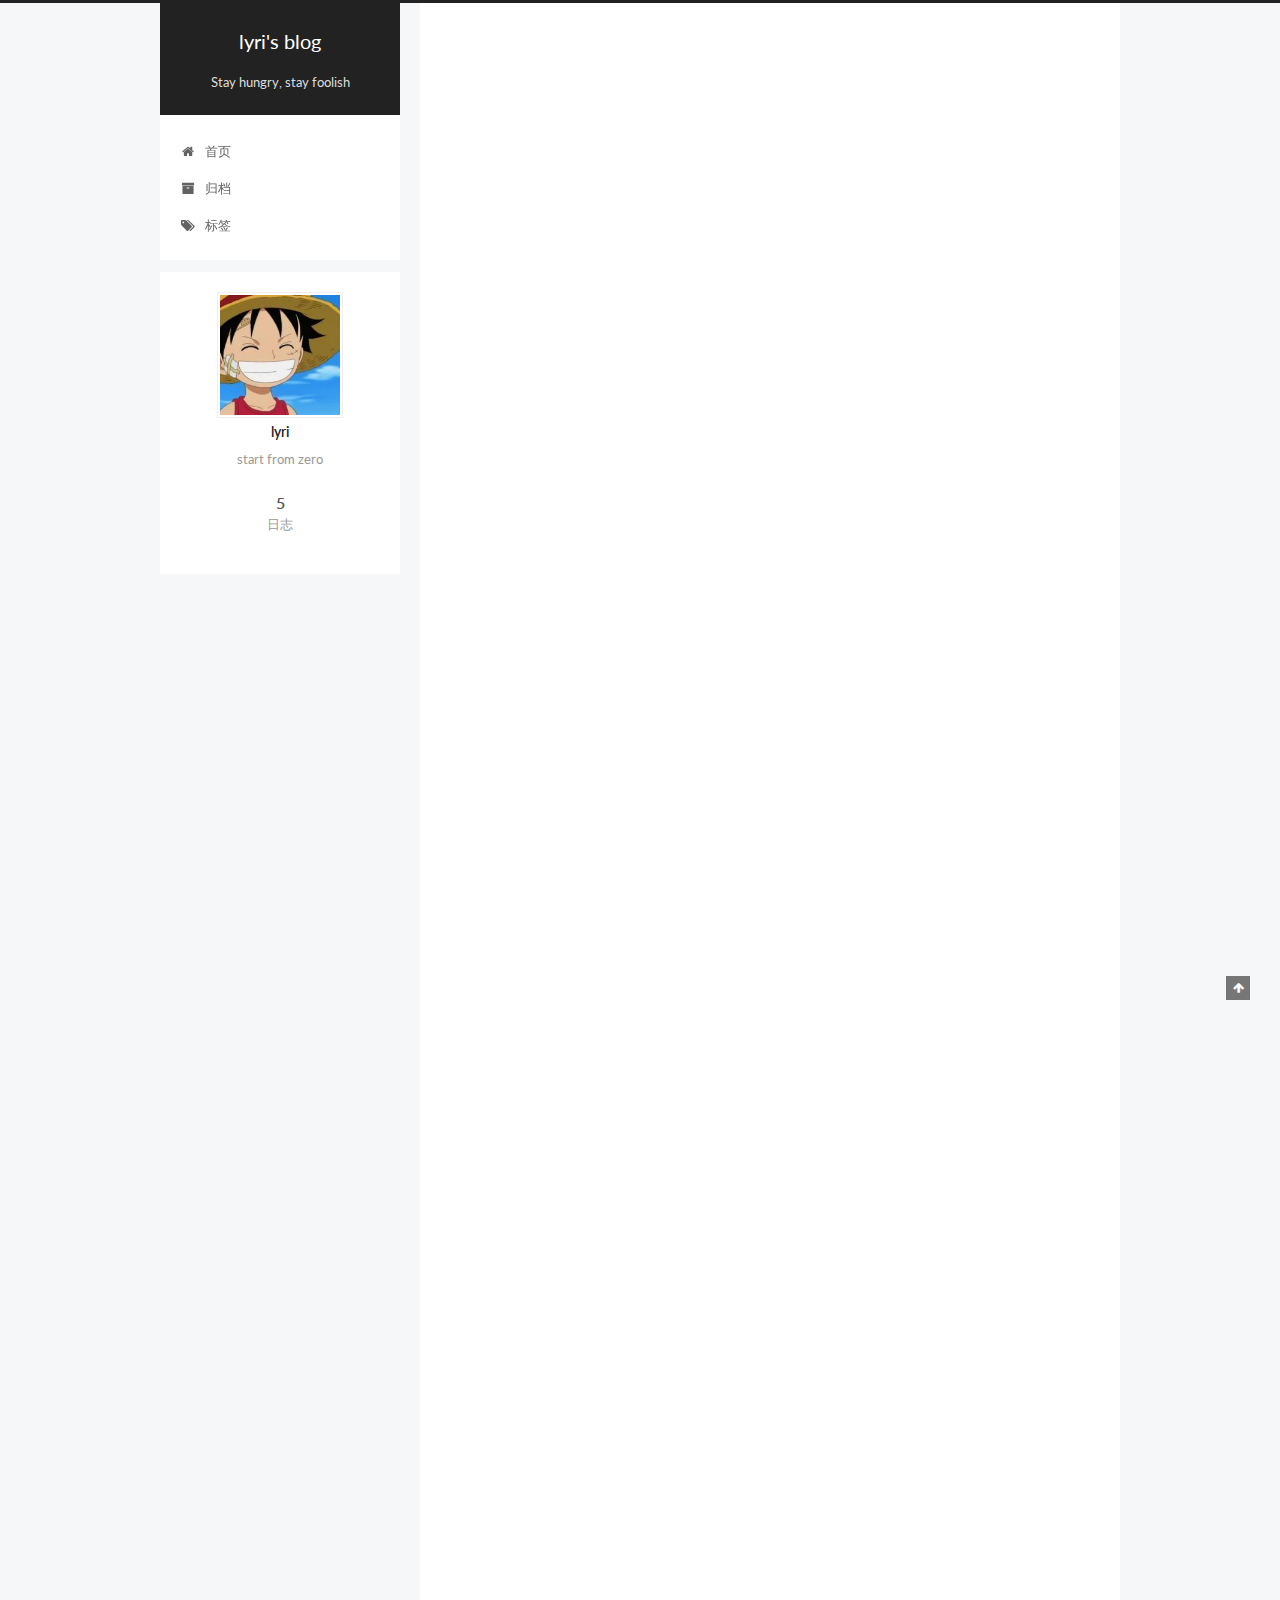
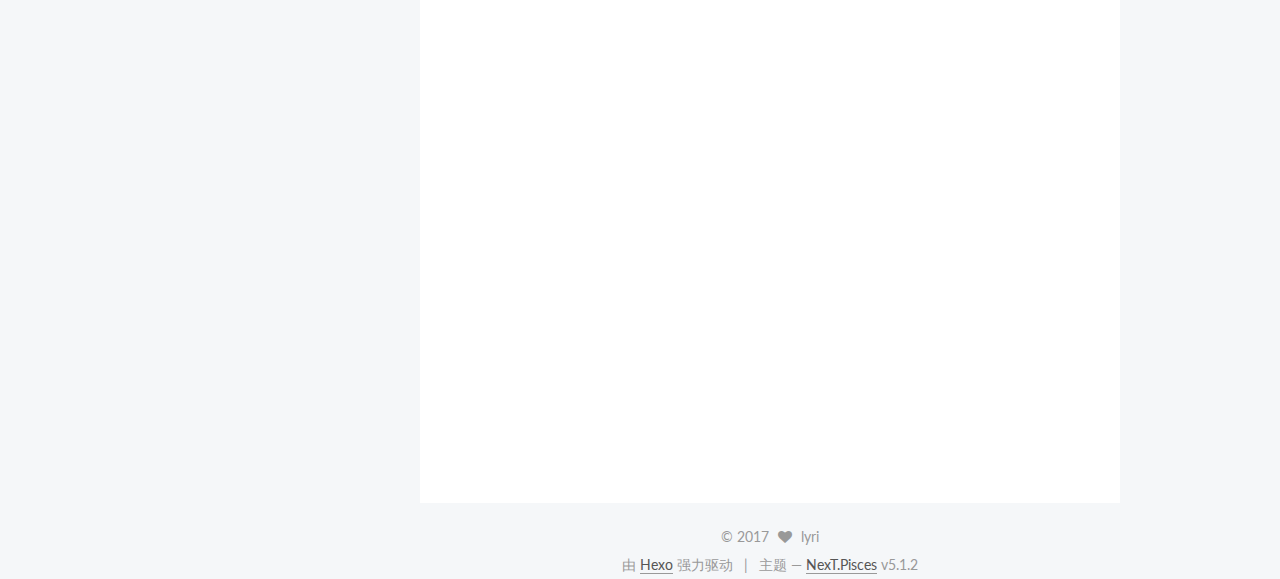
<file: index.html>
<!DOCTYPE html>



  


<html class="theme-next pisces use-motion" lang="zh-Hans">
<head>
  <meta charset="UTF-8"/>
<meta http-equiv="X-UA-Compatible" content="IE=edge" />
<meta name="viewport" content="width=device-width, initial-scale=1, maximum-scale=1"/>
<meta name="theme-color" content="#222">









<meta http-equiv="Cache-Control" content="no-transform" />
<meta http-equiv="Cache-Control" content="no-siteapp" />
















  
  
  <link href="/lib/fancybox/source/jquery.fancybox.css?v=2.1.5" rel="stylesheet" type="text/css" />




  
  
  
  

  
    
    
  

  

  

  

  

  
    
    
    <link href="//fonts.googleapis.com/css?family=Lato:300,300italic,400,400italic,700,700italic&subset=latin,latin-ext" rel="stylesheet" type="text/css">
  






<link href="/lib/font-awesome/css/font-awesome.min.css?v=4.6.2" rel="stylesheet" type="text/css" />

<link href="/css/main.css?v=5.1.2" rel="stylesheet" type="text/css" />


  <meta name="keywords" content="Hexo, NexT" />








  <link rel="shortcut icon" type="image/x-icon" href="/favicon.ico?v=5.1.2" />






<meta name="description" content="start from zero">
<meta property="og:type" content="website">
<meta property="og:title" content="lyri&#39;s blog">
<meta property="og:url" content="http://lpclyri.com/index.html">
<meta property="og:site_name" content="lyri&#39;s blog">
<meta property="og:description" content="start from zero">
<meta property="og:locale" content="zh-Hans">
<meta name="twitter:card" content="summary">
<meta name="twitter:title" content="lyri&#39;s blog">
<meta name="twitter:description" content="start from zero">



<script type="text/javascript" id="hexo.configurations">
  var NexT = window.NexT || {};
  var CONFIG = {
    root: '/',
    scheme: 'Pisces',
    version: '5.1.2',
    sidebar: {"position":"left","display":"post","offset":12,"offset_float":12,"b2t":false,"scrollpercent":false,"onmobile":false},
    fancybox: true,
    tabs: true,
    motion: true,
    duoshuo: {
      userId: '0',
      author: '博主'
    },
    algolia: {
      applicationID: '',
      apiKey: '',
      indexName: '',
      hits: {"per_page":10},
      labels: {"input_placeholder":"Search for Posts","hits_empty":"We didn't find any results for the search: ${query}","hits_stats":"${hits} results found in ${time} ms"}
    }
  };
</script>



  <link rel="canonical" href="http://lpclyri.com/"/>





  <title>lyri's blog</title>
  








</head>

<body itemscope itemtype="http://schema.org/WebPage" lang="zh-Hans">

  
  
    
  

  <div class="container sidebar-position-left 
  page-home">
    <div class="headband"></div>

    <header id="header" class="header" itemscope itemtype="http://schema.org/WPHeader">
      <div class="header-inner"><div class="site-brand-wrapper">
  <div class="site-meta ">
    

    <div class="custom-logo-site-title">
      <a href="/"  class="brand" rel="start">
        <span class="logo-line-before"><i></i></span>
        <span class="site-title">lyri's blog</span>
        <span class="logo-line-after"><i></i></span>
      </a>
    </div>
      
        <p class="site-subtitle">Stay hungry, stay foolish</p>
      
  </div>

  <div class="site-nav-toggle">
    <button>
      <span class="btn-bar"></span>
      <span class="btn-bar"></span>
      <span class="btn-bar"></span>
    </button>
  </div>
</div>

<nav class="site-nav">
  

  
    <ul id="menu" class="menu">
      
        
        <li class="menu-item menu-item-home">
          <a href="/" rel="section">
            
              <i class="menu-item-icon fa fa-fw fa-home"></i> <br />
            
            首页
          </a>
        </li>
      
        
        <li class="menu-item menu-item-archives">
          <a href="/archives" rel="section">
            
              <i class="menu-item-icon fa fa-fw fa-archive"></i> <br />
            
            归档
          </a>
        </li>
      
        
        <li class="menu-item menu-item-tags">
          <a href="/tags" rel="section">
            
              <i class="menu-item-icon fa fa-fw fa-tags"></i> <br />
            
            标签
          </a>
        </li>
      

      
    </ul>
  

  
</nav>



 </div>
    </header>

    <main id="main" class="main">
      <div class="main-inner">
        <div class="content-wrap">
          <div id="content" class="content">
            
  <section id="posts" class="posts-expand">
    
      

  

  
  
  

  <article class="post post-type-normal" itemscope itemtype="http://schema.org/Article">
  
  
  
  <div class="post-block">
    <link itemprop="mainEntityOfPage" href="http://lpclyri.com/2017/08/23/laravel-study-note/">

    <span hidden itemprop="author" itemscope itemtype="http://schema.org/Person">
      <meta itemprop="name" content="lyri">
      <meta itemprop="description" content="">
      <meta itemprop="image" content="/uploads/avatar.png">
    </span>

    <span hidden itemprop="publisher" itemscope itemtype="http://schema.org/Organization">
      <meta itemprop="name" content="lyri's blog">
    </span>

    
      <header class="post-header">

        
        
          <h1 class="post-title" itemprop="name headline">
                
                <a class="post-title-link" href="/2017/08/23/laravel-study-note/" itemprop="url">laravel study note</a></h1>
        

        <div class="post-meta">
          <span class="post-time">
            
              <span class="post-meta-item-icon">
                <i class="fa fa-calendar-o"></i>
              </span>
              
                <span class="post-meta-item-text">发表于</span>
              
              <time title="创建于" itemprop="dateCreated datePublished" datetime="2017-08-23T15:41:28+08:00">
                2017-08-23
              </time>
            

            

            
          </span>

          

          
            
          

          
          

          

          

          

        </div>
      </header>
    

    
    
    
    <div class="post-body" itemprop="articleBody">

      
      

      
        
          
          laravel study
laravel 为已增加的表添加字段$ php artisan make:migration add_completed_to_tasks_table –table=tasks

下一步然后在database-&gt;migrations-&gt;新表中添加：$table
          ...
          <!--noindex-->
          <div class="post-button text-center">
            <a class="btn" href="/2017/08/23/laravel-study-note/#more" rel="contents">
              阅读全文 &raquo;
            </a>
          </div>
          <!--/noindex-->
        
      
    </div>
    
    
    

    

    

    

    <footer class="post-footer">
      

      

      

      
      
        <div class="post-eof"></div>
      
    </footer>
  </div>
  
  
  
  </article>


    
      

  

  
  
  

  <article class="post post-type-normal" itemscope itemtype="http://schema.org/Article">
  
  
  
  <div class="post-block">
    <link itemprop="mainEntityOfPage" href="http://lpclyri.com/2017/08/22/php-code-scan/">

    <span hidden itemprop="author" itemscope itemtype="http://schema.org/Person">
      <meta itemprop="name" content="lyri">
      <meta itemprop="description" content="">
      <meta itemprop="image" content="/uploads/avatar.png">
    </span>

    <span hidden itemprop="publisher" itemscope itemtype="http://schema.org/Organization">
      <meta itemprop="name" content="lyri's blog">
    </span>

    
      <header class="post-header">

        
        
          <h1 class="post-title" itemprop="name headline">
                
                <a class="post-title-link" href="/2017/08/22/php-code-scan/" itemprop="url">php code scan</a></h1>
        

        <div class="post-meta">
          <span class="post-time">
            
              <span class="post-meta-item-icon">
                <i class="fa fa-calendar-o"></i>
              </span>
              
                <span class="post-meta-item-text">发表于</span>
              
              <time title="创建于" itemprop="dateCreated datePublished" datetime="2017-08-22T14:07:57+08:00">
                2017-08-22
              </time>
            

            

            
          </span>

          

          
            
          

          
          

          

          

          

        </div>
      </header>
    

    
    
    
    <div class="post-body" itemprop="articleBody">

      
      

      
        
          
          Formely, I didn’t experience code scan ever. Even though this time just a little test,I think it reserves recording.From code scan bugs, I got a deepe
          ...
          <!--noindex-->
          <div class="post-button text-center">
            <a class="btn" href="/2017/08/22/php-code-scan/#more" rel="contents">
              阅读全文 &raquo;
            </a>
          </div>
          <!--/noindex-->
        
      
    </div>
    
    
    

    

    

    

    <footer class="post-footer">
      

      

      

      
      
        <div class="post-eof"></div>
      
    </footer>
  </div>
  
  
  
  </article>


    
      

  

  
  
  

  <article class="post post-type-normal" itemscope itemtype="http://schema.org/Article">
  
  
  
  <div class="post-block">
    <link itemprop="mainEntityOfPage" href="http://lpclyri.com/2017/08/18/PHP-common-array-function/">

    <span hidden itemprop="author" itemscope itemtype="http://schema.org/Person">
      <meta itemprop="name" content="lyri">
      <meta itemprop="description" content="">
      <meta itemprop="image" content="/uploads/avatar.png">
    </span>

    <span hidden itemprop="publisher" itemscope itemtype="http://schema.org/Organization">
      <meta itemprop="name" content="lyri's blog">
    </span>

    
      <header class="post-header">

        
        
          <h1 class="post-title" itemprop="name headline">
                
                <a class="post-title-link" href="/2017/08/18/PHP-common-array-function/" itemprop="url">PHP common array function</a></h1>
        

        <div class="post-meta">
          <span class="post-time">
            
              <span class="post-meta-item-icon">
                <i class="fa fa-calendar-o"></i>
              </span>
              
                <span class="post-meta-item-text">发表于</span>
              
              <time title="创建于" itemprop="dateCreated datePublished" datetime="2017-08-18T15:07:14+08:00">
                2017-08-18
              </time>
            

            

            
          </span>

          

          
            
          

          
          

          

          

          

        </div>
      </header>
    

    
    
    
    <div class="post-body" itemprop="articleBody">

      
      

      
        
          
          PHP数组操作的基本函数
数组的键名和值
array_values($arr);  获得数组的值array_keys($arr);  获得数组的键名array_flip($arr);  数组中的值与键名互换（如果有重复前面的会被后面的覆盖）in_array(“apple”,$arr);  在数组中检
          ...
          <!--noindex-->
          <div class="post-button text-center">
            <a class="btn" href="/2017/08/18/PHP-common-array-function/#more" rel="contents">
              阅读全文 &raquo;
            </a>
          </div>
          <!--/noindex-->
        
      
    </div>
    
    
    

    

    

    

    <footer class="post-footer">
      

      

      

      
      
        <div class="post-eof"></div>
      
    </footer>
  </div>
  
  
  
  </article>


    
      

  

  
  
  

  <article class="post post-type-normal" itemscope itemtype="http://schema.org/Article">
  
  
  
  <div class="post-block">
    <link itemprop="mainEntityOfPage" href="http://lpclyri.com/2017/08/18/I-am-lyri/">

    <span hidden itemprop="author" itemscope itemtype="http://schema.org/Person">
      <meta itemprop="name" content="lyri">
      <meta itemprop="description" content="">
      <meta itemprop="image" content="/uploads/avatar.png">
    </span>

    <span hidden itemprop="publisher" itemscope itemtype="http://schema.org/Organization">
      <meta itemprop="name" content="lyri's blog">
    </span>

    
      <header class="post-header">

        
        
          <h1 class="post-title" itemprop="name headline">
                
                <a class="post-title-link" href="/2017/08/18/I-am-lyri/" itemprop="url">I am lyri</a></h1>
        

        <div class="post-meta">
          <span class="post-time">
            
              <span class="post-meta-item-icon">
                <i class="fa fa-calendar-o"></i>
              </span>
              
                <span class="post-meta-item-text">发表于</span>
              
              <time title="创建于" itemprop="dateCreated datePublished" datetime="2017-08-18T14:26:31+08:00">
                2017-08-18
              </time>
            

            

            
          </span>

          

          
            
          

          
          

          

          

          

        </div>
      </header>
    

    
    
    
    <div class="post-body" itemprop="articleBody">

      
      

      
        
          
          Hi,everybody:  I’m lyri. I have worked about 5 years. Among, the first 2 years, I worked as a …Then I couldn’t tolerate free and repeated life. I quit
          ...
          <!--noindex-->
          <div class="post-button text-center">
            <a class="btn" href="/2017/08/18/I-am-lyri/#more" rel="contents">
              阅读全文 &raquo;
            </a>
          </div>
          <!--/noindex-->
        
      
    </div>
    
    
    

    

    

    

    <footer class="post-footer">
      

      

      

      
      
        <div class="post-eof"></div>
      
    </footer>
  </div>
  
  
  
  </article>


    
      

  

  
  
  

  <article class="post post-type-normal" itemscope itemtype="http://schema.org/Article">
  
  
  
  <div class="post-block">
    <link itemprop="mainEntityOfPage" href="http://lpclyri.com/2017/08/18/hello-world/">

    <span hidden itemprop="author" itemscope itemtype="http://schema.org/Person">
      <meta itemprop="name" content="lyri">
      <meta itemprop="description" content="">
      <meta itemprop="image" content="/uploads/avatar.png">
    </span>

    <span hidden itemprop="publisher" itemscope itemtype="http://schema.org/Organization">
      <meta itemprop="name" content="lyri's blog">
    </span>

    
      <header class="post-header">

        
        
          <h1 class="post-title" itemprop="name headline">
                
                <a class="post-title-link" href="/2017/08/18/hello-world/" itemprop="url">Hello World</a></h1>
        

        <div class="post-meta">
          <span class="post-time">
            
              <span class="post-meta-item-icon">
                <i class="fa fa-calendar-o"></i>
              </span>
              
                <span class="post-meta-item-text">发表于</span>
              
              <time title="创建于" itemprop="dateCreated datePublished" datetime="2017-08-18T14:16:14+08:00">
                2017-08-18
              </time>
            

            

            
          </span>

          

          
            
          

          
          

          

          

          

        </div>
      </header>
    

    
    
    
    <div class="post-body" itemprop="articleBody">

      
      

      
        
          
          Welcome to Hexo! This is your very first post. Check documentation for more info. If you get any problems when using Hexo, you can find the answer in 
          ...
          <!--noindex-->
          <div class="post-button text-center">
            <a class="btn" href="/2017/08/18/hello-world/#more" rel="contents">
              阅读全文 &raquo;
            </a>
          </div>
          <!--/noindex-->
        
      
    </div>
    
    
    

    

    

    

    <footer class="post-footer">
      

      

      

      
      
        <div class="post-eof"></div>
      
    </footer>
  </div>
  
  
  
  </article>


    
  </section>

  


          </div>
          


          

        </div>
        
          
  
  <div class="sidebar-toggle">
    <div class="sidebar-toggle-line-wrap">
      <span class="sidebar-toggle-line sidebar-toggle-line-first"></span>
      <span class="sidebar-toggle-line sidebar-toggle-line-middle"></span>
      <span class="sidebar-toggle-line sidebar-toggle-line-last"></span>
    </div>
  </div>

  <aside id="sidebar" class="sidebar">
    
    <div class="sidebar-inner">

      

      

      <section class="site-overview sidebar-panel sidebar-panel-active">
        <div class="site-author motion-element" itemprop="author" itemscope itemtype="http://schema.org/Person">
          <img class="site-author-image" itemprop="image"
               src="/uploads/avatar.png"
               alt="lyri" />
          <p class="site-author-name" itemprop="name">lyri</p>
           
              <p class="site-description motion-element" itemprop="description">start from zero</p>
          
        </div>
        <nav class="site-state motion-element">

          
            <div class="site-state-item site-state-posts">
            
              <a href="/archives">
            
                <span class="site-state-item-count">5</span>
                <span class="site-state-item-name">日志</span>
              </a>
            </div>
          

          

          

        </nav>

        

        <div class="links-of-author motion-element">
          
        </div>

        
        

        
        

        


      </section>

      

      

    </div>
  </aside>


        
      </div>
    </main>

    <footer id="footer" class="footer">
      <div class="footer-inner">
        <div class="copyright" >
  
  &copy; 
  <span itemprop="copyrightYear">2017</span>
  <span class="with-love">
    <i class="fa fa-heart"></i>
  </span>
  <span class="author" itemprop="copyrightHolder">lyri</span>

  
</div>


  <div class="powered-by">由 <a class="theme-link" href="https://hexo.io">Hexo</a> 强力驱动</div>

  <span class="post-meta-divider">|</span>

  <div class="theme-info">主题 &mdash; <a class="theme-link" href="https://github.com/iissnan/hexo-theme-next">NexT.Pisces</a> v5.1.2</div>


        







        
      </div>
    </footer>

    
      <div class="back-to-top">
        <i class="fa fa-arrow-up"></i>
        
      </div>
    

  </div>

  

<script type="text/javascript">
  if (Object.prototype.toString.call(window.Promise) !== '[object Function]') {
    window.Promise = null;
  }
</script>









  












  
  <script type="text/javascript" src="/lib/jquery/index.js?v=2.1.3"></script>

  
  <script type="text/javascript" src="/lib/fastclick/lib/fastclick.min.js?v=1.0.6"></script>

  
  <script type="text/javascript" src="/lib/jquery_lazyload/jquery.lazyload.js?v=1.9.7"></script>

  
  <script type="text/javascript" src="/lib/velocity/velocity.min.js?v=1.2.1"></script>

  
  <script type="text/javascript" src="/lib/velocity/velocity.ui.min.js?v=1.2.1"></script>

  
  <script type="text/javascript" src="/lib/fancybox/source/jquery.fancybox.pack.js?v=2.1.5"></script>


  


  <script type="text/javascript" src="/js/src/utils.js?v=5.1.2"></script>

  <script type="text/javascript" src="/js/src/motion.js?v=5.1.2"></script>



  
  


  <script type="text/javascript" src="/js/src/affix.js?v=5.1.2"></script>

  <script type="text/javascript" src="/js/src/schemes/pisces.js?v=5.1.2"></script>



  
    <script type="text/javascript" src="/js/src/scrollspy.js?v=5.1.2"></script>
<script type="text/javascript" src="/js/src/post-details.js?v=5.1.2"></script>

  

  


  <script type="text/javascript" src="/js/src/bootstrap.js?v=5.1.2"></script>



  


  




	





  





  








  





  

  

  

  

  

  

</body>
</html>
</file>
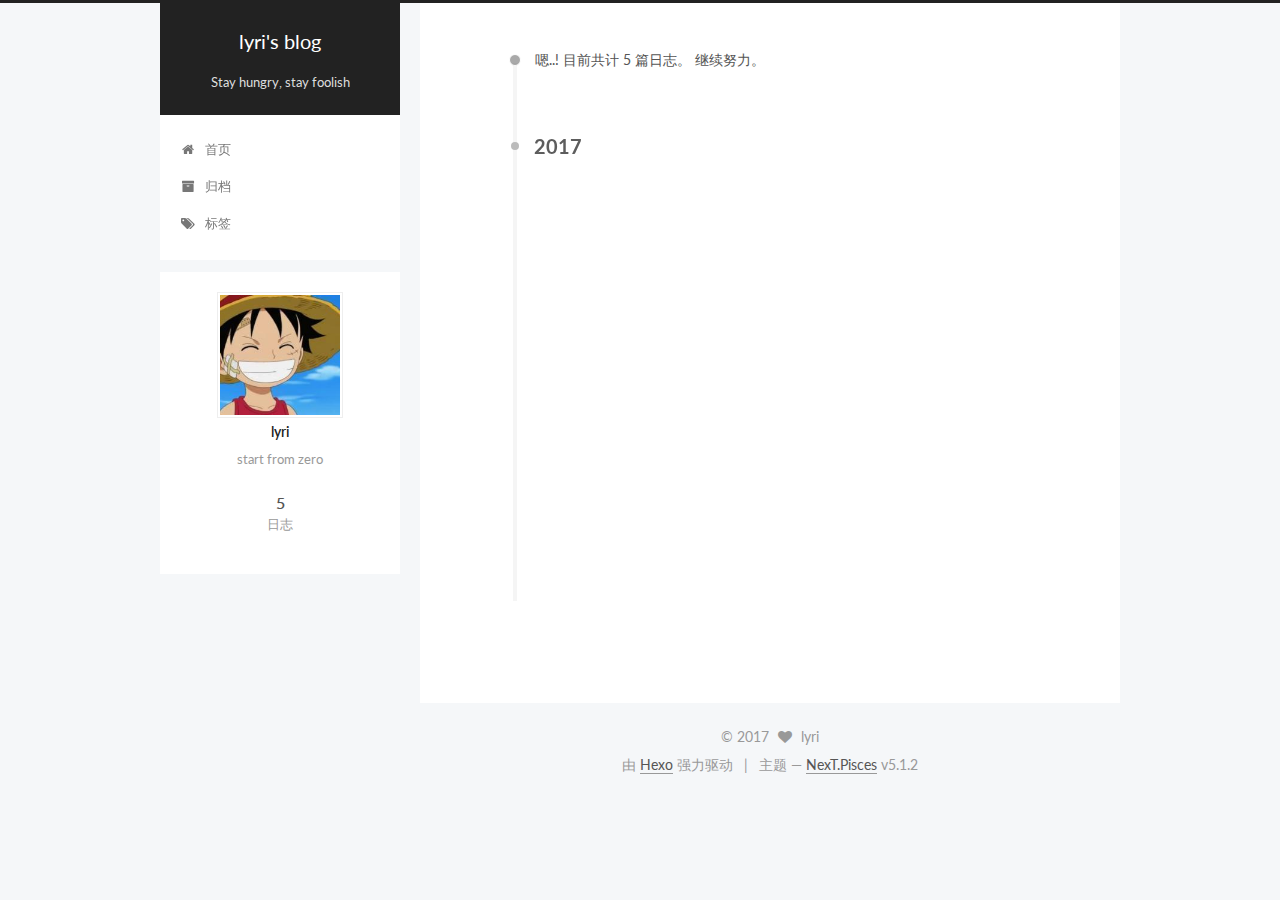
<file: archives/index.html>
<!DOCTYPE html>



  


<html class="theme-next pisces use-motion" lang="zh-Hans">
<head>
  <meta charset="UTF-8"/>
<meta http-equiv="X-UA-Compatible" content="IE=edge" />
<meta name="viewport" content="width=device-width, initial-scale=1, maximum-scale=1"/>
<meta name="theme-color" content="#222">









<meta http-equiv="Cache-Control" content="no-transform" />
<meta http-equiv="Cache-Control" content="no-siteapp" />
















  
  
  <link href="/lib/fancybox/source/jquery.fancybox.css?v=2.1.5" rel="stylesheet" type="text/css" />




  
  
  
  

  
    
    
  

  

  

  

  

  
    
    
    <link href="//fonts.googleapis.com/css?family=Lato:300,300italic,400,400italic,700,700italic&subset=latin,latin-ext" rel="stylesheet" type="text/css">
  






<link href="/lib/font-awesome/css/font-awesome.min.css?v=4.6.2" rel="stylesheet" type="text/css" />

<link href="/css/main.css?v=5.1.2" rel="stylesheet" type="text/css" />


  <meta name="keywords" content="Hexo, NexT" />








  <link rel="shortcut icon" type="image/x-icon" href="/favicon.ico?v=5.1.2" />






<meta name="description" content="start from zero">
<meta property="og:type" content="website">
<meta property="og:title" content="lyri&#39;s blog">
<meta property="og:url" content="http://lpclyri.com/archives/index.html">
<meta property="og:site_name" content="lyri&#39;s blog">
<meta property="og:description" content="start from zero">
<meta property="og:locale" content="zh-Hans">
<meta name="twitter:card" content="summary">
<meta name="twitter:title" content="lyri&#39;s blog">
<meta name="twitter:description" content="start from zero">



<script type="text/javascript" id="hexo.configurations">
  var NexT = window.NexT || {};
  var CONFIG = {
    root: '/',
    scheme: 'Pisces',
    version: '5.1.2',
    sidebar: {"position":"left","display":"post","offset":12,"offset_float":12,"b2t":false,"scrollpercent":false,"onmobile":false},
    fancybox: true,
    tabs: true,
    motion: true,
    duoshuo: {
      userId: '0',
      author: '博主'
    },
    algolia: {
      applicationID: '',
      apiKey: '',
      indexName: '',
      hits: {"per_page":10},
      labels: {"input_placeholder":"Search for Posts","hits_empty":"We didn't find any results for the search: ${query}","hits_stats":"${hits} results found in ${time} ms"}
    }
  };
</script>



  <link rel="canonical" href="http://lpclyri.com/archives/"/>





  <title>归档 | lyri's blog</title>
  








</head>

<body itemscope itemtype="http://schema.org/WebPage" lang="zh-Hans">

  
  
    
  

  <div class="container sidebar-position-left page-archive">
    <div class="headband"></div>

    <header id="header" class="header" itemscope itemtype="http://schema.org/WPHeader">
      <div class="header-inner"><div class="site-brand-wrapper">
  <div class="site-meta ">
    

    <div class="custom-logo-site-title">
      <a href="/"  class="brand" rel="start">
        <span class="logo-line-before"><i></i></span>
        <span class="site-title">lyri's blog</span>
        <span class="logo-line-after"><i></i></span>
      </a>
    </div>
      
        <p class="site-subtitle">Stay hungry, stay foolish</p>
      
  </div>

  <div class="site-nav-toggle">
    <button>
      <span class="btn-bar"></span>
      <span class="btn-bar"></span>
      <span class="btn-bar"></span>
    </button>
  </div>
</div>

<nav class="site-nav">
  

  
    <ul id="menu" class="menu">
      
        
        <li class="menu-item menu-item-home">
          <a href="/" rel="section">
            
              <i class="menu-item-icon fa fa-fw fa-home"></i> <br />
            
            首页
          </a>
        </li>
      
        
        <li class="menu-item menu-item-archives">
          <a href="/archives" rel="section">
            
              <i class="menu-item-icon fa fa-fw fa-archive"></i> <br />
            
            归档
          </a>
        </li>
      
        
        <li class="menu-item menu-item-tags">
          <a href="/tags" rel="section">
            
              <i class="menu-item-icon fa fa-fw fa-tags"></i> <br />
            
            标签
          </a>
        </li>
      

      
    </ul>
  

  
</nav>



 </div>
    </header>

    <main id="main" class="main">
      <div class="main-inner">
        <div class="content-wrap">
          <div id="content" class="content">
            

  
  
  
  <div class="post-block archive">
    <div id="posts" class="posts-collapse">
      <span class="archive-move-on"></span>

      <span class="archive-page-counter">
        
        
        
          
        
        嗯..! 目前共计 5 篇日志。 继续努力。
      </span>

      

        
        
        

        
          
          <div class="collection-title">
            <h2 class="archive-year motion-element" id="archive-year-2017">2017</h2>
          </div>
        
        

        

  <article class="post post-type-normal" itemscope itemtype="http://schema.org/Article">
    <header class="post-header">

      <h2 class="post-title">
        
            <a class="post-title-link" href="/2017/08/23/laravel-study-note/" itemprop="url">
              
                <span itemprop="name">laravel study note</span>
              
            </a>
        
      </h2>

      <div class="post-meta">
        <time class="post-time" itemprop="dateCreated"
              datetime="2017-08-23T15:41:28+08:00"
              content="2017-08-23" >
          08-23
        </time>
      </div>

    </header>
  </article>



      

        
        
        

        
        

        

  <article class="post post-type-normal" itemscope itemtype="http://schema.org/Article">
    <header class="post-header">

      <h2 class="post-title">
        
            <a class="post-title-link" href="/2017/08/22/php-code-scan/" itemprop="url">
              
                <span itemprop="name">php code scan</span>
              
            </a>
        
      </h2>

      <div class="post-meta">
        <time class="post-time" itemprop="dateCreated"
              datetime="2017-08-22T14:07:57+08:00"
              content="2017-08-22" >
          08-22
        </time>
      </div>

    </header>
  </article>



      

        
        
        

        
        

        

  <article class="post post-type-normal" itemscope itemtype="http://schema.org/Article">
    <header class="post-header">

      <h2 class="post-title">
        
            <a class="post-title-link" href="/2017/08/18/PHP-common-array-function/" itemprop="url">
              
                <span itemprop="name">PHP common array function</span>
              
            </a>
        
      </h2>

      <div class="post-meta">
        <time class="post-time" itemprop="dateCreated"
              datetime="2017-08-18T15:07:14+08:00"
              content="2017-08-18" >
          08-18
        </time>
      </div>

    </header>
  </article>



      

        
        
        

        
        

        

  <article class="post post-type-normal" itemscope itemtype="http://schema.org/Article">
    <header class="post-header">

      <h2 class="post-title">
        
            <a class="post-title-link" href="/2017/08/18/I-am-lyri/" itemprop="url">
              
                <span itemprop="name">I am lyri</span>
              
            </a>
        
      </h2>

      <div class="post-meta">
        <time class="post-time" itemprop="dateCreated"
              datetime="2017-08-18T14:26:31+08:00"
              content="2017-08-18" >
          08-18
        </time>
      </div>

    </header>
  </article>



      

        
        
        

        
        

        

  <article class="post post-type-normal" itemscope itemtype="http://schema.org/Article">
    <header class="post-header">

      <h2 class="post-title">
        
            <a class="post-title-link" href="/2017/08/18/hello-world/" itemprop="url">
              
                <span itemprop="name">Hello World</span>
              
            </a>
        
      </h2>

      <div class="post-meta">
        <time class="post-time" itemprop="dateCreated"
              datetime="2017-08-18T14:16:14+08:00"
              content="2017-08-18" >
          08-18
        </time>
      </div>

    </header>
  </article>



      

    </div>
  </div>
  
  
  

  



          </div>
          


          

        </div>
        
          
  
  <div class="sidebar-toggle">
    <div class="sidebar-toggle-line-wrap">
      <span class="sidebar-toggle-line sidebar-toggle-line-first"></span>
      <span class="sidebar-toggle-line sidebar-toggle-line-middle"></span>
      <span class="sidebar-toggle-line sidebar-toggle-line-last"></span>
    </div>
  </div>

  <aside id="sidebar" class="sidebar">
    
    <div class="sidebar-inner">

      

      

      <section class="site-overview sidebar-panel sidebar-panel-active">
        <div class="site-author motion-element" itemprop="author" itemscope itemtype="http://schema.org/Person">
          <img class="site-author-image" itemprop="image"
               src="/uploads/avatar.png"
               alt="lyri" />
          <p class="site-author-name" itemprop="name">lyri</p>
           
              <p class="site-description motion-element" itemprop="description">start from zero</p>
          
        </div>
        <nav class="site-state motion-element">

          
            <div class="site-state-item site-state-posts">
            
              <a href="/archives">
            
                <span class="site-state-item-count">5</span>
                <span class="site-state-item-name">日志</span>
              </a>
            </div>
          

          

          

        </nav>

        

        <div class="links-of-author motion-element">
          
        </div>

        
        

        
        

        


      </section>

      

      

    </div>
  </aside>


        
      </div>
    </main>

    <footer id="footer" class="footer">
      <div class="footer-inner">
        <div class="copyright" >
  
  &copy; 
  <span itemprop="copyrightYear">2017</span>
  <span class="with-love">
    <i class="fa fa-heart"></i>
  </span>
  <span class="author" itemprop="copyrightHolder">lyri</span>

  
</div>


  <div class="powered-by">由 <a class="theme-link" href="https://hexo.io">Hexo</a> 强力驱动</div>

  <span class="post-meta-divider">|</span>

  <div class="theme-info">主题 &mdash; <a class="theme-link" href="https://github.com/iissnan/hexo-theme-next">NexT.Pisces</a> v5.1.2</div>


        







        
      </div>
    </footer>

    
      <div class="back-to-top">
        <i class="fa fa-arrow-up"></i>
        
      </div>
    

  </div>

  

<script type="text/javascript">
  if (Object.prototype.toString.call(window.Promise) !== '[object Function]') {
    window.Promise = null;
  }
</script>









  












  
  <script type="text/javascript" src="/lib/jquery/index.js?v=2.1.3"></script>

  
  <script type="text/javascript" src="/lib/fastclick/lib/fastclick.min.js?v=1.0.6"></script>

  
  <script type="text/javascript" src="/lib/jquery_lazyload/jquery.lazyload.js?v=1.9.7"></script>

  
  <script type="text/javascript" src="/lib/velocity/velocity.min.js?v=1.2.1"></script>

  
  <script type="text/javascript" src="/lib/velocity/velocity.ui.min.js?v=1.2.1"></script>

  
  <script type="text/javascript" src="/lib/fancybox/source/jquery.fancybox.pack.js?v=2.1.5"></script>


  


  <script type="text/javascript" src="/js/src/utils.js?v=5.1.2"></script>

  <script type="text/javascript" src="/js/src/motion.js?v=5.1.2"></script>



  
  


  <script type="text/javascript" src="/js/src/affix.js?v=5.1.2"></script>

  <script type="text/javascript" src="/js/src/schemes/pisces.js?v=5.1.2"></script>



  
  <script type="text/javascript" src="/js/src/scrollspy.js?v=5.1.2"></script>
<script type="text/javascript" src="/js/src/post-details.js?v=5.1.2"></script>

  
    <script type="text/javascript" id="motion.page.archive">
      $('.archive-year').velocity('transition.slideLeftIn');
    </script>
  


  


  <script type="text/javascript" src="/js/src/bootstrap.js?v=5.1.2"></script>



  


  




	





  





  








  





  

  

  

  

  

  

</body>
</html>
</file>
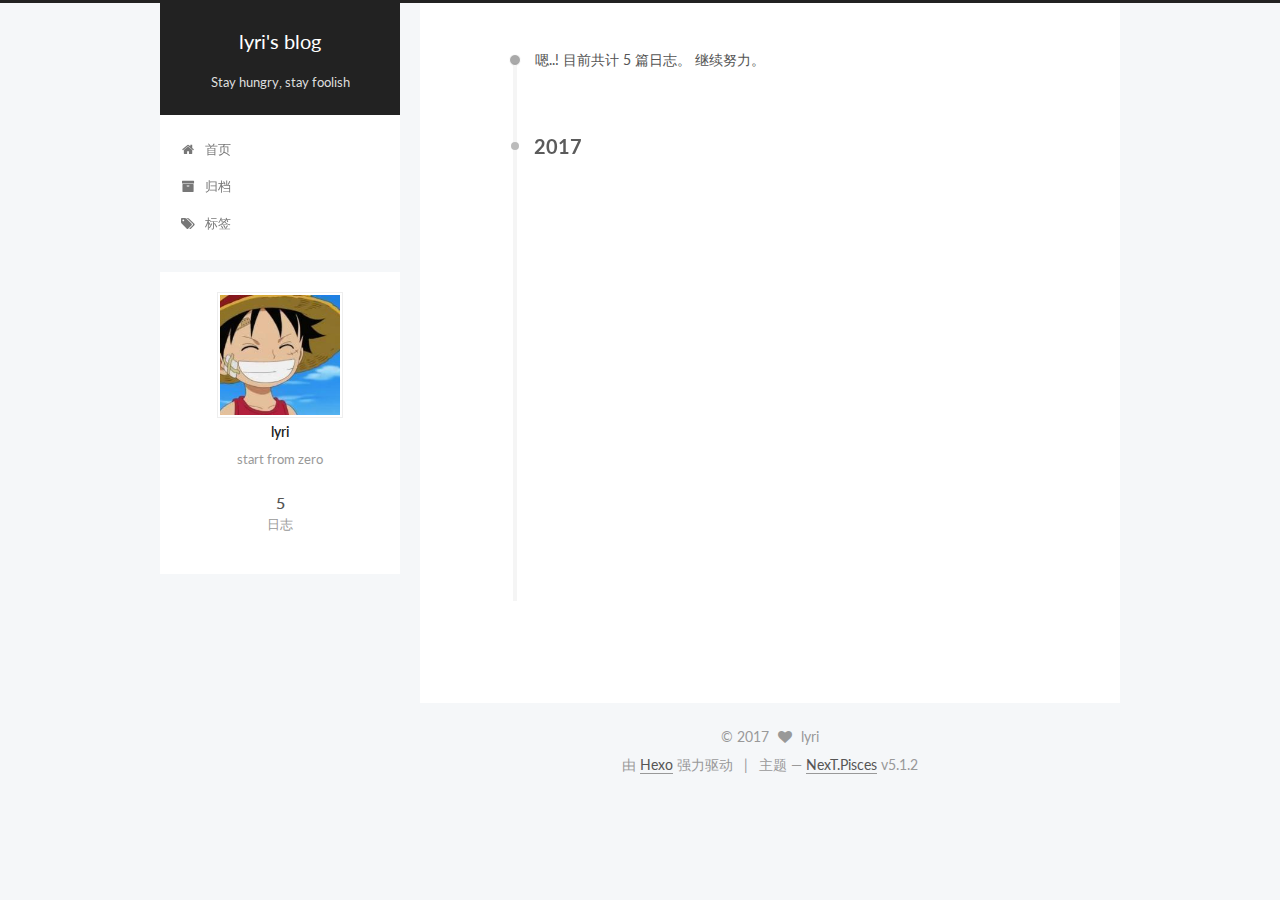
<file: archives/2017/index.html>
<!DOCTYPE html>



  


<html class="theme-next pisces use-motion" lang="zh-Hans">
<head>
  <meta charset="UTF-8"/>
<meta http-equiv="X-UA-Compatible" content="IE=edge" />
<meta name="viewport" content="width=device-width, initial-scale=1, maximum-scale=1"/>
<meta name="theme-color" content="#222">









<meta http-equiv="Cache-Control" content="no-transform" />
<meta http-equiv="Cache-Control" content="no-siteapp" />
















  
  
  <link href="/lib/fancybox/source/jquery.fancybox.css?v=2.1.5" rel="stylesheet" type="text/css" />




  
  
  
  

  
    
    
  

  

  

  

  

  
    
    
    <link href="//fonts.googleapis.com/css?family=Lato:300,300italic,400,400italic,700,700italic&subset=latin,latin-ext" rel="stylesheet" type="text/css">
  






<link href="/lib/font-awesome/css/font-awesome.min.css?v=4.6.2" rel="stylesheet" type="text/css" />

<link href="/css/main.css?v=5.1.2" rel="stylesheet" type="text/css" />


  <meta name="keywords" content="Hexo, NexT" />








  <link rel="shortcut icon" type="image/x-icon" href="/favicon.ico?v=5.1.2" />






<meta name="description" content="start from zero">
<meta property="og:type" content="website">
<meta property="og:title" content="lyri&#39;s blog">
<meta property="og:url" content="http://lpclyri.com/archives/2017/index.html">
<meta property="og:site_name" content="lyri&#39;s blog">
<meta property="og:description" content="start from zero">
<meta property="og:locale" content="zh-Hans">
<meta name="twitter:card" content="summary">
<meta name="twitter:title" content="lyri&#39;s blog">
<meta name="twitter:description" content="start from zero">



<script type="text/javascript" id="hexo.configurations">
  var NexT = window.NexT || {};
  var CONFIG = {
    root: '/',
    scheme: 'Pisces',
    version: '5.1.2',
    sidebar: {"position":"left","display":"post","offset":12,"offset_float":12,"b2t":false,"scrollpercent":false,"onmobile":false},
    fancybox: true,
    tabs: true,
    motion: true,
    duoshuo: {
      userId: '0',
      author: '博主'
    },
    algolia: {
      applicationID: '',
      apiKey: '',
      indexName: '',
      hits: {"per_page":10},
      labels: {"input_placeholder":"Search for Posts","hits_empty":"We didn't find any results for the search: ${query}","hits_stats":"${hits} results found in ${time} ms"}
    }
  };
</script>



  <link rel="canonical" href="http://lpclyri.com/archives/2017/"/>





  <title>归档 | lyri's blog</title>
  








</head>

<body itemscope itemtype="http://schema.org/WebPage" lang="zh-Hans">

  
  
    
  

  <div class="container sidebar-position-left page-archive">
    <div class="headband"></div>

    <header id="header" class="header" itemscope itemtype="http://schema.org/WPHeader">
      <div class="header-inner"><div class="site-brand-wrapper">
  <div class="site-meta ">
    

    <div class="custom-logo-site-title">
      <a href="/"  class="brand" rel="start">
        <span class="logo-line-before"><i></i></span>
        <span class="site-title">lyri's blog</span>
        <span class="logo-line-after"><i></i></span>
      </a>
    </div>
      
        <p class="site-subtitle">Stay hungry, stay foolish</p>
      
  </div>

  <div class="site-nav-toggle">
    <button>
      <span class="btn-bar"></span>
      <span class="btn-bar"></span>
      <span class="btn-bar"></span>
    </button>
  </div>
</div>

<nav class="site-nav">
  

  
    <ul id="menu" class="menu">
      
        
        <li class="menu-item menu-item-home">
          <a href="/" rel="section">
            
              <i class="menu-item-icon fa fa-fw fa-home"></i> <br />
            
            首页
          </a>
        </li>
      
        
        <li class="menu-item menu-item-archives">
          <a href="/archives" rel="section">
            
              <i class="menu-item-icon fa fa-fw fa-archive"></i> <br />
            
            归档
          </a>
        </li>
      
        
        <li class="menu-item menu-item-tags">
          <a href="/tags" rel="section">
            
              <i class="menu-item-icon fa fa-fw fa-tags"></i> <br />
            
            标签
          </a>
        </li>
      

      
    </ul>
  

  
</nav>



 </div>
    </header>

    <main id="main" class="main">
      <div class="main-inner">
        <div class="content-wrap">
          <div id="content" class="content">
            

  
  
  
  <div class="post-block archive">
    <div id="posts" class="posts-collapse">
      <span class="archive-move-on"></span>

      <span class="archive-page-counter">
        
        
        
          
        
        嗯..! 目前共计 5 篇日志。 继续努力。
      </span>

      

        
        
        

        
          
          <div class="collection-title">
            <h2 class="archive-year motion-element" id="archive-year-2017">2017</h2>
          </div>
        
        

        

  <article class="post post-type-normal" itemscope itemtype="http://schema.org/Article">
    <header class="post-header">

      <h2 class="post-title">
        
            <a class="post-title-link" href="/2017/08/23/laravel-study-note/" itemprop="url">
              
                <span itemprop="name">laravel study note</span>
              
            </a>
        
      </h2>

      <div class="post-meta">
        <time class="post-time" itemprop="dateCreated"
              datetime="2017-08-23T15:41:28+08:00"
              content="2017-08-23" >
          08-23
        </time>
      </div>

    </header>
  </article>



      

        
        
        

        
        

        

  <article class="post post-type-normal" itemscope itemtype="http://schema.org/Article">
    <header class="post-header">

      <h2 class="post-title">
        
            <a class="post-title-link" href="/2017/08/22/php-code-scan/" itemprop="url">
              
                <span itemprop="name">php code scan</span>
              
            </a>
        
      </h2>

      <div class="post-meta">
        <time class="post-time" itemprop="dateCreated"
              datetime="2017-08-22T14:07:57+08:00"
              content="2017-08-22" >
          08-22
        </time>
      </div>

    </header>
  </article>



      

        
        
        

        
        

        

  <article class="post post-type-normal" itemscope itemtype="http://schema.org/Article">
    <header class="post-header">

      <h2 class="post-title">
        
            <a class="post-title-link" href="/2017/08/18/PHP-common-array-function/" itemprop="url">
              
                <span itemprop="name">PHP common array function</span>
              
            </a>
        
      </h2>

      <div class="post-meta">
        <time class="post-time" itemprop="dateCreated"
              datetime="2017-08-18T15:07:14+08:00"
              content="2017-08-18" >
          08-18
        </time>
      </div>

    </header>
  </article>



      

        
        
        

        
        

        

  <article class="post post-type-normal" itemscope itemtype="http://schema.org/Article">
    <header class="post-header">

      <h2 class="post-title">
        
            <a class="post-title-link" href="/2017/08/18/I-am-lyri/" itemprop="url">
              
                <span itemprop="name">I am lyri</span>
              
            </a>
        
      </h2>

      <div class="post-meta">
        <time class="post-time" itemprop="dateCreated"
              datetime="2017-08-18T14:26:31+08:00"
              content="2017-08-18" >
          08-18
        </time>
      </div>

    </header>
  </article>



      

        
        
        

        
        

        

  <article class="post post-type-normal" itemscope itemtype="http://schema.org/Article">
    <header class="post-header">

      <h2 class="post-title">
        
            <a class="post-title-link" href="/2017/08/18/hello-world/" itemprop="url">
              
                <span itemprop="name">Hello World</span>
              
            </a>
        
      </h2>

      <div class="post-meta">
        <time class="post-time" itemprop="dateCreated"
              datetime="2017-08-18T14:16:14+08:00"
              content="2017-08-18" >
          08-18
        </time>
      </div>

    </header>
  </article>



      

    </div>
  </div>
  
  
  

  



          </div>
          


          

        </div>
        
          
  
  <div class="sidebar-toggle">
    <div class="sidebar-toggle-line-wrap">
      <span class="sidebar-toggle-line sidebar-toggle-line-first"></span>
      <span class="sidebar-toggle-line sidebar-toggle-line-middle"></span>
      <span class="sidebar-toggle-line sidebar-toggle-line-last"></span>
    </div>
  </div>

  <aside id="sidebar" class="sidebar">
    
    <div class="sidebar-inner">

      

      

      <section class="site-overview sidebar-panel sidebar-panel-active">
        <div class="site-author motion-element" itemprop="author" itemscope itemtype="http://schema.org/Person">
          <img class="site-author-image" itemprop="image"
               src="/uploads/avatar.png"
               alt="lyri" />
          <p class="site-author-name" itemprop="name">lyri</p>
           
              <p class="site-description motion-element" itemprop="description">start from zero</p>
          
        </div>
        <nav class="site-state motion-element">

          
            <div class="site-state-item site-state-posts">
            
              <a href="/archives">
            
                <span class="site-state-item-count">5</span>
                <span class="site-state-item-name">日志</span>
              </a>
            </div>
          

          

          

        </nav>

        

        <div class="links-of-author motion-element">
          
        </div>

        
        

        
        

        


      </section>

      

      

    </div>
  </aside>


        
      </div>
    </main>

    <footer id="footer" class="footer">
      <div class="footer-inner">
        <div class="copyright" >
  
  &copy; 
  <span itemprop="copyrightYear">2017</span>
  <span class="with-love">
    <i class="fa fa-heart"></i>
  </span>
  <span class="author" itemprop="copyrightHolder">lyri</span>

  
</div>


  <div class="powered-by">由 <a class="theme-link" href="https://hexo.io">Hexo</a> 强力驱动</div>

  <span class="post-meta-divider">|</span>

  <div class="theme-info">主题 &mdash; <a class="theme-link" href="https://github.com/iissnan/hexo-theme-next">NexT.Pisces</a> v5.1.2</div>


        







        
      </div>
    </footer>

    
      <div class="back-to-top">
        <i class="fa fa-arrow-up"></i>
        
      </div>
    

  </div>

  

<script type="text/javascript">
  if (Object.prototype.toString.call(window.Promise) !== '[object Function]') {
    window.Promise = null;
  }
</script>









  












  
  <script type="text/javascript" src="/lib/jquery/index.js?v=2.1.3"></script>

  
  <script type="text/javascript" src="/lib/fastclick/lib/fastclick.min.js?v=1.0.6"></script>

  
  <script type="text/javascript" src="/lib/jquery_lazyload/jquery.lazyload.js?v=1.9.7"></script>

  
  <script type="text/javascript" src="/lib/velocity/velocity.min.js?v=1.2.1"></script>

  
  <script type="text/javascript" src="/lib/velocity/velocity.ui.min.js?v=1.2.1"></script>

  
  <script type="text/javascript" src="/lib/fancybox/source/jquery.fancybox.pack.js?v=2.1.5"></script>


  


  <script type="text/javascript" src="/js/src/utils.js?v=5.1.2"></script>

  <script type="text/javascript" src="/js/src/motion.js?v=5.1.2"></script>



  
  


  <script type="text/javascript" src="/js/src/affix.js?v=5.1.2"></script>

  <script type="text/javascript" src="/js/src/schemes/pisces.js?v=5.1.2"></script>



  
  <script type="text/javascript" src="/js/src/scrollspy.js?v=5.1.2"></script>
<script type="text/javascript" src="/js/src/post-details.js?v=5.1.2"></script>

  
    <script type="text/javascript" id="motion.page.archive">
      $('.archive-year').velocity('transition.slideLeftIn');
    </script>
  


  


  <script type="text/javascript" src="/js/src/bootstrap.js?v=5.1.2"></script>



  


  




	





  





  








  





  

  

  

  

  

  

</body>
</html>
</file>
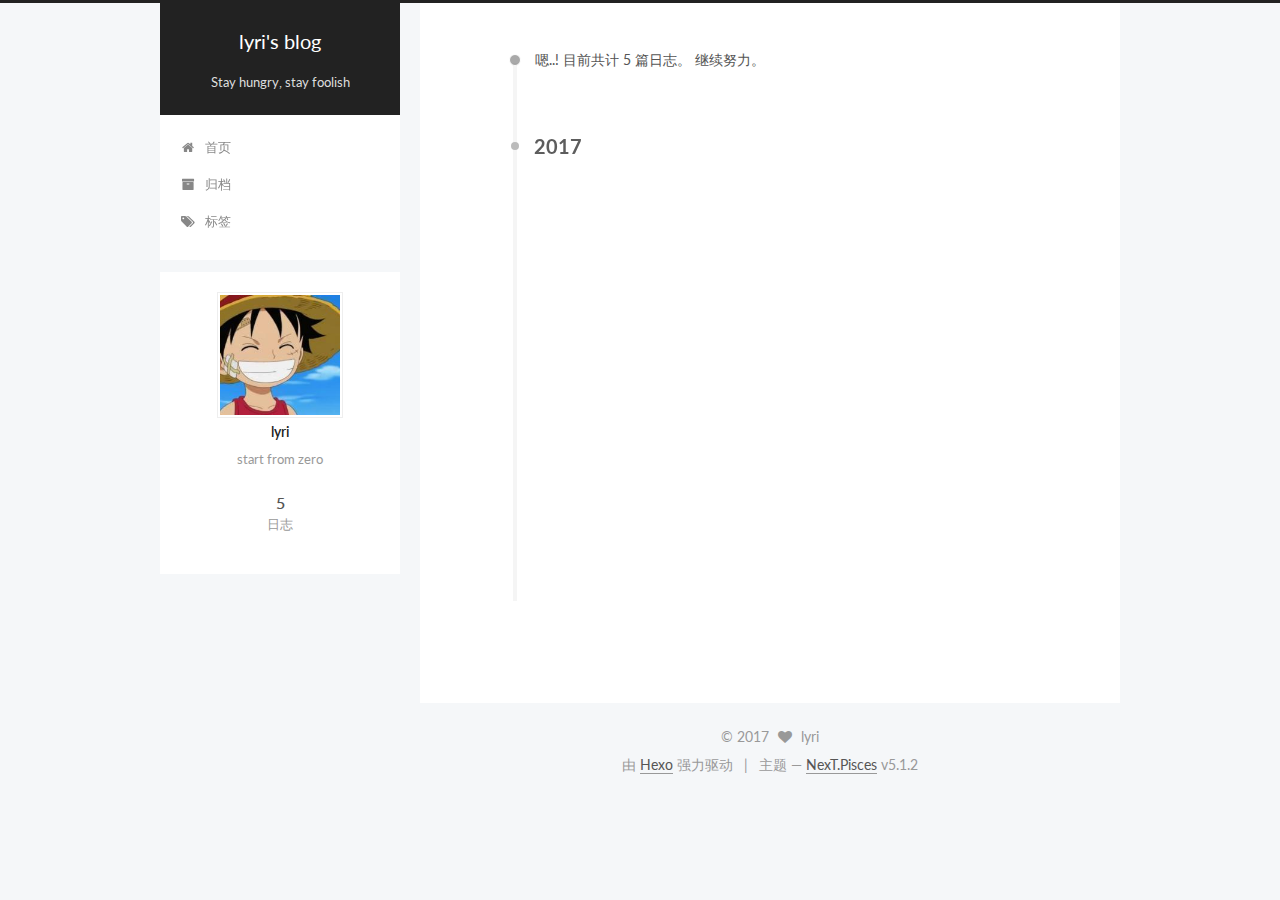
<file: archives/2017/08/index.html>
<!DOCTYPE html>



  


<html class="theme-next pisces use-motion" lang="zh-Hans">
<head>
  <meta charset="UTF-8"/>
<meta http-equiv="X-UA-Compatible" content="IE=edge" />
<meta name="viewport" content="width=device-width, initial-scale=1, maximum-scale=1"/>
<meta name="theme-color" content="#222">









<meta http-equiv="Cache-Control" content="no-transform" />
<meta http-equiv="Cache-Control" content="no-siteapp" />
















  
  
  <link href="/lib/fancybox/source/jquery.fancybox.css?v=2.1.5" rel="stylesheet" type="text/css" />




  
  
  
  

  
    
    
  

  

  

  

  

  
    
    
    <link href="//fonts.googleapis.com/css?family=Lato:300,300italic,400,400italic,700,700italic&subset=latin,latin-ext" rel="stylesheet" type="text/css">
  






<link href="/lib/font-awesome/css/font-awesome.min.css?v=4.6.2" rel="stylesheet" type="text/css" />

<link href="/css/main.css?v=5.1.2" rel="stylesheet" type="text/css" />


  <meta name="keywords" content="Hexo, NexT" />








  <link rel="shortcut icon" type="image/x-icon" href="/favicon.ico?v=5.1.2" />






<meta name="description" content="start from zero">
<meta property="og:type" content="website">
<meta property="og:title" content="lyri&#39;s blog">
<meta property="og:url" content="http://lpclyri.com/archives/2017/08/index.html">
<meta property="og:site_name" content="lyri&#39;s blog">
<meta property="og:description" content="start from zero">
<meta property="og:locale" content="zh-Hans">
<meta name="twitter:card" content="summary">
<meta name="twitter:title" content="lyri&#39;s blog">
<meta name="twitter:description" content="start from zero">



<script type="text/javascript" id="hexo.configurations">
  var NexT = window.NexT || {};
  var CONFIG = {
    root: '/',
    scheme: 'Pisces',
    version: '5.1.2',
    sidebar: {"position":"left","display":"post","offset":12,"offset_float":12,"b2t":false,"scrollpercent":false,"onmobile":false},
    fancybox: true,
    tabs: true,
    motion: true,
    duoshuo: {
      userId: '0',
      author: '博主'
    },
    algolia: {
      applicationID: '',
      apiKey: '',
      indexName: '',
      hits: {"per_page":10},
      labels: {"input_placeholder":"Search for Posts","hits_empty":"We didn't find any results for the search: ${query}","hits_stats":"${hits} results found in ${time} ms"}
    }
  };
</script>



  <link rel="canonical" href="http://lpclyri.com/archives/2017/08/"/>





  <title>归档 | lyri's blog</title>
  








</head>

<body itemscope itemtype="http://schema.org/WebPage" lang="zh-Hans">

  
  
    
  

  <div class="container sidebar-position-left page-archive">
    <div class="headband"></div>

    <header id="header" class="header" itemscope itemtype="http://schema.org/WPHeader">
      <div class="header-inner"><div class="site-brand-wrapper">
  <div class="site-meta ">
    

    <div class="custom-logo-site-title">
      <a href="/"  class="brand" rel="start">
        <span class="logo-line-before"><i></i></span>
        <span class="site-title">lyri's blog</span>
        <span class="logo-line-after"><i></i></span>
      </a>
    </div>
      
        <p class="site-subtitle">Stay hungry, stay foolish</p>
      
  </div>

  <div class="site-nav-toggle">
    <button>
      <span class="btn-bar"></span>
      <span class="btn-bar"></span>
      <span class="btn-bar"></span>
    </button>
  </div>
</div>

<nav class="site-nav">
  

  
    <ul id="menu" class="menu">
      
        
        <li class="menu-item menu-item-home">
          <a href="/" rel="section">
            
              <i class="menu-item-icon fa fa-fw fa-home"></i> <br />
            
            首页
          </a>
        </li>
      
        
        <li class="menu-item menu-item-archives">
          <a href="/archives" rel="section">
            
              <i class="menu-item-icon fa fa-fw fa-archive"></i> <br />
            
            归档
          </a>
        </li>
      
        
        <li class="menu-item menu-item-tags">
          <a href="/tags" rel="section">
            
              <i class="menu-item-icon fa fa-fw fa-tags"></i> <br />
            
            标签
          </a>
        </li>
      

      
    </ul>
  

  
</nav>



 </div>
    </header>

    <main id="main" class="main">
      <div class="main-inner">
        <div class="content-wrap">
          <div id="content" class="content">
            

  
  
  
  <div class="post-block archive">
    <div id="posts" class="posts-collapse">
      <span class="archive-move-on"></span>

      <span class="archive-page-counter">
        
        
        
          
        
        嗯..! 目前共计 5 篇日志。 继续努力。
      </span>

      

        
        
        

        
          
          <div class="collection-title">
            <h2 class="archive-year motion-element" id="archive-year-2017">2017</h2>
          </div>
        
        

        

  <article class="post post-type-normal" itemscope itemtype="http://schema.org/Article">
    <header class="post-header">

      <h2 class="post-title">
        
            <a class="post-title-link" href="/2017/08/23/laravel-study-note/" itemprop="url">
              
                <span itemprop="name">laravel study note</span>
              
            </a>
        
      </h2>

      <div class="post-meta">
        <time class="post-time" itemprop="dateCreated"
              datetime="2017-08-23T15:41:28+08:00"
              content="2017-08-23" >
          08-23
        </time>
      </div>

    </header>
  </article>



      

        
        
        

        
        

        

  <article class="post post-type-normal" itemscope itemtype="http://schema.org/Article">
    <header class="post-header">

      <h2 class="post-title">
        
            <a class="post-title-link" href="/2017/08/22/php-code-scan/" itemprop="url">
              
                <span itemprop="name">php code scan</span>
              
            </a>
        
      </h2>

      <div class="post-meta">
        <time class="post-time" itemprop="dateCreated"
              datetime="2017-08-22T14:07:57+08:00"
              content="2017-08-22" >
          08-22
        </time>
      </div>

    </header>
  </article>



      

        
        
        

        
        

        

  <article class="post post-type-normal" itemscope itemtype="http://schema.org/Article">
    <header class="post-header">

      <h2 class="post-title">
        
            <a class="post-title-link" href="/2017/08/18/PHP-common-array-function/" itemprop="url">
              
                <span itemprop="name">PHP common array function</span>
              
            </a>
        
      </h2>

      <div class="post-meta">
        <time class="post-time" itemprop="dateCreated"
              datetime="2017-08-18T15:07:14+08:00"
              content="2017-08-18" >
          08-18
        </time>
      </div>

    </header>
  </article>



      

        
        
        

        
        

        

  <article class="post post-type-normal" itemscope itemtype="http://schema.org/Article">
    <header class="post-header">

      <h2 class="post-title">
        
            <a class="post-title-link" href="/2017/08/18/I-am-lyri/" itemprop="url">
              
                <span itemprop="name">I am lyri</span>
              
            </a>
        
      </h2>

      <div class="post-meta">
        <time class="post-time" itemprop="dateCreated"
              datetime="2017-08-18T14:26:31+08:00"
              content="2017-08-18" >
          08-18
        </time>
      </div>

    </header>
  </article>



      

        
        
        

        
        

        

  <article class="post post-type-normal" itemscope itemtype="http://schema.org/Article">
    <header class="post-header">

      <h2 class="post-title">
        
            <a class="post-title-link" href="/2017/08/18/hello-world/" itemprop="url">
              
                <span itemprop="name">Hello World</span>
              
            </a>
        
      </h2>

      <div class="post-meta">
        <time class="post-time" itemprop="dateCreated"
              datetime="2017-08-18T14:16:14+08:00"
              content="2017-08-18" >
          08-18
        </time>
      </div>

    </header>
  </article>



      

    </div>
  </div>
  
  
  

  



          </div>
          


          

        </div>
        
          
  
  <div class="sidebar-toggle">
    <div class="sidebar-toggle-line-wrap">
      <span class="sidebar-toggle-line sidebar-toggle-line-first"></span>
      <span class="sidebar-toggle-line sidebar-toggle-line-middle"></span>
      <span class="sidebar-toggle-line sidebar-toggle-line-last"></span>
    </div>
  </div>

  <aside id="sidebar" class="sidebar">
    
    <div class="sidebar-inner">

      

      

      <section class="site-overview sidebar-panel sidebar-panel-active">
        <div class="site-author motion-element" itemprop="author" itemscope itemtype="http://schema.org/Person">
          <img class="site-author-image" itemprop="image"
               src="/uploads/avatar.png"
               alt="lyri" />
          <p class="site-author-name" itemprop="name">lyri</p>
           
              <p class="site-description motion-element" itemprop="description">start from zero</p>
          
        </div>
        <nav class="site-state motion-element">

          
            <div class="site-state-item site-state-posts">
            
              <a href="/archives">
            
                <span class="site-state-item-count">5</span>
                <span class="site-state-item-name">日志</span>
              </a>
            </div>
          

          

          

        </nav>

        

        <div class="links-of-author motion-element">
          
        </div>

        
        

        
        

        


      </section>

      

      

    </div>
  </aside>


        
      </div>
    </main>

    <footer id="footer" class="footer">
      <div class="footer-inner">
        <div class="copyright" >
  
  &copy; 
  <span itemprop="copyrightYear">2017</span>
  <span class="with-love">
    <i class="fa fa-heart"></i>
  </span>
  <span class="author" itemprop="copyrightHolder">lyri</span>

  
</div>


  <div class="powered-by">由 <a class="theme-link" href="https://hexo.io">Hexo</a> 强力驱动</div>

  <span class="post-meta-divider">|</span>

  <div class="theme-info">主题 &mdash; <a class="theme-link" href="https://github.com/iissnan/hexo-theme-next">NexT.Pisces</a> v5.1.2</div>


        







        
      </div>
    </footer>

    
      <div class="back-to-top">
        <i class="fa fa-arrow-up"></i>
        
      </div>
    

  </div>

  

<script type="text/javascript">
  if (Object.prototype.toString.call(window.Promise) !== '[object Function]') {
    window.Promise = null;
  }
</script>









  












  
  <script type="text/javascript" src="/lib/jquery/index.js?v=2.1.3"></script>

  
  <script type="text/javascript" src="/lib/fastclick/lib/fastclick.min.js?v=1.0.6"></script>

  
  <script type="text/javascript" src="/lib/jquery_lazyload/jquery.lazyload.js?v=1.9.7"></script>

  
  <script type="text/javascript" src="/lib/velocity/velocity.min.js?v=1.2.1"></script>

  
  <script type="text/javascript" src="/lib/velocity/velocity.ui.min.js?v=1.2.1"></script>

  
  <script type="text/javascript" src="/lib/fancybox/source/jquery.fancybox.pack.js?v=2.1.5"></script>


  


  <script type="text/javascript" src="/js/src/utils.js?v=5.1.2"></script>

  <script type="text/javascript" src="/js/src/motion.js?v=5.1.2"></script>



  
  


  <script type="text/javascript" src="/js/src/affix.js?v=5.1.2"></script>

  <script type="text/javascript" src="/js/src/schemes/pisces.js?v=5.1.2"></script>



  
  <script type="text/javascript" src="/js/src/scrollspy.js?v=5.1.2"></script>
<script type="text/javascript" src="/js/src/post-details.js?v=5.1.2"></script>

  
    <script type="text/javascript" id="motion.page.archive">
      $('.archive-year').velocity('transition.slideLeftIn');
    </script>
  


  


  <script type="text/javascript" src="/js/src/bootstrap.js?v=5.1.2"></script>



  


  




	





  





  








  





  

  

  

  

  

  

</body>
</html>
</file>
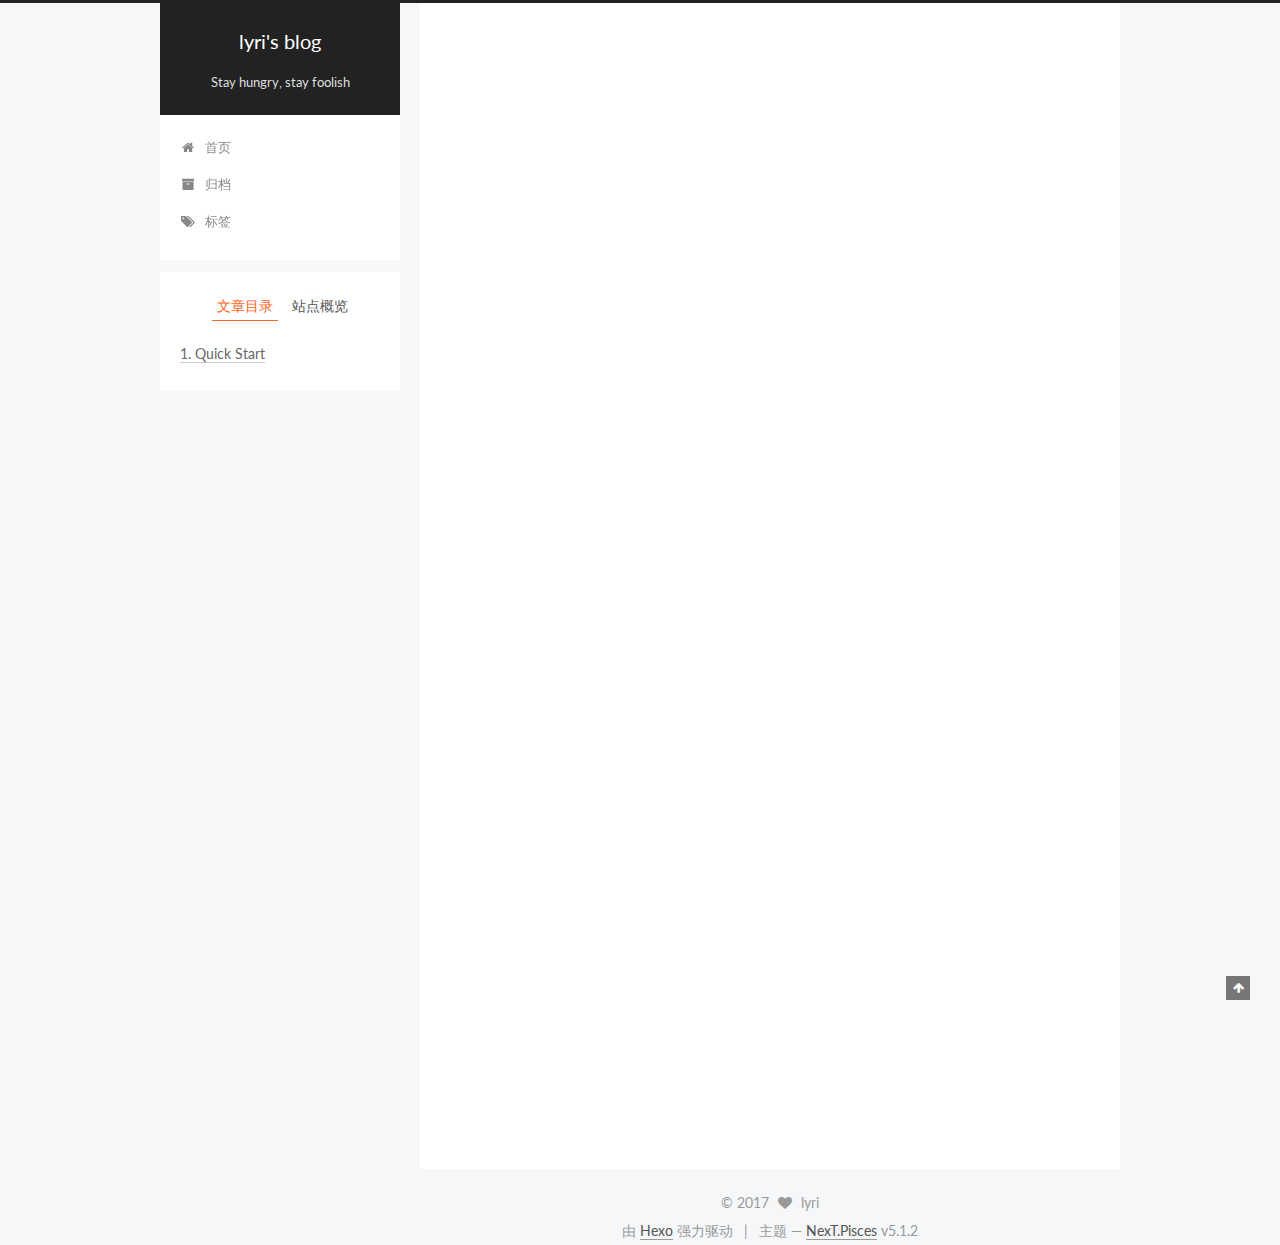
<file: 2017/08/18/hello-world/index.html>
<!DOCTYPE html>



  


<html class="theme-next pisces use-motion" lang="zh-Hans">
<head>
  <meta charset="UTF-8"/>
<meta http-equiv="X-UA-Compatible" content="IE=edge" />
<meta name="viewport" content="width=device-width, initial-scale=1, maximum-scale=1"/>
<meta name="theme-color" content="#222">









<meta http-equiv="Cache-Control" content="no-transform" />
<meta http-equiv="Cache-Control" content="no-siteapp" />
















  
  
  <link href="/lib/fancybox/source/jquery.fancybox.css?v=2.1.5" rel="stylesheet" type="text/css" />




  
  
  
  

  
    
    
  

  

  

  

  

  
    
    
    <link href="//fonts.googleapis.com/css?family=Lato:300,300italic,400,400italic,700,700italic&subset=latin,latin-ext" rel="stylesheet" type="text/css">
  






<link href="/lib/font-awesome/css/font-awesome.min.css?v=4.6.2" rel="stylesheet" type="text/css" />

<link href="/css/main.css?v=5.1.2" rel="stylesheet" type="text/css" />


  <meta name="keywords" content="Hexo, NexT" />








  <link rel="shortcut icon" type="image/x-icon" href="/favicon.ico?v=5.1.2" />






<meta name="description" content="Welcome to Hexo! This is your very first post. Check documentation for more info. If you get any problems when using Hexo, you can find the answer in troubleshooting or you can ask me on GitHub. Quick">
<meta property="og:type" content="article">
<meta property="og:title" content="Hello World">
<meta property="og:url" content="http://lpclyri.com/2017/08/18/hello-world/index.html">
<meta property="og:site_name" content="lyri&#39;s blog">
<meta property="og:description" content="Welcome to Hexo! This is your very first post. Check documentation for more info. If you get any problems when using Hexo, you can find the answer in troubleshooting or you can ask me on GitHub. Quick">
<meta property="og:locale" content="zh-Hans">
<meta property="og:updated_time" content="2017-08-18T06:16:14.000Z">
<meta name="twitter:card" content="summary">
<meta name="twitter:title" content="Hello World">
<meta name="twitter:description" content="Welcome to Hexo! This is your very first post. Check documentation for more info. If you get any problems when using Hexo, you can find the answer in troubleshooting or you can ask me on GitHub. Quick">



<script type="text/javascript" id="hexo.configurations">
  var NexT = window.NexT || {};
  var CONFIG = {
    root: '/',
    scheme: 'Pisces',
    version: '5.1.2',
    sidebar: {"position":"left","display":"post","offset":12,"offset_float":12,"b2t":false,"scrollpercent":false,"onmobile":false},
    fancybox: true,
    tabs: true,
    motion: true,
    duoshuo: {
      userId: '0',
      author: '博主'
    },
    algolia: {
      applicationID: '',
      apiKey: '',
      indexName: '',
      hits: {"per_page":10},
      labels: {"input_placeholder":"Search for Posts","hits_empty":"We didn't find any results for the search: ${query}","hits_stats":"${hits} results found in ${time} ms"}
    }
  };
</script>



  <link rel="canonical" href="http://lpclyri.com/2017/08/18/hello-world/"/>





  <title>Hello World | lyri's blog</title>
  








</head>

<body itemscope itemtype="http://schema.org/WebPage" lang="zh-Hans">

  
  
    
  

  <div class="container sidebar-position-left page-post-detail">
    <div class="headband"></div>

    <header id="header" class="header" itemscope itemtype="http://schema.org/WPHeader">
      <div class="header-inner"><div class="site-brand-wrapper">
  <div class="site-meta ">
    

    <div class="custom-logo-site-title">
      <a href="/"  class="brand" rel="start">
        <span class="logo-line-before"><i></i></span>
        <span class="site-title">lyri's blog</span>
        <span class="logo-line-after"><i></i></span>
      </a>
    </div>
      
        <p class="site-subtitle">Stay hungry, stay foolish</p>
      
  </div>

  <div class="site-nav-toggle">
    <button>
      <span class="btn-bar"></span>
      <span class="btn-bar"></span>
      <span class="btn-bar"></span>
    </button>
  </div>
</div>

<nav class="site-nav">
  

  
    <ul id="menu" class="menu">
      
        
        <li class="menu-item menu-item-home">
          <a href="/" rel="section">
            
              <i class="menu-item-icon fa fa-fw fa-home"></i> <br />
            
            首页
          </a>
        </li>
      
        
        <li class="menu-item menu-item-archives">
          <a href="/archives" rel="section">
            
              <i class="menu-item-icon fa fa-fw fa-archive"></i> <br />
            
            归档
          </a>
        </li>
      
        
        <li class="menu-item menu-item-tags">
          <a href="/tags" rel="section">
            
              <i class="menu-item-icon fa fa-fw fa-tags"></i> <br />
            
            标签
          </a>
        </li>
      

      
    </ul>
  

  
</nav>



 </div>
    </header>

    <main id="main" class="main">
      <div class="main-inner">
        <div class="content-wrap">
          <div id="content" class="content">
            

  <div id="posts" class="posts-expand">
    

  

  
  
  

  <article class="post post-type-normal" itemscope itemtype="http://schema.org/Article">
  
  
  
  <div class="post-block">
    <link itemprop="mainEntityOfPage" href="http://lpclyri.com/2017/08/18/hello-world/">

    <span hidden itemprop="author" itemscope itemtype="http://schema.org/Person">
      <meta itemprop="name" content="lyri">
      <meta itemprop="description" content="">
      <meta itemprop="image" content="/uploads/avatar.png">
    </span>

    <span hidden itemprop="publisher" itemscope itemtype="http://schema.org/Organization">
      <meta itemprop="name" content="lyri's blog">
    </span>

    
      <header class="post-header">

        
        
          <h1 class="post-title" itemprop="name headline">Hello World</h1>
        

        <div class="post-meta">
          <span class="post-time">
            
              <span class="post-meta-item-icon">
                <i class="fa fa-calendar-o"></i>
              </span>
              
                <span class="post-meta-item-text">发表于</span>
              
              <time title="创建于" itemprop="dateCreated datePublished" datetime="2017-08-18T14:16:14+08:00">
                2017-08-18
              </time>
            

            

            
          </span>

          

          
            
          

          
          

          

          

          

        </div>
      </header>
    

    
    
    
    <div class="post-body" itemprop="articleBody">

      
      

      
        <p>Welcome to <a href="https://hexo.io/" target="_blank" rel="external">Hexo</a>! This is your very first post. Check <a href="https://hexo.io/docs/" target="_blank" rel="external">documentation</a> for more info. If you get any problems when using Hexo, you can find the answer in <a href="https://hexo.io/docs/troubleshooting.html" target="_blank" rel="external">troubleshooting</a> or you can ask me on <a href="https://github.com/hexojs/hexo/issues" target="_blank" rel="external">GitHub</a>.</p>
<h2 id="Quick-Start"><a href="#Quick-Start" class="headerlink" title="Quick Start"></a>Quick Start</h2><h3 id="Create-a-new-post"><a href="#Create-a-new-post" class="headerlink" title="Create a new post"></a>Create a new post</h3><figure class="highlight bash"><table><tr><td class="gutter"><pre><div class="line">1</div></pre></td><td class="code"><pre><div class="line">$ hexo new <span class="string">"My New Post"</span></div></pre></td></tr></table></figure>
<p>More info: <a href="https://hexo.io/docs/writing.html" target="_blank" rel="external">Writing</a></p>
<h3 id="Run-server"><a href="#Run-server" class="headerlink" title="Run server"></a>Run server</h3><figure class="highlight bash"><table><tr><td class="gutter"><pre><div class="line">1</div></pre></td><td class="code"><pre><div class="line">$ hexo server</div></pre></td></tr></table></figure>
<p>More info: <a href="https://hexo.io/docs/server.html" target="_blank" rel="external">Server</a></p>
<h3 id="Generate-static-files"><a href="#Generate-static-files" class="headerlink" title="Generate static files"></a>Generate static files</h3><figure class="highlight bash"><table><tr><td class="gutter"><pre><div class="line">1</div></pre></td><td class="code"><pre><div class="line">$ hexo generate</div></pre></td></tr></table></figure>
<p>More info: <a href="https://hexo.io/docs/generating.html" target="_blank" rel="external">Generating</a></p>
<h3 id="Deploy-to-remote-sites"><a href="#Deploy-to-remote-sites" class="headerlink" title="Deploy to remote sites"></a>Deploy to remote sites</h3><figure class="highlight bash"><table><tr><td class="gutter"><pre><div class="line">1</div></pre></td><td class="code"><pre><div class="line">$ hexo deploy</div></pre></td></tr></table></figure>
<p>More info: <a href="https://hexo.io/docs/deployment.html" target="_blank" rel="external">Deployment</a></p>

      
    </div>
    
    
    

    

    

    

    <footer class="post-footer">
      

      
      
      

      
        <div class="post-nav">
          <div class="post-nav-next post-nav-item">
            
          </div>

          <span class="post-nav-divider"></span>

          <div class="post-nav-prev post-nav-item">
            
              <a href="/2017/08/18/I-am-lyri/" rel="prev" title="I am lyri">
                I am lyri <i class="fa fa-chevron-right"></i>
              </a>
            
          </div>
        </div>
      

      
      
    </footer>
  </div>
  
  
  
  </article>



    <div class="post-spread">
      
    </div>
  </div>


          </div>
          


          
  <div class="comments" id="comments">
    
  </div>


        </div>
        
          
  
  <div class="sidebar-toggle">
    <div class="sidebar-toggle-line-wrap">
      <span class="sidebar-toggle-line sidebar-toggle-line-first"></span>
      <span class="sidebar-toggle-line sidebar-toggle-line-middle"></span>
      <span class="sidebar-toggle-line sidebar-toggle-line-last"></span>
    </div>
  </div>

  <aside id="sidebar" class="sidebar">
    
    <div class="sidebar-inner">

      

      
        <ul class="sidebar-nav motion-element">
          <li class="sidebar-nav-toc sidebar-nav-active" data-target="post-toc-wrap" >
            文章目录
          </li>
          <li class="sidebar-nav-overview" data-target="site-overview">
            站点概览
          </li>
        </ul>
      

      <section class="site-overview sidebar-panel">
        <div class="site-author motion-element" itemprop="author" itemscope itemtype="http://schema.org/Person">
          <img class="site-author-image" itemprop="image"
               src="/uploads/avatar.png"
               alt="lyri" />
          <p class="site-author-name" itemprop="name">lyri</p>
           
              <p class="site-description motion-element" itemprop="description">start from zero</p>
          
        </div>
        <nav class="site-state motion-element">

          
            <div class="site-state-item site-state-posts">
            
              <a href="/archives">
            
                <span class="site-state-item-count">5</span>
                <span class="site-state-item-name">日志</span>
              </a>
            </div>
          

          

          

        </nav>

        

        <div class="links-of-author motion-element">
          
        </div>

        
        

        
        

        


      </section>

      
      <!--noindex-->
        <section class="post-toc-wrap motion-element sidebar-panel sidebar-panel-active">
          <div class="post-toc">

            
              
            

            
              <div class="post-toc-content"><ol class="nav"><li class="nav-item nav-level-2"><a class="nav-link" href="#Quick-Start"><span class="nav-number">1.</span> <span class="nav-text">Quick Start</span></a><ol class="nav-child"><li class="nav-item nav-level-3"><a class="nav-link" href="#Create-a-new-post"><span class="nav-number">1.1.</span> <span class="nav-text">Create a new post</span></a></li><li class="nav-item nav-level-3"><a class="nav-link" href="#Run-server"><span class="nav-number">1.2.</span> <span class="nav-text">Run server</span></a></li><li class="nav-item nav-level-3"><a class="nav-link" href="#Generate-static-files"><span class="nav-number">1.3.</span> <span class="nav-text">Generate static files</span></a></li><li class="nav-item nav-level-3"><a class="nav-link" href="#Deploy-to-remote-sites"><span class="nav-number">1.4.</span> <span class="nav-text">Deploy to remote sites</span></a></li></ol></li></ol></div>
            

          </div>
        </section>
      <!--/noindex-->
      

      

    </div>
  </aside>


        
      </div>
    </main>

    <footer id="footer" class="footer">
      <div class="footer-inner">
        <div class="copyright" >
  
  &copy; 
  <span itemprop="copyrightYear">2017</span>
  <span class="with-love">
    <i class="fa fa-heart"></i>
  </span>
  <span class="author" itemprop="copyrightHolder">lyri</span>

  
</div>


  <div class="powered-by">由 <a class="theme-link" href="https://hexo.io">Hexo</a> 强力驱动</div>

  <span class="post-meta-divider">|</span>

  <div class="theme-info">主题 &mdash; <a class="theme-link" href="https://github.com/iissnan/hexo-theme-next">NexT.Pisces</a> v5.1.2</div>


        







        
      </div>
    </footer>

    
      <div class="back-to-top">
        <i class="fa fa-arrow-up"></i>
        
      </div>
    

  </div>

  

<script type="text/javascript">
  if (Object.prototype.toString.call(window.Promise) !== '[object Function]') {
    window.Promise = null;
  }
</script>









  












  
  <script type="text/javascript" src="/lib/jquery/index.js?v=2.1.3"></script>

  
  <script type="text/javascript" src="/lib/fastclick/lib/fastclick.min.js?v=1.0.6"></script>

  
  <script type="text/javascript" src="/lib/jquery_lazyload/jquery.lazyload.js?v=1.9.7"></script>

  
  <script type="text/javascript" src="/lib/velocity/velocity.min.js?v=1.2.1"></script>

  
  <script type="text/javascript" src="/lib/velocity/velocity.ui.min.js?v=1.2.1"></script>

  
  <script type="text/javascript" src="/lib/fancybox/source/jquery.fancybox.pack.js?v=2.1.5"></script>


  


  <script type="text/javascript" src="/js/src/utils.js?v=5.1.2"></script>

  <script type="text/javascript" src="/js/src/motion.js?v=5.1.2"></script>



  
  


  <script type="text/javascript" src="/js/src/affix.js?v=5.1.2"></script>

  <script type="text/javascript" src="/js/src/schemes/pisces.js?v=5.1.2"></script>



  
  <script type="text/javascript" src="/js/src/scrollspy.js?v=5.1.2"></script>
<script type="text/javascript" src="/js/src/post-details.js?v=5.1.2"></script>



  


  <script type="text/javascript" src="/js/src/bootstrap.js?v=5.1.2"></script>



  


  




	





  





  








  





  

  

  

  

  

  

</body>
</html>
</file>
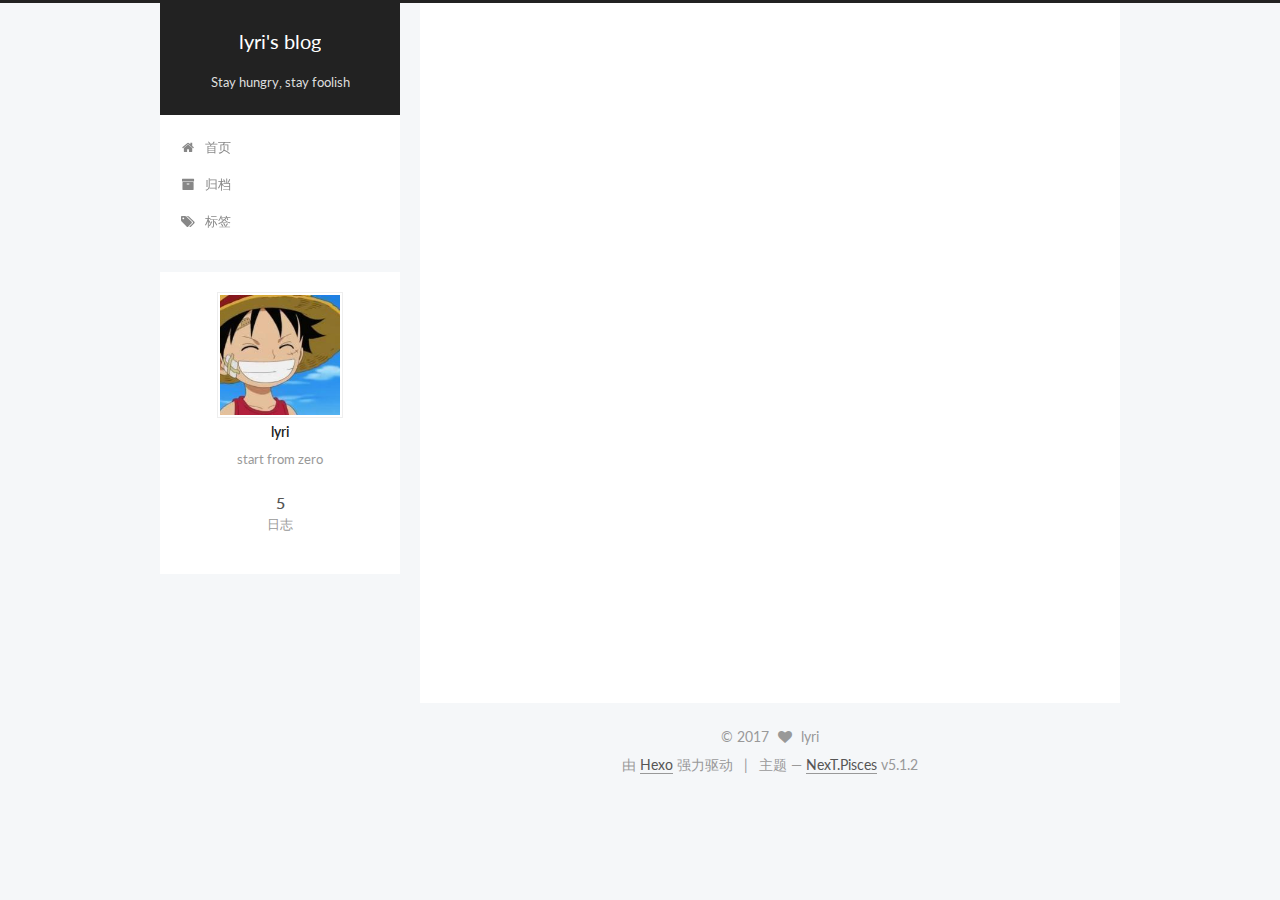
<file: 2017/08/18/I-am-lyri/index.html>
<!DOCTYPE html>



  


<html class="theme-next pisces use-motion" lang="zh-Hans">
<head>
  <meta charset="UTF-8"/>
<meta http-equiv="X-UA-Compatible" content="IE=edge" />
<meta name="viewport" content="width=device-width, initial-scale=1, maximum-scale=1"/>
<meta name="theme-color" content="#222">









<meta http-equiv="Cache-Control" content="no-transform" />
<meta http-equiv="Cache-Control" content="no-siteapp" />
















  
  
  <link href="/lib/fancybox/source/jquery.fancybox.css?v=2.1.5" rel="stylesheet" type="text/css" />




  
  
  
  

  
    
    
  

  

  

  

  

  
    
    
    <link href="//fonts.googleapis.com/css?family=Lato:300,300italic,400,400italic,700,700italic&subset=latin,latin-ext" rel="stylesheet" type="text/css">
  






<link href="/lib/font-awesome/css/font-awesome.min.css?v=4.6.2" rel="stylesheet" type="text/css" />

<link href="/css/main.css?v=5.1.2" rel="stylesheet" type="text/css" />


  <meta name="keywords" content="Hexo, NexT" />








  <link rel="shortcut icon" type="image/x-icon" href="/favicon.ico?v=5.1.2" />






<meta name="description" content="Hi,everybody:  I’m lyri. I have worked about 5 years. Among, the first 2 years, I worked as a …Then I couldn’t tolerate free and repeated life. I quit the job and come to Shanghaiin April 1st, 2015.">
<meta property="og:type" content="article">
<meta property="og:title" content="I am lyri">
<meta property="og:url" content="http://lpclyri.com/2017/08/18/I-am-lyri/index.html">
<meta property="og:site_name" content="lyri&#39;s blog">
<meta property="og:description" content="Hi,everybody:  I’m lyri. I have worked about 5 years. Among, the first 2 years, I worked as a …Then I couldn’t tolerate free and repeated life. I quit the job and come to Shanghaiin April 1st, 2015.">
<meta property="og:locale" content="zh-Hans">
<meta property="og:updated_time" content="2017-08-18T06:39:30.000Z">
<meta name="twitter:card" content="summary">
<meta name="twitter:title" content="I am lyri">
<meta name="twitter:description" content="Hi,everybody:  I’m lyri. I have worked about 5 years. Among, the first 2 years, I worked as a …Then I couldn’t tolerate free and repeated life. I quit the job and come to Shanghaiin April 1st, 2015.">



<script type="text/javascript" id="hexo.configurations">
  var NexT = window.NexT || {};
  var CONFIG = {
    root: '/',
    scheme: 'Pisces',
    version: '5.1.2',
    sidebar: {"position":"left","display":"post","offset":12,"offset_float":12,"b2t":false,"scrollpercent":false,"onmobile":false},
    fancybox: true,
    tabs: true,
    motion: true,
    duoshuo: {
      userId: '0',
      author: '博主'
    },
    algolia: {
      applicationID: '',
      apiKey: '',
      indexName: '',
      hits: {"per_page":10},
      labels: {"input_placeholder":"Search for Posts","hits_empty":"We didn't find any results for the search: ${query}","hits_stats":"${hits} results found in ${time} ms"}
    }
  };
</script>



  <link rel="canonical" href="http://lpclyri.com/2017/08/18/I-am-lyri/"/>





  <title>I am lyri | lyri's blog</title>
  








</head>

<body itemscope itemtype="http://schema.org/WebPage" lang="zh-Hans">

  
  
    
  

  <div class="container sidebar-position-left page-post-detail">
    <div class="headband"></div>

    <header id="header" class="header" itemscope itemtype="http://schema.org/WPHeader">
      <div class="header-inner"><div class="site-brand-wrapper">
  <div class="site-meta ">
    

    <div class="custom-logo-site-title">
      <a href="/"  class="brand" rel="start">
        <span class="logo-line-before"><i></i></span>
        <span class="site-title">lyri's blog</span>
        <span class="logo-line-after"><i></i></span>
      </a>
    </div>
      
        <p class="site-subtitle">Stay hungry, stay foolish</p>
      
  </div>

  <div class="site-nav-toggle">
    <button>
      <span class="btn-bar"></span>
      <span class="btn-bar"></span>
      <span class="btn-bar"></span>
    </button>
  </div>
</div>

<nav class="site-nav">
  

  
    <ul id="menu" class="menu">
      
        
        <li class="menu-item menu-item-home">
          <a href="/" rel="section">
            
              <i class="menu-item-icon fa fa-fw fa-home"></i> <br />
            
            首页
          </a>
        </li>
      
        
        <li class="menu-item menu-item-archives">
          <a href="/archives" rel="section">
            
              <i class="menu-item-icon fa fa-fw fa-archive"></i> <br />
            
            归档
          </a>
        </li>
      
        
        <li class="menu-item menu-item-tags">
          <a href="/tags" rel="section">
            
              <i class="menu-item-icon fa fa-fw fa-tags"></i> <br />
            
            标签
          </a>
        </li>
      

      
    </ul>
  

  
</nav>



 </div>
    </header>

    <main id="main" class="main">
      <div class="main-inner">
        <div class="content-wrap">
          <div id="content" class="content">
            

  <div id="posts" class="posts-expand">
    

  

  
  
  

  <article class="post post-type-normal" itemscope itemtype="http://schema.org/Article">
  
  
  
  <div class="post-block">
    <link itemprop="mainEntityOfPage" href="http://lpclyri.com/2017/08/18/I-am-lyri/">

    <span hidden itemprop="author" itemscope itemtype="http://schema.org/Person">
      <meta itemprop="name" content="lyri">
      <meta itemprop="description" content="">
      <meta itemprop="image" content="/uploads/avatar.png">
    </span>

    <span hidden itemprop="publisher" itemscope itemtype="http://schema.org/Organization">
      <meta itemprop="name" content="lyri's blog">
    </span>

    
      <header class="post-header">

        
        
          <h1 class="post-title" itemprop="name headline">I am lyri</h1>
        

        <div class="post-meta">
          <span class="post-time">
            
              <span class="post-meta-item-icon">
                <i class="fa fa-calendar-o"></i>
              </span>
              
                <span class="post-meta-item-text">发表于</span>
              
              <time title="创建于" itemprop="dateCreated datePublished" datetime="2017-08-18T14:26:31+08:00">
                2017-08-18
              </time>
            

            

            
          </span>

          

          
            
          

          
          

          

          

          

        </div>
      </header>
    

    
    
    
    <div class="post-body" itemprop="articleBody">

      
      

      
        <p>Hi,everybody:<br>  I’m lyri. I have worked about 5 years. Among, the first 2 years, I worked as a …<br>Then I couldn’t tolerate free and repeated life. I quit the job and come to Shanghai<br>in April 1st, 2015.<br>  In the beginning, I almost could not find a job because of lacking of experience.<br>I have left real life too long to fit it.<br>  …<br>  I just want to test my hexo blog. In fact, I haven’t written a article in English<br>for a long time. I almost can’t organize my poor vacabulary. May be I know it when<br>I see. Ok, let me over it here. Thank you! </p>

      
    </div>
    
    
    

    

    

    

    <footer class="post-footer">
      

      
      
      

      
        <div class="post-nav">
          <div class="post-nav-next post-nav-item">
            
              <a href="/2017/08/18/hello-world/" rel="next" title="Hello World">
                <i class="fa fa-chevron-left"></i> Hello World
              </a>
            
          </div>

          <span class="post-nav-divider"></span>

          <div class="post-nav-prev post-nav-item">
            
              <a href="/2017/08/18/PHP-common-array-function/" rel="prev" title="PHP common array function">
                PHP common array function <i class="fa fa-chevron-right"></i>
              </a>
            
          </div>
        </div>
      

      
      
    </footer>
  </div>
  
  
  
  </article>



    <div class="post-spread">
      
    </div>
  </div>


          </div>
          


          
  <div class="comments" id="comments">
    
  </div>


        </div>
        
          
  
  <div class="sidebar-toggle">
    <div class="sidebar-toggle-line-wrap">
      <span class="sidebar-toggle-line sidebar-toggle-line-first"></span>
      <span class="sidebar-toggle-line sidebar-toggle-line-middle"></span>
      <span class="sidebar-toggle-line sidebar-toggle-line-last"></span>
    </div>
  </div>

  <aside id="sidebar" class="sidebar">
    
    <div class="sidebar-inner">

      

      

      <section class="site-overview sidebar-panel sidebar-panel-active">
        <div class="site-author motion-element" itemprop="author" itemscope itemtype="http://schema.org/Person">
          <img class="site-author-image" itemprop="image"
               src="/uploads/avatar.png"
               alt="lyri" />
          <p class="site-author-name" itemprop="name">lyri</p>
           
              <p class="site-description motion-element" itemprop="description">start from zero</p>
          
        </div>
        <nav class="site-state motion-element">

          
            <div class="site-state-item site-state-posts">
            
              <a href="/archives">
            
                <span class="site-state-item-count">5</span>
                <span class="site-state-item-name">日志</span>
              </a>
            </div>
          

          

          

        </nav>

        

        <div class="links-of-author motion-element">
          
        </div>

        
        

        
        

        


      </section>

      

      

    </div>
  </aside>


        
      </div>
    </main>

    <footer id="footer" class="footer">
      <div class="footer-inner">
        <div class="copyright" >
  
  &copy; 
  <span itemprop="copyrightYear">2017</span>
  <span class="with-love">
    <i class="fa fa-heart"></i>
  </span>
  <span class="author" itemprop="copyrightHolder">lyri</span>

  
</div>


  <div class="powered-by">由 <a class="theme-link" href="https://hexo.io">Hexo</a> 强力驱动</div>

  <span class="post-meta-divider">|</span>

  <div class="theme-info">主题 &mdash; <a class="theme-link" href="https://github.com/iissnan/hexo-theme-next">NexT.Pisces</a> v5.1.2</div>


        







        
      </div>
    </footer>

    
      <div class="back-to-top">
        <i class="fa fa-arrow-up"></i>
        
      </div>
    

  </div>

  

<script type="text/javascript">
  if (Object.prototype.toString.call(window.Promise) !== '[object Function]') {
    window.Promise = null;
  }
</script>









  












  
  <script type="text/javascript" src="/lib/jquery/index.js?v=2.1.3"></script>

  
  <script type="text/javascript" src="/lib/fastclick/lib/fastclick.min.js?v=1.0.6"></script>

  
  <script type="text/javascript" src="/lib/jquery_lazyload/jquery.lazyload.js?v=1.9.7"></script>

  
  <script type="text/javascript" src="/lib/velocity/velocity.min.js?v=1.2.1"></script>

  
  <script type="text/javascript" src="/lib/velocity/velocity.ui.min.js?v=1.2.1"></script>

  
  <script type="text/javascript" src="/lib/fancybox/source/jquery.fancybox.pack.js?v=2.1.5"></script>


  


  <script type="text/javascript" src="/js/src/utils.js?v=5.1.2"></script>

  <script type="text/javascript" src="/js/src/motion.js?v=5.1.2"></script>



  
  


  <script type="text/javascript" src="/js/src/affix.js?v=5.1.2"></script>

  <script type="text/javascript" src="/js/src/schemes/pisces.js?v=5.1.2"></script>



  
  <script type="text/javascript" src="/js/src/scrollspy.js?v=5.1.2"></script>
<script type="text/javascript" src="/js/src/post-details.js?v=5.1.2"></script>



  


  <script type="text/javascript" src="/js/src/bootstrap.js?v=5.1.2"></script>



  


  




	





  





  








  





  

  

  

  

  

  

</body>
</html>
</file>
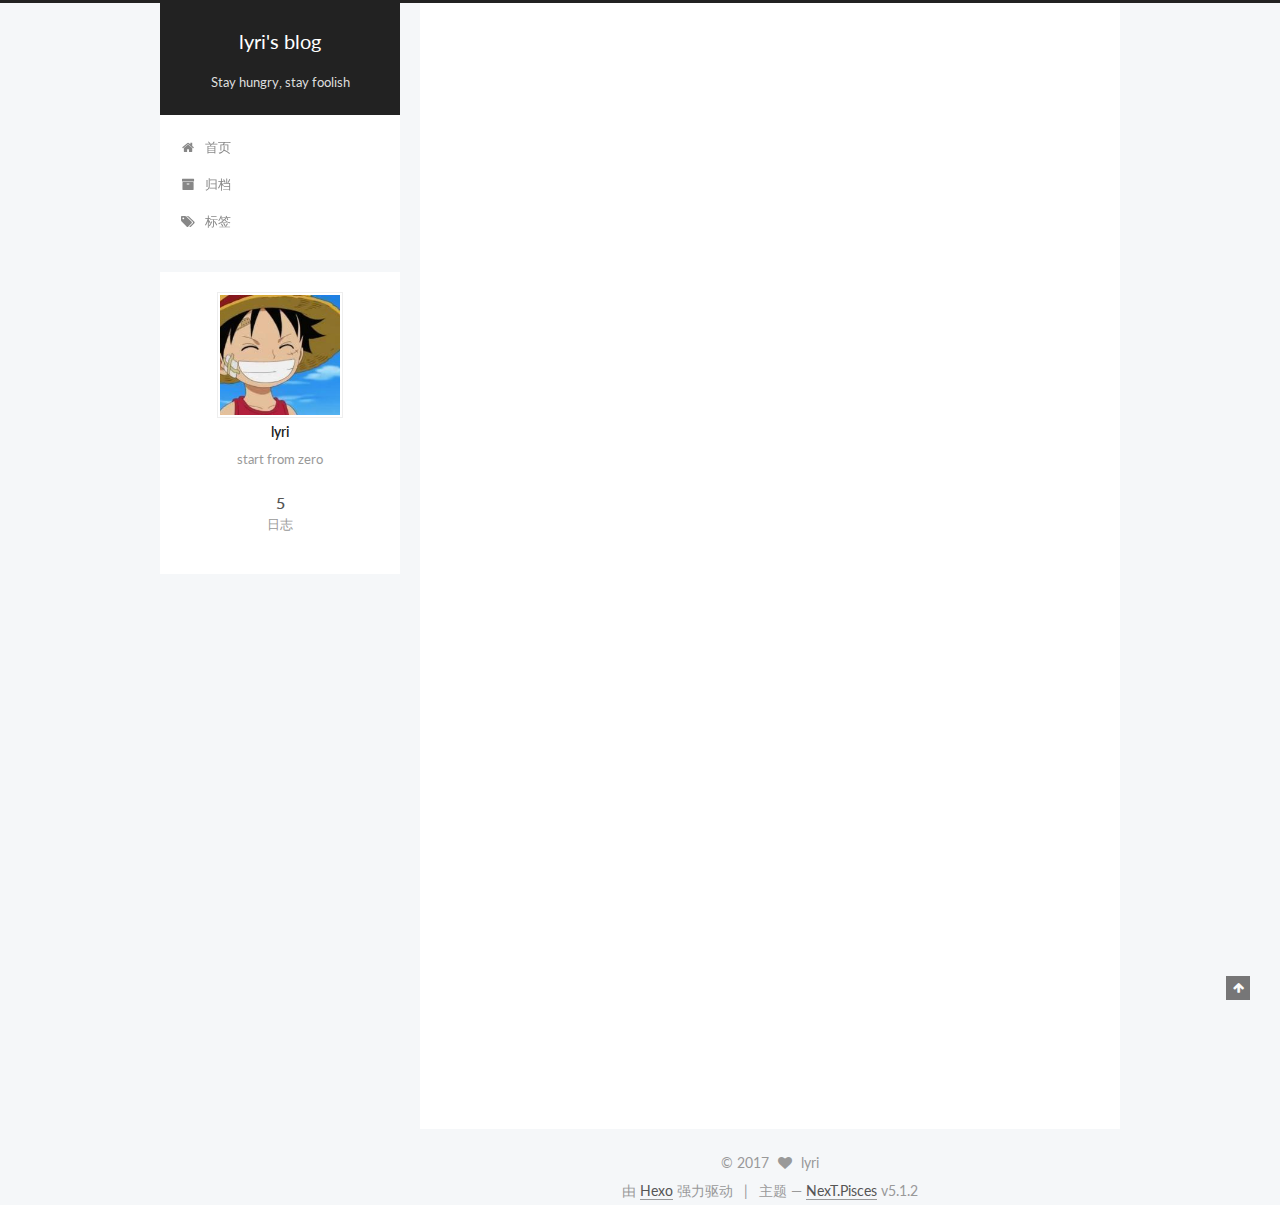
<file: 2017/08/18/PHP-common-array-function/index.html>
<!DOCTYPE html>



  


<html class="theme-next pisces use-motion" lang="zh-Hans">
<head>
  <meta charset="UTF-8"/>
<meta http-equiv="X-UA-Compatible" content="IE=edge" />
<meta name="viewport" content="width=device-width, initial-scale=1, maximum-scale=1"/>
<meta name="theme-color" content="#222">









<meta http-equiv="Cache-Control" content="no-transform" />
<meta http-equiv="Cache-Control" content="no-siteapp" />
















  
  
  <link href="/lib/fancybox/source/jquery.fancybox.css?v=2.1.5" rel="stylesheet" type="text/css" />




  
  
  
  

  
    
    
  

  

  

  

  

  
    
    
    <link href="//fonts.googleapis.com/css?family=Lato:300,300italic,400,400italic,700,700italic&subset=latin,latin-ext" rel="stylesheet" type="text/css">
  






<link href="/lib/font-awesome/css/font-awesome.min.css?v=4.6.2" rel="stylesheet" type="text/css" />

<link href="/css/main.css?v=5.1.2" rel="stylesheet" type="text/css" />


  <meta name="keywords" content="Hexo, NexT" />








  <link rel="shortcut icon" type="image/x-icon" href="/favicon.ico?v=5.1.2" />






<meta name="description" content="PHP数组操作的基本函数 数组的键名和值 array_values($arr);  获得数组的值array_keys($arr);  获得数组的键名array_flip($arr);  数组中的值与键名互换（如果有重复前面的会被后面的覆盖）in_array(“apple”,$arr);  在数组中检索applearray_search(“apple”,$arr);  在数组中检索apple ，如果">
<meta property="og:type" content="article">
<meta property="og:title" content="PHP common array function">
<meta property="og:url" content="http://lpclyri.com/2017/08/18/PHP-common-array-function/index.html">
<meta property="og:site_name" content="lyri&#39;s blog">
<meta property="og:description" content="PHP数组操作的基本函数 数组的键名和值 array_values($arr);  获得数组的值array_keys($arr);  获得数组的键名array_flip($arr);  数组中的值与键名互换（如果有重复前面的会被后面的覆盖）in_array(“apple”,$arr);  在数组中检索applearray_search(“apple”,$arr);  在数组中检索apple ，如果">
<meta property="og:locale" content="zh-Hans">
<meta property="og:updated_time" content="2017-08-18T07:14:30.000Z">
<meta name="twitter:card" content="summary">
<meta name="twitter:title" content="PHP common array function">
<meta name="twitter:description" content="PHP数组操作的基本函数 数组的键名和值 array_values($arr);  获得数组的值array_keys($arr);  获得数组的键名array_flip($arr);  数组中的值与键名互换（如果有重复前面的会被后面的覆盖）in_array(“apple”,$arr);  在数组中检索applearray_search(“apple”,$arr);  在数组中检索apple ，如果">



<script type="text/javascript" id="hexo.configurations">
  var NexT = window.NexT || {};
  var CONFIG = {
    root: '/',
    scheme: 'Pisces',
    version: '5.1.2',
    sidebar: {"position":"left","display":"post","offset":12,"offset_float":12,"b2t":false,"scrollpercent":false,"onmobile":false},
    fancybox: true,
    tabs: true,
    motion: true,
    duoshuo: {
      userId: '0',
      author: '博主'
    },
    algolia: {
      applicationID: '',
      apiKey: '',
      indexName: '',
      hits: {"per_page":10},
      labels: {"input_placeholder":"Search for Posts","hits_empty":"We didn't find any results for the search: ${query}","hits_stats":"${hits} results found in ${time} ms"}
    }
  };
</script>



  <link rel="canonical" href="http://lpclyri.com/2017/08/18/PHP-common-array-function/"/>





  <title>PHP common array function | lyri's blog</title>
  








</head>

<body itemscope itemtype="http://schema.org/WebPage" lang="zh-Hans">

  
  
    
  

  <div class="container sidebar-position-left page-post-detail">
    <div class="headband"></div>

    <header id="header" class="header" itemscope itemtype="http://schema.org/WPHeader">
      <div class="header-inner"><div class="site-brand-wrapper">
  <div class="site-meta ">
    

    <div class="custom-logo-site-title">
      <a href="/"  class="brand" rel="start">
        <span class="logo-line-before"><i></i></span>
        <span class="site-title">lyri's blog</span>
        <span class="logo-line-after"><i></i></span>
      </a>
    </div>
      
        <p class="site-subtitle">Stay hungry, stay foolish</p>
      
  </div>

  <div class="site-nav-toggle">
    <button>
      <span class="btn-bar"></span>
      <span class="btn-bar"></span>
      <span class="btn-bar"></span>
    </button>
  </div>
</div>

<nav class="site-nav">
  

  
    <ul id="menu" class="menu">
      
        
        <li class="menu-item menu-item-home">
          <a href="/" rel="section">
            
              <i class="menu-item-icon fa fa-fw fa-home"></i> <br />
            
            首页
          </a>
        </li>
      
        
        <li class="menu-item menu-item-archives">
          <a href="/archives" rel="section">
            
              <i class="menu-item-icon fa fa-fw fa-archive"></i> <br />
            
            归档
          </a>
        </li>
      
        
        <li class="menu-item menu-item-tags">
          <a href="/tags" rel="section">
            
              <i class="menu-item-icon fa fa-fw fa-tags"></i> <br />
            
            标签
          </a>
        </li>
      

      
    </ul>
  

  
</nav>



 </div>
    </header>

    <main id="main" class="main">
      <div class="main-inner">
        <div class="content-wrap">
          <div id="content" class="content">
            

  <div id="posts" class="posts-expand">
    

  

  
  
  

  <article class="post post-type-normal" itemscope itemtype="http://schema.org/Article">
  
  
  
  <div class="post-block">
    <link itemprop="mainEntityOfPage" href="http://lpclyri.com/2017/08/18/PHP-common-array-function/">

    <span hidden itemprop="author" itemscope itemtype="http://schema.org/Person">
      <meta itemprop="name" content="lyri">
      <meta itemprop="description" content="">
      <meta itemprop="image" content="/uploads/avatar.png">
    </span>

    <span hidden itemprop="publisher" itemscope itemtype="http://schema.org/Organization">
      <meta itemprop="name" content="lyri's blog">
    </span>

    
      <header class="post-header">

        
        
          <h1 class="post-title" itemprop="name headline">PHP common array function</h1>
        

        <div class="post-meta">
          <span class="post-time">
            
              <span class="post-meta-item-icon">
                <i class="fa fa-calendar-o"></i>
              </span>
              
                <span class="post-meta-item-text">发表于</span>
              
              <time title="创建于" itemprop="dateCreated datePublished" datetime="2017-08-18T15:07:14+08:00">
                2017-08-18
              </time>
            

            

            
          </span>

          

          
            
          

          
          

          

          

          

        </div>
      </header>
    

    
    
    
    <div class="post-body" itemprop="articleBody">

      
      

      
        <p>PHP数组操作的基本函数</p>
<p>数组的键名和值</p>
<p>array_values($arr);  获得数组的值<br>array_keys($arr);  获得数组的键名<br>array_flip($arr);  数组中的值与键名互换（如果有重复前面的会被后面的覆盖）<br>in_array(“apple”,$arr);  在数组中检索apple<br>array_search(“apple”,$arr);  在数组中检索apple ，如果存在返回键名<br>array_key_exists(“apple”,$arr);  检索给定的键名是否存在数组中<br>isset($arr[apple]):   检索给定的键名是否存在数组中</p>
<p>数组的内部指针</p>
<p>current($arr);  返回数组中的当前单元<br>pos($arr);  返回数组中的当前单元<br>key($arr);  返回数组中当前单元的键名<br>prev($arr);  将数组中的内部指针倒回一位<br>next($arr);  将数组中的内部指针向前移动一位<br>end($arr);  将数组中的内部指针指向最后一个单元<br>reset($arr;  将数组中的内部指针指向第一个单元<br>each($arr);  将返回数组当前元素的一个键名/值的构造数组，并使数组指针向前移动一位<br>list($key,$value)=each($arr);  获得数组当前元素的键名和值</p>
<p>数组和变量之间的转换</p>
<p>extract($arr);用于把数组中的元素转换成变量导入到当前文件中，键名当作变量名，值作为变量值<br>注：（第二个参数很重要，可以看手册使用,默认是覆盖）使用方法 echo $a;<br>compact(var1,var2,var3);用给定的变量名创建一个数组</p>

      
    </div>
    
    
    

    

    

    

    <footer class="post-footer">
      

      
      
      

      
        <div class="post-nav">
          <div class="post-nav-next post-nav-item">
            
              <a href="/2017/08/18/I-am-lyri/" rel="next" title="I am lyri">
                <i class="fa fa-chevron-left"></i> I am lyri
              </a>
            
          </div>

          <span class="post-nav-divider"></span>

          <div class="post-nav-prev post-nav-item">
            
              <a href="/2017/08/22/php-code-scan/" rel="prev" title="php code scan">
                php code scan <i class="fa fa-chevron-right"></i>
              </a>
            
          </div>
        </div>
      

      
      
    </footer>
  </div>
  
  
  
  </article>



    <div class="post-spread">
      
    </div>
  </div>


          </div>
          


          
  <div class="comments" id="comments">
    
  </div>


        </div>
        
          
  
  <div class="sidebar-toggle">
    <div class="sidebar-toggle-line-wrap">
      <span class="sidebar-toggle-line sidebar-toggle-line-first"></span>
      <span class="sidebar-toggle-line sidebar-toggle-line-middle"></span>
      <span class="sidebar-toggle-line sidebar-toggle-line-last"></span>
    </div>
  </div>

  <aside id="sidebar" class="sidebar">
    
    <div class="sidebar-inner">

      

      

      <section class="site-overview sidebar-panel sidebar-panel-active">
        <div class="site-author motion-element" itemprop="author" itemscope itemtype="http://schema.org/Person">
          <img class="site-author-image" itemprop="image"
               src="/uploads/avatar.png"
               alt="lyri" />
          <p class="site-author-name" itemprop="name">lyri</p>
           
              <p class="site-description motion-element" itemprop="description">start from zero</p>
          
        </div>
        <nav class="site-state motion-element">

          
            <div class="site-state-item site-state-posts">
            
              <a href="/archives">
            
                <span class="site-state-item-count">5</span>
                <span class="site-state-item-name">日志</span>
              </a>
            </div>
          

          

          

        </nav>

        

        <div class="links-of-author motion-element">
          
        </div>

        
        

        
        

        


      </section>

      

      

    </div>
  </aside>


        
      </div>
    </main>

    <footer id="footer" class="footer">
      <div class="footer-inner">
        <div class="copyright" >
  
  &copy; 
  <span itemprop="copyrightYear">2017</span>
  <span class="with-love">
    <i class="fa fa-heart"></i>
  </span>
  <span class="author" itemprop="copyrightHolder">lyri</span>

  
</div>


  <div class="powered-by">由 <a class="theme-link" href="https://hexo.io">Hexo</a> 强力驱动</div>

  <span class="post-meta-divider">|</span>

  <div class="theme-info">主题 &mdash; <a class="theme-link" href="https://github.com/iissnan/hexo-theme-next">NexT.Pisces</a> v5.1.2</div>


        







        
      </div>
    </footer>

    
      <div class="back-to-top">
        <i class="fa fa-arrow-up"></i>
        
      </div>
    

  </div>

  

<script type="text/javascript">
  if (Object.prototype.toString.call(window.Promise) !== '[object Function]') {
    window.Promise = null;
  }
</script>









  












  
  <script type="text/javascript" src="/lib/jquery/index.js?v=2.1.3"></script>

  
  <script type="text/javascript" src="/lib/fastclick/lib/fastclick.min.js?v=1.0.6"></script>

  
  <script type="text/javascript" src="/lib/jquery_lazyload/jquery.lazyload.js?v=1.9.7"></script>

  
  <script type="text/javascript" src="/lib/velocity/velocity.min.js?v=1.2.1"></script>

  
  <script type="text/javascript" src="/lib/velocity/velocity.ui.min.js?v=1.2.1"></script>

  
  <script type="text/javascript" src="/lib/fancybox/source/jquery.fancybox.pack.js?v=2.1.5"></script>


  


  <script type="text/javascript" src="/js/src/utils.js?v=5.1.2"></script>

  <script type="text/javascript" src="/js/src/motion.js?v=5.1.2"></script>



  
  


  <script type="text/javascript" src="/js/src/affix.js?v=5.1.2"></script>

  <script type="text/javascript" src="/js/src/schemes/pisces.js?v=5.1.2"></script>



  
  <script type="text/javascript" src="/js/src/scrollspy.js?v=5.1.2"></script>
<script type="text/javascript" src="/js/src/post-details.js?v=5.1.2"></script>



  


  <script type="text/javascript" src="/js/src/bootstrap.js?v=5.1.2"></script>



  


  




	





  





  








  





  

  

  

  

  

  

</body>
</html>
</file>
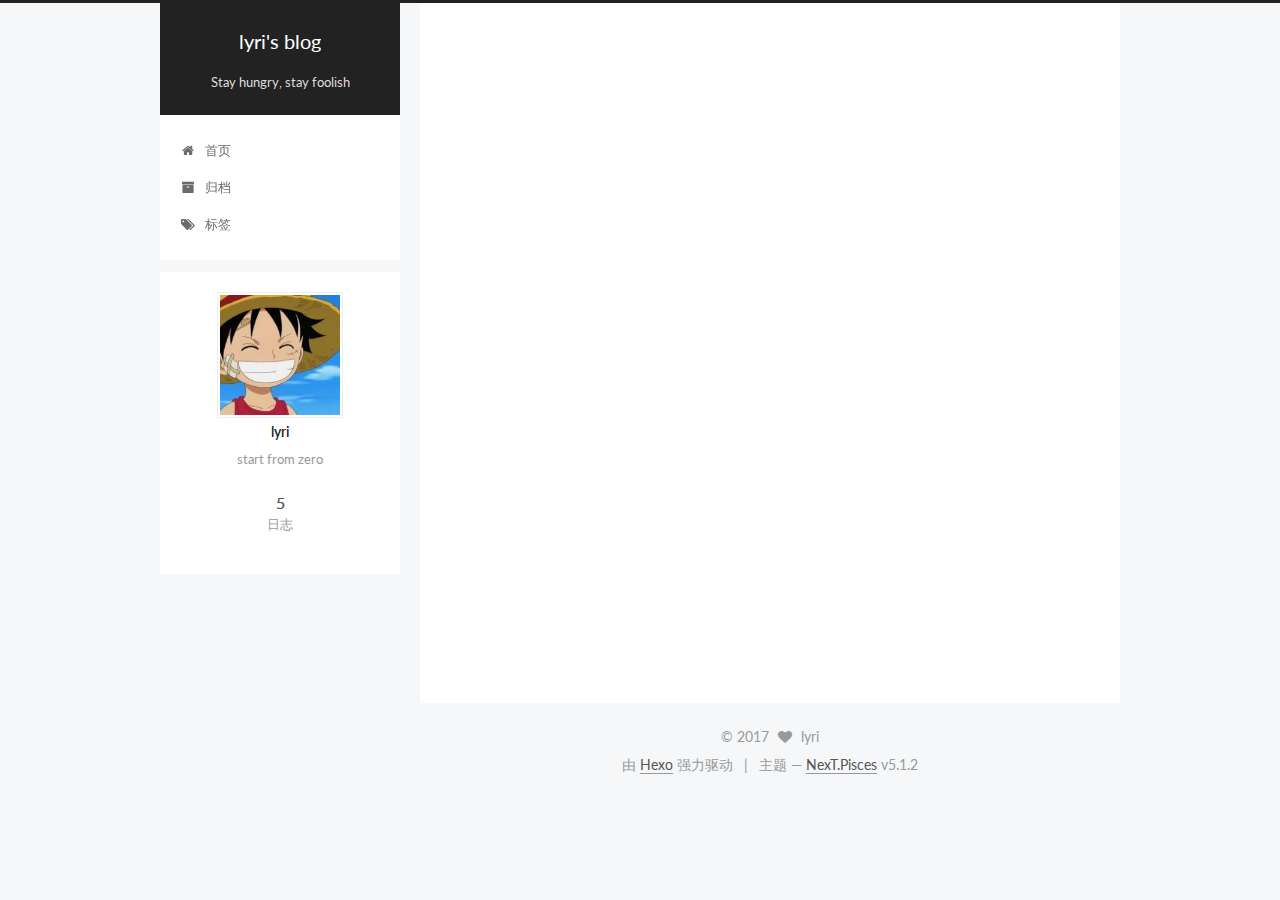
<file: 2017/08/22/php-code-scan/index.html>
<!DOCTYPE html>



  


<html class="theme-next pisces use-motion" lang="zh-Hans">
<head>
  <meta charset="UTF-8"/>
<meta http-equiv="X-UA-Compatible" content="IE=edge" />
<meta name="viewport" content="width=device-width, initial-scale=1, maximum-scale=1"/>
<meta name="theme-color" content="#222">









<meta http-equiv="Cache-Control" content="no-transform" />
<meta http-equiv="Cache-Control" content="no-siteapp" />
















  
  
  <link href="/lib/fancybox/source/jquery.fancybox.css?v=2.1.5" rel="stylesheet" type="text/css" />




  
  
  
  

  
    
    
  

  

  

  

  

  
    
    
    <link href="//fonts.googleapis.com/css?family=Lato:300,300italic,400,400italic,700,700italic&subset=latin,latin-ext" rel="stylesheet" type="text/css">
  






<link href="/lib/font-awesome/css/font-awesome.min.css?v=4.6.2" rel="stylesheet" type="text/css" />

<link href="/css/main.css?v=5.1.2" rel="stylesheet" type="text/css" />


  <meta name="keywords" content="Hexo, NexT" />








  <link rel="shortcut icon" type="image/x-icon" href="/favicon.ico?v=5.1.2" />






<meta name="description" content="Formely, I didn’t experience code scan ever. Even though this time just a little test,I think it reserves recording.From code scan bugs, I got a deeper understanding. Params filtering is really veryim">
<meta property="og:type" content="article">
<meta property="og:title" content="php code scan">
<meta property="og:url" content="http://lpclyri.com/2017/08/22/php-code-scan/index.html">
<meta property="og:site_name" content="lyri&#39;s blog">
<meta property="og:description" content="Formely, I didn’t experience code scan ever. Even though this time just a little test,I think it reserves recording.From code scan bugs, I got a deeper understanding. Params filtering is really veryim">
<meta property="og:locale" content="zh-Hans">
<meta property="og:updated_time" content="2017-08-22T06:19:20.000Z">
<meta name="twitter:card" content="summary">
<meta name="twitter:title" content="php code scan">
<meta name="twitter:description" content="Formely, I didn’t experience code scan ever. Even though this time just a little test,I think it reserves recording.From code scan bugs, I got a deeper understanding. Params filtering is really veryim">



<script type="text/javascript" id="hexo.configurations">
  var NexT = window.NexT || {};
  var CONFIG = {
    root: '/',
    scheme: 'Pisces',
    version: '5.1.2',
    sidebar: {"position":"left","display":"post","offset":12,"offset_float":12,"b2t":false,"scrollpercent":false,"onmobile":false},
    fancybox: true,
    tabs: true,
    motion: true,
    duoshuo: {
      userId: '0',
      author: '博主'
    },
    algolia: {
      applicationID: '',
      apiKey: '',
      indexName: '',
      hits: {"per_page":10},
      labels: {"input_placeholder":"Search for Posts","hits_empty":"We didn't find any results for the search: ${query}","hits_stats":"${hits} results found in ${time} ms"}
    }
  };
</script>



  <link rel="canonical" href="http://lpclyri.com/2017/08/22/php-code-scan/"/>





  <title>php code scan | lyri's blog</title>
  








</head>

<body itemscope itemtype="http://schema.org/WebPage" lang="zh-Hans">

  
  
    
  

  <div class="container sidebar-position-left page-post-detail">
    <div class="headband"></div>

    <header id="header" class="header" itemscope itemtype="http://schema.org/WPHeader">
      <div class="header-inner"><div class="site-brand-wrapper">
  <div class="site-meta ">
    

    <div class="custom-logo-site-title">
      <a href="/"  class="brand" rel="start">
        <span class="logo-line-before"><i></i></span>
        <span class="site-title">lyri's blog</span>
        <span class="logo-line-after"><i></i></span>
      </a>
    </div>
      
        <p class="site-subtitle">Stay hungry, stay foolish</p>
      
  </div>

  <div class="site-nav-toggle">
    <button>
      <span class="btn-bar"></span>
      <span class="btn-bar"></span>
      <span class="btn-bar"></span>
    </button>
  </div>
</div>

<nav class="site-nav">
  

  
    <ul id="menu" class="menu">
      
        
        <li class="menu-item menu-item-home">
          <a href="/" rel="section">
            
              <i class="menu-item-icon fa fa-fw fa-home"></i> <br />
            
            首页
          </a>
        </li>
      
        
        <li class="menu-item menu-item-archives">
          <a href="/archives" rel="section">
            
              <i class="menu-item-icon fa fa-fw fa-archive"></i> <br />
            
            归档
          </a>
        </li>
      
        
        <li class="menu-item menu-item-tags">
          <a href="/tags" rel="section">
            
              <i class="menu-item-icon fa fa-fw fa-tags"></i> <br />
            
            标签
          </a>
        </li>
      

      
    </ul>
  

  
</nav>



 </div>
    </header>

    <main id="main" class="main">
      <div class="main-inner">
        <div class="content-wrap">
          <div id="content" class="content">
            

  <div id="posts" class="posts-expand">
    

  

  
  
  

  <article class="post post-type-normal" itemscope itemtype="http://schema.org/Article">
  
  
  
  <div class="post-block">
    <link itemprop="mainEntityOfPage" href="http://lpclyri.com/2017/08/22/php-code-scan/">

    <span hidden itemprop="author" itemscope itemtype="http://schema.org/Person">
      <meta itemprop="name" content="lyri">
      <meta itemprop="description" content="">
      <meta itemprop="image" content="/uploads/avatar.png">
    </span>

    <span hidden itemprop="publisher" itemscope itemtype="http://schema.org/Organization">
      <meta itemprop="name" content="lyri's blog">
    </span>

    
      <header class="post-header">

        
        
          <h1 class="post-title" itemprop="name headline">php code scan</h1>
        

        <div class="post-meta">
          <span class="post-time">
            
              <span class="post-meta-item-icon">
                <i class="fa fa-calendar-o"></i>
              </span>
              
                <span class="post-meta-item-text">发表于</span>
              
              <time title="创建于" itemprop="dateCreated datePublished" datetime="2017-08-22T14:07:57+08:00">
                2017-08-22
              </time>
            

            

            
          </span>

          

          
            
          

          
          

          

          

          

        </div>
      </header>
    

    
    
    
    <div class="post-body" itemprop="articleBody">

      
      

      
        <p>Formely, I didn’t experience code scan ever. Even though this time just a little test,<br>I think it reserves recording.<br>From code scan bugs, I got a deeper understanding. Params filtering is really very<br>important, I get a lesson.<br>作为一个小码农，要时刻记得自己的责任。单单为了完成任务，提高了了。有乐趣的工作，远比草草应付来得让人欢喜。</p>
<p><hr></p>
<div>吾来时见江海古，苍崖行遍谒玄门。</div>
      
    </div>
    
    
    

    

    

    

    <footer class="post-footer">
      

      
      
      

      
        <div class="post-nav">
          <div class="post-nav-next post-nav-item">
            
              <a href="/2017/08/18/PHP-common-array-function/" rel="next" title="PHP common array function">
                <i class="fa fa-chevron-left"></i> PHP common array function
              </a>
            
          </div>

          <span class="post-nav-divider"></span>

          <div class="post-nav-prev post-nav-item">
            
              <a href="/2017/08/23/laravel-study-note/" rel="prev" title="laravel study note">
                laravel study note <i class="fa fa-chevron-right"></i>
              </a>
            
          </div>
        </div>
      

      
      
    </footer>
  </div>
  
  
  
  </article>



    <div class="post-spread">
      
    </div>
  </div>


          </div>
          


          
  <div class="comments" id="comments">
    
  </div>


        </div>
        
          
  
  <div class="sidebar-toggle">
    <div class="sidebar-toggle-line-wrap">
      <span class="sidebar-toggle-line sidebar-toggle-line-first"></span>
      <span class="sidebar-toggle-line sidebar-toggle-line-middle"></span>
      <span class="sidebar-toggle-line sidebar-toggle-line-last"></span>
    </div>
  </div>

  <aside id="sidebar" class="sidebar">
    
    <div class="sidebar-inner">

      

      

      <section class="site-overview sidebar-panel sidebar-panel-active">
        <div class="site-author motion-element" itemprop="author" itemscope itemtype="http://schema.org/Person">
          <img class="site-author-image" itemprop="image"
               src="/uploads/avatar.png"
               alt="lyri" />
          <p class="site-author-name" itemprop="name">lyri</p>
           
              <p class="site-description motion-element" itemprop="description">start from zero</p>
          
        </div>
        <nav class="site-state motion-element">

          
            <div class="site-state-item site-state-posts">
            
              <a href="/archives">
            
                <span class="site-state-item-count">5</span>
                <span class="site-state-item-name">日志</span>
              </a>
            </div>
          

          

          

        </nav>

        

        <div class="links-of-author motion-element">
          
        </div>

        
        

        
        

        


      </section>

      

      

    </div>
  </aside>


        
      </div>
    </main>

    <footer id="footer" class="footer">
      <div class="footer-inner">
        <div class="copyright" >
  
  &copy; 
  <span itemprop="copyrightYear">2017</span>
  <span class="with-love">
    <i class="fa fa-heart"></i>
  </span>
  <span class="author" itemprop="copyrightHolder">lyri</span>

  
</div>


  <div class="powered-by">由 <a class="theme-link" href="https://hexo.io">Hexo</a> 强力驱动</div>

  <span class="post-meta-divider">|</span>

  <div class="theme-info">主题 &mdash; <a class="theme-link" href="https://github.com/iissnan/hexo-theme-next">NexT.Pisces</a> v5.1.2</div>


        







        
      </div>
    </footer>

    
      <div class="back-to-top">
        <i class="fa fa-arrow-up"></i>
        
      </div>
    

  </div>

  

<script type="text/javascript">
  if (Object.prototype.toString.call(window.Promise) !== '[object Function]') {
    window.Promise = null;
  }
</script>









  












  
  <script type="text/javascript" src="/lib/jquery/index.js?v=2.1.3"></script>

  
  <script type="text/javascript" src="/lib/fastclick/lib/fastclick.min.js?v=1.0.6"></script>

  
  <script type="text/javascript" src="/lib/jquery_lazyload/jquery.lazyload.js?v=1.9.7"></script>

  
  <script type="text/javascript" src="/lib/velocity/velocity.min.js?v=1.2.1"></script>

  
  <script type="text/javascript" src="/lib/velocity/velocity.ui.min.js?v=1.2.1"></script>

  
  <script type="text/javascript" src="/lib/fancybox/source/jquery.fancybox.pack.js?v=2.1.5"></script>


  


  <script type="text/javascript" src="/js/src/utils.js?v=5.1.2"></script>

  <script type="text/javascript" src="/js/src/motion.js?v=5.1.2"></script>



  
  


  <script type="text/javascript" src="/js/src/affix.js?v=5.1.2"></script>

  <script type="text/javascript" src="/js/src/schemes/pisces.js?v=5.1.2"></script>



  
  <script type="text/javascript" src="/js/src/scrollspy.js?v=5.1.2"></script>
<script type="text/javascript" src="/js/src/post-details.js?v=5.1.2"></script>



  


  <script type="text/javascript" src="/js/src/bootstrap.js?v=5.1.2"></script>



  


  




	





  





  








  





  

  

  

  

  

  

</body>
</html>
</file>
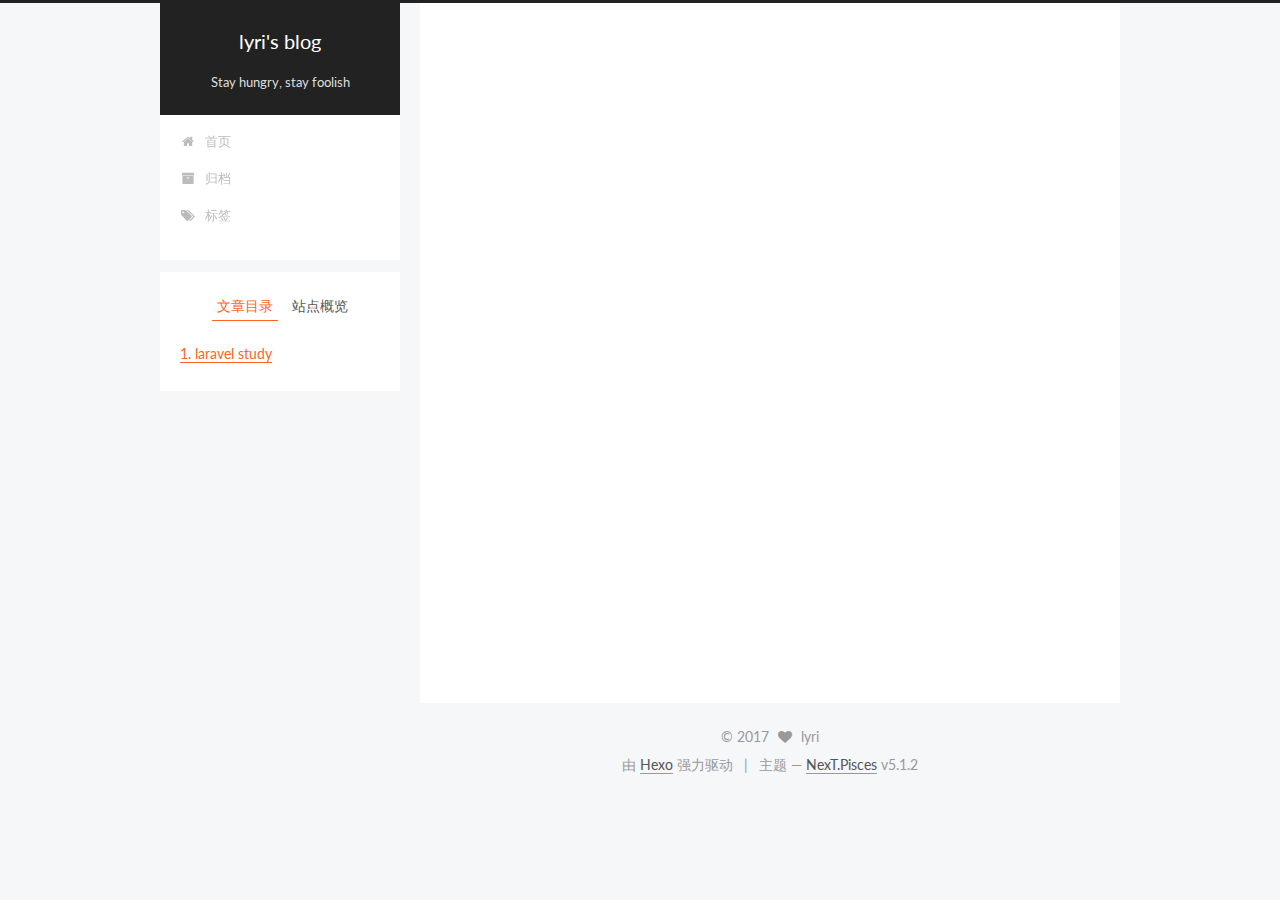
<file: 2017/08/23/laravel-study-note/index.html>
<!DOCTYPE html>



  


<html class="theme-next pisces use-motion" lang="zh-Hans">
<head>
  <meta charset="UTF-8"/>
<meta http-equiv="X-UA-Compatible" content="IE=edge" />
<meta name="viewport" content="width=device-width, initial-scale=1, maximum-scale=1"/>
<meta name="theme-color" content="#222">









<meta http-equiv="Cache-Control" content="no-transform" />
<meta http-equiv="Cache-Control" content="no-siteapp" />
















  
  
  <link href="/lib/fancybox/source/jquery.fancybox.css?v=2.1.5" rel="stylesheet" type="text/css" />




  
  
  
  

  
    
    
  

  

  

  

  

  
    
    
    <link href="//fonts.googleapis.com/css?family=Lato:300,300italic,400,400italic,700,700italic&subset=latin,latin-ext" rel="stylesheet" type="text/css">
  






<link href="/lib/font-awesome/css/font-awesome.min.css?v=4.6.2" rel="stylesheet" type="text/css" />

<link href="/css/main.css?v=5.1.2" rel="stylesheet" type="text/css" />


  <meta name="keywords" content="Hexo, NexT" />








  <link rel="shortcut icon" type="image/x-icon" href="/favicon.ico?v=5.1.2" />






<meta name="description" content="laravel study laravel 为已增加的表添加字段$ php artisan make:migration add_completed_to_tasks_table –table=tasks  下一步然后在database-&amp;gt;migrations-&amp;gt;新表中添加：$table-&amp;gt;boolean(‘completed’)-&amp;gt;default(0);在down()函数">
<meta property="og:type" content="article">
<meta property="og:title" content="laravel study note">
<meta property="og:url" content="http://lpclyri.com/2017/08/23/laravel-study-note/index.html">
<meta property="og:site_name" content="lyri&#39;s blog">
<meta property="og:description" content="laravel study laravel 为已增加的表添加字段$ php artisan make:migration add_completed_to_tasks_table –table=tasks  下一步然后在database-&amp;gt;migrations-&amp;gt;新表中添加：$table-&amp;gt;boolean(‘completed’)-&amp;gt;default(0);在down()函数">
<meta property="og:locale" content="zh-Hans">
<meta property="og:updated_time" content="2017-08-25T02:52:30.000Z">
<meta name="twitter:card" content="summary">
<meta name="twitter:title" content="laravel study note">
<meta name="twitter:description" content="laravel study laravel 为已增加的表添加字段$ php artisan make:migration add_completed_to_tasks_table –table=tasks  下一步然后在database-&amp;gt;migrations-&amp;gt;新表中添加：$table-&amp;gt;boolean(‘completed’)-&amp;gt;default(0);在down()函数">



<script type="text/javascript" id="hexo.configurations">
  var NexT = window.NexT || {};
  var CONFIG = {
    root: '/',
    scheme: 'Pisces',
    version: '5.1.2',
    sidebar: {"position":"left","display":"post","offset":12,"offset_float":12,"b2t":false,"scrollpercent":false,"onmobile":false},
    fancybox: true,
    tabs: true,
    motion: true,
    duoshuo: {
      userId: '0',
      author: '博主'
    },
    algolia: {
      applicationID: '',
      apiKey: '',
      indexName: '',
      hits: {"per_page":10},
      labels: {"input_placeholder":"Search for Posts","hits_empty":"We didn't find any results for the search: ${query}","hits_stats":"${hits} results found in ${time} ms"}
    }
  };
</script>



  <link rel="canonical" href="http://lpclyri.com/2017/08/23/laravel-study-note/"/>





  <title>laravel study note | lyri's blog</title>
  








</head>

<body itemscope itemtype="http://schema.org/WebPage" lang="zh-Hans">

  
  
    
  

  <div class="container sidebar-position-left page-post-detail">
    <div class="headband"></div>

    <header id="header" class="header" itemscope itemtype="http://schema.org/WPHeader">
      <div class="header-inner"><div class="site-brand-wrapper">
  <div class="site-meta ">
    

    <div class="custom-logo-site-title">
      <a href="/"  class="brand" rel="start">
        <span class="logo-line-before"><i></i></span>
        <span class="site-title">lyri's blog</span>
        <span class="logo-line-after"><i></i></span>
      </a>
    </div>
      
        <p class="site-subtitle">Stay hungry, stay foolish</p>
      
  </div>

  <div class="site-nav-toggle">
    <button>
      <span class="btn-bar"></span>
      <span class="btn-bar"></span>
      <span class="btn-bar"></span>
    </button>
  </div>
</div>

<nav class="site-nav">
  

  
    <ul id="menu" class="menu">
      
        
        <li class="menu-item menu-item-home">
          <a href="/" rel="section">
            
              <i class="menu-item-icon fa fa-fw fa-home"></i> <br />
            
            首页
          </a>
        </li>
      
        
        <li class="menu-item menu-item-archives">
          <a href="/archives" rel="section">
            
              <i class="menu-item-icon fa fa-fw fa-archive"></i> <br />
            
            归档
          </a>
        </li>
      
        
        <li class="menu-item menu-item-tags">
          <a href="/tags" rel="section">
            
              <i class="menu-item-icon fa fa-fw fa-tags"></i> <br />
            
            标签
          </a>
        </li>
      

      
    </ul>
  

  
</nav>



 </div>
    </header>

    <main id="main" class="main">
      <div class="main-inner">
        <div class="content-wrap">
          <div id="content" class="content">
            

  <div id="posts" class="posts-expand">
    

  

  
  
  

  <article class="post post-type-normal" itemscope itemtype="http://schema.org/Article">
  
  
  
  <div class="post-block">
    <link itemprop="mainEntityOfPage" href="http://lpclyri.com/2017/08/23/laravel-study-note/">

    <span hidden itemprop="author" itemscope itemtype="http://schema.org/Person">
      <meta itemprop="name" content="lyri">
      <meta itemprop="description" content="">
      <meta itemprop="image" content="/uploads/avatar.png">
    </span>

    <span hidden itemprop="publisher" itemscope itemtype="http://schema.org/Organization">
      <meta itemprop="name" content="lyri's blog">
    </span>

    
      <header class="post-header">

        
        
          <h1 class="post-title" itemprop="name headline">laravel study note</h1>
        

        <div class="post-meta">
          <span class="post-time">
            
              <span class="post-meta-item-icon">
                <i class="fa fa-calendar-o"></i>
              </span>
              
                <span class="post-meta-item-text">发表于</span>
              
              <time title="创建于" itemprop="dateCreated datePublished" datetime="2017-08-23T15:41:28+08:00">
                2017-08-23
              </time>
            

            

            
          </span>

          

          
            
          

          
          

          

          

          

        </div>
      </header>
    

    
    
    
    <div class="post-body" itemprop="articleBody">

      
      

      
        <h2 id="laravel-study"><a href="#laravel-study" class="headerlink" title="laravel study"></a>laravel study</h2><ul>
<li><p>laravel 为已增加的表添加字段<br>$ php artisan make:migration add_completed_to_tasks_table –table=tasks</p>
</li>
<li><p>下一步<br>然后在database-&gt;migrations-&gt;新表中添加：$table-&gt;boolean(‘completed’)-&gt;default(0);<br>在down()函数中，添加：$table-&gt;dropColumn(‘completed’);</p>
</li>
<li><p>最后一步<br>执行迁移：php artisan migrate<br>如果想回滚本次迁移，可以执行：php artisan migrate:rollback-&gt;其实这名会执行down().</p>
</li>
</ul>

      
    </div>
    
    
    

    

    

    

    <footer class="post-footer">
      

      
      
      

      
        <div class="post-nav">
          <div class="post-nav-next post-nav-item">
            
              <a href="/2017/08/22/php-code-scan/" rel="next" title="php code scan">
                <i class="fa fa-chevron-left"></i> php code scan
              </a>
            
          </div>

          <span class="post-nav-divider"></span>

          <div class="post-nav-prev post-nav-item">
            
          </div>
        </div>
      

      
      
    </footer>
  </div>
  
  
  
  </article>



    <div class="post-spread">
      
    </div>
  </div>


          </div>
          


          
  <div class="comments" id="comments">
    
  </div>


        </div>
        
          
  
  <div class="sidebar-toggle">
    <div class="sidebar-toggle-line-wrap">
      <span class="sidebar-toggle-line sidebar-toggle-line-first"></span>
      <span class="sidebar-toggle-line sidebar-toggle-line-middle"></span>
      <span class="sidebar-toggle-line sidebar-toggle-line-last"></span>
    </div>
  </div>

  <aside id="sidebar" class="sidebar">
    
    <div class="sidebar-inner">

      

      
        <ul class="sidebar-nav motion-element">
          <li class="sidebar-nav-toc sidebar-nav-active" data-target="post-toc-wrap" >
            文章目录
          </li>
          <li class="sidebar-nav-overview" data-target="site-overview">
            站点概览
          </li>
        </ul>
      

      <section class="site-overview sidebar-panel">
        <div class="site-author motion-element" itemprop="author" itemscope itemtype="http://schema.org/Person">
          <img class="site-author-image" itemprop="image"
               src="/uploads/avatar.png"
               alt="lyri" />
          <p class="site-author-name" itemprop="name">lyri</p>
           
              <p class="site-description motion-element" itemprop="description">start from zero</p>
          
        </div>
        <nav class="site-state motion-element">

          
            <div class="site-state-item site-state-posts">
            
              <a href="/archives">
            
                <span class="site-state-item-count">5</span>
                <span class="site-state-item-name">日志</span>
              </a>
            </div>
          

          

          

        </nav>

        

        <div class="links-of-author motion-element">
          
        </div>

        
        

        
        

        


      </section>

      
      <!--noindex-->
        <section class="post-toc-wrap motion-element sidebar-panel sidebar-panel-active">
          <div class="post-toc">

            
              
            

            
              <div class="post-toc-content"><ol class="nav"><li class="nav-item nav-level-2"><a class="nav-link" href="#laravel-study"><span class="nav-number">1.</span> <span class="nav-text">laravel study</span></a></li></ol></div>
            

          </div>
        </section>
      <!--/noindex-->
      

      

    </div>
  </aside>


        
      </div>
    </main>

    <footer id="footer" class="footer">
      <div class="footer-inner">
        <div class="copyright" >
  
  &copy; 
  <span itemprop="copyrightYear">2017</span>
  <span class="with-love">
    <i class="fa fa-heart"></i>
  </span>
  <span class="author" itemprop="copyrightHolder">lyri</span>

  
</div>


  <div class="powered-by">由 <a class="theme-link" href="https://hexo.io">Hexo</a> 强力驱动</div>

  <span class="post-meta-divider">|</span>

  <div class="theme-info">主题 &mdash; <a class="theme-link" href="https://github.com/iissnan/hexo-theme-next">NexT.Pisces</a> v5.1.2</div>


        







        
      </div>
    </footer>

    
      <div class="back-to-top">
        <i class="fa fa-arrow-up"></i>
        
      </div>
    

  </div>

  

<script type="text/javascript">
  if (Object.prototype.toString.call(window.Promise) !== '[object Function]') {
    window.Promise = null;
  }
</script>









  












  
  <script type="text/javascript" src="/lib/jquery/index.js?v=2.1.3"></script>

  
  <script type="text/javascript" src="/lib/fastclick/lib/fastclick.min.js?v=1.0.6"></script>

  
  <script type="text/javascript" src="/lib/jquery_lazyload/jquery.lazyload.js?v=1.9.7"></script>

  
  <script type="text/javascript" src="/lib/velocity/velocity.min.js?v=1.2.1"></script>

  
  <script type="text/javascript" src="/lib/velocity/velocity.ui.min.js?v=1.2.1"></script>

  
  <script type="text/javascript" src="/lib/fancybox/source/jquery.fancybox.pack.js?v=2.1.5"></script>


  


  <script type="text/javascript" src="/js/src/utils.js?v=5.1.2"></script>

  <script type="text/javascript" src="/js/src/motion.js?v=5.1.2"></script>



  
  


  <script type="text/javascript" src="/js/src/affix.js?v=5.1.2"></script>

  <script type="text/javascript" src="/js/src/schemes/pisces.js?v=5.1.2"></script>



  
  <script type="text/javascript" src="/js/src/scrollspy.js?v=5.1.2"></script>
<script type="text/javascript" src="/js/src/post-details.js?v=5.1.2"></script>



  


  <script type="text/javascript" src="/js/src/bootstrap.js?v=5.1.2"></script>



  


  




	





  





  








  





  

  

  

  

  

  

</body>
</html>
</file>
<file: css/main.css>
/* normalize.css v3.0.2 | MIT License | git.io/normalize */
html {
  font-family: sans-serif; /* 1 */
  -ms-text-size-adjust: 100%; /* 2 */
  -webkit-text-size-adjust: 100%; /* 2 */
}
body {
  margin: 0;
}
article,
aside,
details,
figcaption,
figure,
footer,
header,
hgroup,
main,
menu,
nav,
section,
summary {
  display: block;
}
audio,
canvas,
progress,
video {
  display: inline-block; /* 1 */
  vertical-align: baseline; /* 2 */
}
audio:not([controls]) {
  display: none;
  height: 0;
}
[hidden],
template {
  display: none;
}
a {
  background-color: transparent;
}
a:active,
a:hover {
  outline: 0;
}
abbr[title] {
  border-bottom: 1px dotted;
}
b,
strong {
  font-weight: bold;
}
dfn {
  font-style: italic;
}
h1 {
  font-size: 2em;
  margin: 0.67em 0;
}
mark {
  background: #ff0;
  color: #000;
}
small {
  font-size: 80%;
}
sub,
sup {
  font-size: 75%;
  line-height: 0;
  position: relative;
  vertical-align: baseline;
}
sup {
  top: -0.5em;
}
sub {
  bottom: -0.25em;
}
img {
  border: 0;
}
svg:not(:root) {
  overflow: hidden;
}
figure {
  margin: 1em 40px;
}
hr {
  -moz-box-sizing: content-box;
  box-sizing: content-box;
  height: 0;
}
pre {
  overflow: auto;
}
code,
kbd,
pre,
samp {
  font-family: monospace, monospace;
  font-size: 1em;
}
button,
input,
optgroup,
select,
textarea {
  color: inherit; /* 1 */
  font: inherit; /* 2 */
  margin: 0; /* 3 */
}
button {
  overflow: visible;
}
button,
select {
  text-transform: none;
}
button,
html input[type="button"],
input[type="reset"],
input[type="submit"] {
  -webkit-appearance: button; /* 2 */
  cursor: pointer; /* 3 */
}
button[disabled],
html input[disabled] {
  cursor: default;
}
button::-moz-focus-inner,
input::-moz-focus-inner {
  border: 0;
  padding: 0;
}
input {
  line-height: normal;
}
input[type="checkbox"],
input[type="radio"] {
  box-sizing: border-box; /* 1 */
  padding: 0; /* 2 */
}
input[type="number"]::-webkit-inner-spin-button,
input[type="number"]::-webkit-outer-spin-button {
  height: auto;
}
input[type="search"] {
  -webkit-appearance: textfield; /* 1 */
  -moz-box-sizing: content-box;
  -webkit-box-sizing: content-box; /* 2 */
  box-sizing: content-box;
}
input[type="search"]::-webkit-search-cancel-button,
input[type="search"]::-webkit-search-decoration {
  -webkit-appearance: none;
}
fieldset {
  border: 1px solid #c0c0c0;
  margin: 0 2px;
  padding: 0.35em 0.625em 0.75em;
}
legend {
  border: 0; /* 1 */
  padding: 0; /* 2 */
}
textarea {
  overflow: auto;
}
optgroup {
  font-weight: bold;
}
table {
  border-collapse: collapse;
  border-spacing: 0;
}
td,
th {
  padding: 0;
}
::selection {
  background: #262a30;
  color: #fff;
}
body {
  position: relative;
  font-family: 'Lato', "PingFang SC", "Microsoft YaHei", sans-serif;
  font-size: 14px;
  line-height: 2;
  color: #555;
  background: #f5f7f9;
}
@media (max-width: 767px) {
  body {
    padding-right: 0 !important;
  }
}
@media (min-width: 768px) and (max-width: 991px) {
  body {
    padding-right: 0 !important;
  }
}
@media (min-width: 1600px) {
  body {
    font-size: 16px;
  }
}
h1,
h2,
h3,
h4,
h5,
h6 {
  margin: 0;
  padding: 0;
  font-weight: bold;
  line-height: 1.5;
  font-family: 'Lato', "PingFang SC", "Microsoft YaHei", sans-serif;
}
h2,
h3,
h4,
h5,
h6 {
  margin: 20px 0 15px;
}
h1 {
  font-size: 22px;
}
@media (max-width: 767px) {
  h1 {
    font-size: 18px;
  }
}
h2 {
  font-size: 20px;
}
@media (max-width: 767px) {
  h2 {
    font-size: 16px;
  }
}
h3 {
  font-size: 18px;
}
@media (max-width: 767px) {
  h3 {
    font-size: 14px;
  }
}
h4 {
  font-size: 16px;
}
@media (max-width: 767px) {
  h4 {
    font-size: 12px;
  }
}
h5 {
  font-size: 14px;
}
@media (max-width: 767px) {
  h5 {
    font-size: 10px;
  }
}
h6 {
  font-size: 12px;
}
@media (max-width: 767px) {
  h6 {
    font-size: 8px;
  }
}
p {
  margin: 0 0 20px 0;
}
a {
  color: #555;
  text-decoration: none;
  border-bottom: 1px solid #999;
  word-wrap: break-word;
}
a:hover {
  color: #222;
  border-bottom-color: #222;
}
blockquote {
  margin: 0;
  padding: 0;
}
img {
  display: block;
  margin: auto;
  max-width: 100%;
  height: auto;
}
hr {
  margin: 40px 0;
  height: 3px;
  border: none;
  background-color: #ddd;
  background-image: repeating-linear-gradient(-45deg, #fff, #fff 4px, transparent 4px, transparent 8px);
}
blockquote {
  padding: 0 15px;
  color: #666;
  border-left: 4px solid #ddd;
}
blockquote cite::before {
  content: "-";
  padding: 0 5px;
}
dt {
  font-weight: 700;
}
dd {
  margin: 0;
  padding: 0;
}
kbd {
  border: 1px solid #ccc;
  border-radius: 0.2em;
  box-shadow: 0.1em 0.1em 0.2em rgba(0,0,0,0.1);
  background-color: #f9f9f9;
  font-family: inherit;
  background-image: -webkit-linear-gradient(top, #eee, #fff, #eee);
  padding: 0.1em 0.3em;
  white-space: nowrap;
}
.text-left {
  text-align: left;
}
.text-center {
  text-align: center;
}
.text-right {
  text-align: right;
}
.text-justify {
  text-align: justify;
}
.text-nowrap {
  white-space: nowrap;
}
.text-lowercase {
  text-transform: lowercase;
}
.text-uppercase {
  text-transform: uppercase;
}
.text-capitalize {
  text-transform: capitalize;
}
.center-block {
  display: block;
  margin-left: auto;
  margin-right: auto;
}
.clearfix:before,
.clearfix:after {
  content: " ";
  display: table;
}
.clearfix:after {
  clear: both;
}
.pullquote {
  width: 45%;
}
.pullquote.left {
  float: left;
  margin-left: 5px;
  margin-right: 10px;
}
.pullquote.right {
  float: right;
  margin-left: 10px;
  margin-right: 5px;
}
.affix.affix.affix {
  position: fixed;
}
.translation {
  margin-top: -20px;
  font-size: 14px;
  color: #999;
}
.scrollbar-measure {
  width: 100px;
  height: 100px;
  overflow: scroll;
  position: absolute;
  top: -9999px;
}
.use-motion .motion-element {
  opacity: 0;
}
table {
  margin: 20px 0;
  width: 100%;
  border-collapse: collapse;
  border-spacing: 0;
  border: 1px solid #ddd;
  font-size: 14px;
  table-layout: fixed;
  word-wrap: break-all;
}
table>tbody>tr:nth-of-type(odd) {
  background-color: #f9f9f9;
}
table>tbody>tr:hover {
  background-color: #f5f5f5;
}
caption,
th,
td {
  padding: 8px;
  text-align: left;
  vertical-align: middle;
  font-weight: normal;
}
th,
td {
  border-bottom: 3px solid #ddd;
  border-right: 1px solid #eee;
}
th {
  padding-bottom: 10px;
  font-weight: 700;
}
td {
  border-bottom-width: 1px;
}
html,
body {
  height: 100%;
}
.container {
  position: relative;
  min-height: 100%;
}
.header-inner {
  margin: 0 auto;
  padding: 100px 0 70px;
  width: 700px;
}
@media (min-width: 1600px) {
  .container .header-inner {
    width: 900px;
  }
}
.main-inner {
  margin: 0 auto;
  width: 700px;
}
@media (min-width: 1600px) {
  .container .main-inner {
    width: 900px;
  }
}
.footer {
  width: 100%;
  min-height: 50px;
}
.footer-inner {
  box-sizing: border-box;
  margin: 20px auto;
  width: 700px;
}
@media (min-width: 1600px) {
  .container .footer-inner {
    width: 900px;
  }
}
pre,
.highlight {
  overflow: auto;
  margin: 20px 0;
  padding: 0;
  font-size: 13px;
  color: #4d4d4c;
  background: #f7f7f7;
  line-height: 1.6;
}
pre,
code {
  font-family: consolas, Menlo, "PingFang SC", "Microsoft YaHei", monospace;
}
code {
  padding: 2px 4px;
  word-wrap: break-word;
  color: #555;
  background: #eee;
  border-radius: 3px;
  font-size: 13px;
}
pre code {
  padding: 0;
  color: #4d4d4c;
  background: none;
  text-shadow: none;
}
.highlight {
  border-radius: 1px;
}
.highlight pre {
  border: none;
  margin: 0;
  padding: 10px 0;
}
.highlight table {
  margin: 0;
  width: auto;
  border: none;
}
.highlight td {
  border: none;
  padding: 0;
}
.highlight figcaption {
  font-size: 1em;
  color: #4d4d4c;
  line-height: 1em;
  margin-bottom: 1em;
}
.highlight figcaption:before,
.highlight figcaption:after {
  content: " ";
  display: table;
}
.highlight figcaption:after {
  clear: both;
}
.highlight figcaption a {
  float: right;
  color: #4d4d4c;
}
.highlight figcaption a:hover {
  border-bottom-color: #4d4d4c;
}
.highlight .gutter pre {
  padding-left: 10px;
  padding-right: 10px;
  color: #869194;
  text-align: right;
  background-color: #eff2f3;
}
.highlight .code pre {
  width: 100%;
  padding-left: 10px;
  padding-right: 10px;
  background-color: #f7f7f7;
}
.highlight .line {
  height: 20px;
}
.gutter {
  -webkit-user-select: none;
  -moz-user-select: none;
  -ms-user-select: none;
  user-select: none;
}
.gist table {
  width: auto;
}
.gist table td {
  border: none;
}
pre .deletion {
  background: #fdd;
}
pre .addition {
  background: #dfd;
}
pre .meta {
  color: #8959a8;
}
pre .comment {
  color: #8e908c;
}
pre .variable,
pre .attribute,
pre .tag,
pre .regexp,
pre .ruby .constant,
pre .xml .tag .title,
pre .xml .pi,
pre .xml .doctype,
pre .html .doctype,
pre .css .id,
pre .css .class,
pre .css .pseudo {
  color: #c82829;
}
pre .number,
pre .preprocessor,
pre .built_in,
pre .literal,
pre .params,
pre .constant,
pre .command {
  color: #f5871f;
}
pre .ruby .class .title,
pre .css .rules .attribute,
pre .string,
pre .value,
pre .inheritance,
pre .header,
pre .ruby .symbol,
pre .xml .cdata,
pre .special,
pre .number,
pre .formula {
  color: #718c00;
}
pre .title,
pre .css .hexcolor {
  color: #3e999f;
}
pre .function,
pre .python .decorator,
pre .python .title,
pre .ruby .function .title,
pre .ruby .title .keyword,
pre .perl .sub,
pre .javascript .title,
pre .coffeescript .title {
  color: #4271ae;
}
pre .keyword,
pre .javascript .function {
  color: #8959a8;
}
.full-image.full-image.full-image {
  border: none;
  max-width: 100%;
  width: auto;
  margin: 20px auto;
}
@media (min-width: 992px) {
  .full-image.full-image.full-image {
    max-width: none;
    width: 118%;
    margin: 0 -9%;
  }
}
.blockquote-center,
.page-home .post-type-quote blockquote,
.page-post-detail .post-type-quote blockquote {
  position: relative;
  margin: 40px 0;
  padding: 0;
  border-left: none;
  text-align: center;
}
.blockquote-center::before,
.page-home .post-type-quote blockquote::before,
.page-post-detail .post-type-quote blockquote::before,
.blockquote-center::after,
.page-home .post-type-quote blockquote::after,
.page-post-detail .post-type-quote blockquote::after {
  position: absolute;
  content: ' ';
  display: block;
  width: 100%;
  height: 24px;
  opacity: 0.2;
  background-repeat: no-repeat;
  background-position: 0 -6px;
  background-size: 22px 22px;
}
.blockquote-center::before,
.page-home .post-type-quote blockquote::before,
.page-post-detail .post-type-quote blockquote::before {
  top: -20px;
  background-image: url("../images/quote-l.svg");
  border-top: 1px solid #ccc;
}
.blockquote-center::after,
.page-home .post-type-quote blockquote::after,
.page-post-detail .post-type-quote blockquote::after {
  bottom: -20px;
  background-image: url("../images/quote-r.svg");
  border-bottom: 1px solid #ccc;
  background-position: 100% 8px;
}
.blockquote-center p,
.page-home .post-type-quote blockquote p,
.page-post-detail .post-type-quote blockquote p,
.blockquote-center div,
.page-home .post-type-quote blockquote div,
.page-post-detail .post-type-quote blockquote div {
  text-align: center;
}
.post .post-body .group-picture img {
  box-sizing: border-box;
  padding: 0 3px;
  border: none;
}
.post .group-picture-row {
  overflow: hidden;
  margin-top: 6px;
}
.post .group-picture-row:first-child {
  margin-top: 0;
}
.post .group-picture-column {
  float: left;
}
.page-post-detail .post-body .group-picture-column {
  float: none;
  margin-top: 10px;
  width: auto !important;
}
.page-post-detail .post-body .group-picture-column img {
  margin: 0 auto;
}
.page-archive .group-picture-container {
  overflow: hidden;
}
.page-archive .group-picture-row {
  float: left;
}
.page-archive .group-picture-row:first-child {
  margin-top: 6px;
}
.page-archive .group-picture-column {
  max-width: 150px;
  max-height: 150px;
}
.post-body .note {
  position: relative;
  padding: 15px;
  margin-bottom: 20px;
  border: 1px solid #eee;
  border-left-width: 5px;
  border-radius: 3px;
}
.post-body .note h2,
.post-body .note h3,
.post-body .note h4,
.post-body .note h5,
.post-body .note h6 {
  margin-top: 0;
  margin-bottom: 0;
  border-bottom: initial;
  padding-top: 0 !important;
}
.post-body .note p:first-child,
.post-body .note ul:first-child,
.post-body .note ol:first-child,
.post-body .note table:first-child,
.post-body .note pre:first-child,
.post-body .note blockquote:first-child {
  margin-top: 0;
}
.post-body .note p:last-child,
.post-body .note ul:last-child,
.post-body .note ol:last-child,
.post-body .note table:last-child,
.post-body .note pre:last-child,
.post-body .note blockquote:last-child {
  margin-bottom: 0;
}
.post-body .note.default {
  border-left-color: #777;
}
.post-body .note.default h2,
.post-body .note.default h3,
.post-body .note.default h4,
.post-body .note.default h5,
.post-body .note.default h6 {
  color: #777;
}
.post-body .note.primary {
  border-left-color: #6f42c1;
}
.post-body .note.primary h2,
.post-body .note.primary h3,
.post-body .note.primary h4,
.post-body .note.primary h5,
.post-body .note.primary h6 {
  color: #6f42c1;
}
.post-body .note.info {
  border-left-color: #428bca;
}
.post-body .note.info h2,
.post-body .note.info h3,
.post-body .note.info h4,
.post-body .note.info h5,
.post-body .note.info h6 {
  color: #428bca;
}
.post-body .note.success {
  border-left-color: #5cb85c;
}
.post-body .note.success h2,
.post-body .note.success h3,
.post-body .note.success h4,
.post-body .note.success h5,
.post-body .note.success h6 {
  color: #5cb85c;
}
.post-body .note.warning {
  border-left-color: #f0ad4e;
}
.post-body .note.warning h2,
.post-body .note.warning h3,
.post-body .note.warning h4,
.post-body .note.warning h5,
.post-body .note.warning h6 {
  color: #f0ad4e;
}
.post-body .note.danger {
  border-left-color: #d9534f;
}
.post-body .note.danger h2,
.post-body .note.danger h3,
.post-body .note.danger h4,
.post-body .note.danger h5,
.post-body .note.danger h6 {
  color: #d9534f;
}
.post-body .label {
  display: inline;
  padding: 0 2px;
  white-space: nowrap;
}
.post-body .label.default {
  background-color: #f0f0f0;
}
.post-body .label.primary {
  background-color: #efe6f7;
}
.post-body .label.info {
  background-color: #e5f2f8;
}
.post-body .label.success {
  background-color: #e7f4e9;
}
.post-body .label.warning {
  background-color: #fcf6e1;
}
.post-body .label.danger {
  background-color: #fae8eb;
}
.post-body .tabs {
  position: relative;
  display: block;
  margin-bottom: 20px;
  padding-top: 10px;
}
.post-body .tabs ul.nav-tabs {
  margin: 0;
  padding: 0;
  display: flex;
  margin-bottom: -1px;
}
@media (max-width: 413px) {
  .post-body .tabs ul.nav-tabs {
    display: block;
    margin-bottom: 5px;
  }
}
.post-body .tabs ul.nav-tabs li.tab {
  list-style-type: none !important;
  margin: 0 0.25em 0 0;
  border-top: 3px solid transparent;
  border-left: 1px solid transparent;
  border-right: 1px solid transparent;
}
@media (max-width: 413px) {
  .post-body .tabs ul.nav-tabs li.tab {
    margin: initial;
    border-top: 1px solid transparent;
    border-left: 3px solid transparent;
    border-right: 1px solid transparent;
    border-bottom: 1px solid transparent;
  }
}
.post-body .tabs ul.nav-tabs li.tab a {
  outline: 0;
  border-bottom: initial;
  display: block;
  line-height: 1.8em;
  padding: 0.25em 0.75em;
  transition-duration: 0.2s;
  transition-timing-function: ease-out;
  transition-delay: 0s;
}
.post-body .tabs ul.nav-tabs li.tab a i {
  width: 1.285714285714286em;
}
.post-body .tabs ul.nav-tabs li.tab.active {
  border-top: 3px solid #fc6423;
  border-left: 1px solid #ddd;
  border-right: 1px solid #ddd;
  background-color: #fff;
}
@media (max-width: 413px) {
  .post-body .tabs ul.nav-tabs li.tab.active {
    border-top: 1px solid #ddd;
    border-left: 3px solid #fc6423;
    border-right: 1px solid #ddd;
    border-bottom: 1px solid #ddd;
  }
}
.post-body .tabs ul.nav-tabs li.tab.active a {
  cursor: default;
  color: #555;
}
.post-body .tabs .tab-content {
  background-color: #fff;
}
.post-body .tabs .tab-content .tab-pane {
  border: 1px solid #ddd;
  padding: 20px 20px 0 20px;
}
.post-body .tabs .tab-content .tab-pane:not(.active) {
  display: none !important;
}
.post-body .tabs .tab-content .tab-pane.active {
  display: block !important;
}
.btn {
  display: inline-block;
  padding: 0 20px;
  font-size: 14px;
  color: #fff;
  background: #222;
  border: 2px solid #555;
  text-decoration: none;
  border-radius: 0;
  transition-property: background-color;
  transition-duration: 0.2s;
  transition-timing-function: ease-in-out;
  transition-delay: 0s;
}
.btn:hover,
.post-button .btn:hover {
  border-color: #222;
  color: #fff;
  background: #222;
}
.btn-bar {
  display: block;
  width: 22px;
  height: 2px;
  background: #555;
  border-radius: 1px;
}
.btn-bar+.btn-bar {
  margin-top: 4px;
}
.pagination {
  margin: 120px 0 40px;
  text-align: center;
  border-top: 1px solid #eee;
}
.page-number-basic,
.pagination .prev,
.pagination .next,
.pagination .page-number,
.pagination .space {
  display: inline-block;
  position: relative;
  top: -1px;
  margin: 0 10px;
  padding: 0 10px;
  line-height: 30px;
}
@media (max-width: 767px) {
  .page-number-basic,
  .pagination .prev,
  .pagination .next,
  .pagination .page-number,
  .pagination .space {
    margin: 0 5px;
  }
}
.pagination .prev,
.pagination .next,
.pagination .page-number {
  border-bottom: 0;
  border-top: 1px solid #eee;
  transition-property: border-color;
  transition-duration: 0.2s;
  transition-timing-function: ease-in-out;
  transition-delay: 0s;
}
.pagination .prev:hover,
.pagination .next:hover,
.pagination .page-number:hover {
  border-top-color: #222;
}
.pagination .space {
  padding: 0;
  margin: 0;
}
.pagination .prev {
  margin-left: 0;
}
.pagination .next {
  margin-right: 0;
}
.pagination .page-number.current {
  color: #fff;
  background: #ccc;
  border-top-color: #ccc;
}
@media (max-width: 767px) {
  .pagination {
    border-top: none;
  }
  .pagination .prev,
  .pagination .next,
  .pagination .page-number {
    margin-bottom: 10px;
    border-top: 0;
    border-bottom: 1px solid #eee;
  }
  .pagination .prev:hover,
  .pagination .next:hover,
  .pagination .page-number:hover {
    border-bottom-color: #222;
  }
}
.comments {
  margin: 60px 20px 0;
}
.tag-cloud {
  text-align: center;
}
.tag-cloud a {
  display: inline-block;
  margin: 10px;
}
.back-to-top {
  box-sizing: border-box;
  position: fixed;
  bottom: -100px;
  right: 30px;
  z-index: 1050;
  padding: 0 6px;
  width: 24px;
  background: #222;
  font-size: 12px;
  opacity: 0.6;
  color: #fff;
  cursor: pointer;
  text-align: center;
  -webkit-transform: translateZ(0);
  transition-property: bottom;
  transition-duration: 0.2s;
  transition-timing-function: ease-in-out;
  transition-delay: 0s;
}
@media (min-width: 768px) and (max-width: 991px) {
  .back-to-top {
    display: none !important;
  }
}
@media (max-width: 767px) {
  .back-to-top {
    display: none !important;
  }
}
.back-to-top.back-to-top-on {
  bottom: 30px;
}
.header {
  background: transparent;
}
.header-inner {
  position: relative;
}
.headband {
  height: 3px;
  background: #222;
}
.site-meta {
  margin: 0;
  text-align: center;
}
@media (max-width: 767px) {
  .site-meta {
    text-align: center;
  }
}
.brand {
  position: relative;
  display: inline-block;
  padding: 0 40px;
  color: #fff;
  background: #222;
  border-bottom: none;
}
.brand:hover {
  color: #fff;
}
.logo {
  display: inline-block;
  margin-right: 5px;
  line-height: 36px;
  vertical-align: top;
}
.site-title {
  display: inline-block;
  vertical-align: top;
  line-height: 36px;
  font-size: 20px;
  font-weight: normal;
  font-family: 'Lato', "PingFang SC", "Microsoft YaHei", sans-serif;
}
.site-subtitle {
  margin-top: 10px;
  font-size: 13px;
  color: #ddd;
}
.use-motion .brand {
  opacity: 0;
}
.use-motion .logo,
.use-motion .site-title,
.use-motion .site-subtitle {
  opacity: 0;
  position: relative;
  top: -10px;
}
.site-nav-toggle {
  display: none;
  position: absolute;
  top: 10px;
  left: 10px;
}
@media (max-width: 767px) {
  .site-nav-toggle {
    display: block;
  }
}
.site-nav-toggle button {
  margin-top: 2px;
  padding: 9px 10px;
  background: transparent;
  border: none;
}
@media (max-width: 767px) {
  .site-nav {
    display: none;
    margin: 0 -10px;
    padding: 0 10px;
    clear: both;
    border-top: 1px solid #ddd;
  }
}
@media (min-width: 768px) and (max-width: 991px) {
  .site-nav {
    display: block !important;
  }
}
@media (min-width: 992px) {
  .site-nav {
    display: block !important;
  }
}
.menu {
  margin-top: 20px;
  padding-left: 0;
  text-align: center;
}
.menu .menu-item {
  display: inline-block;
  margin: 0 10px;
  list-style: none;
}
@media screen and (max-width: 767px) {
  .menu .menu-item {
    margin-top: 10px;
  }
}
.menu .menu-item a {
  display: block;
  font-size: 13px;
  line-height: inherit;
  border-bottom: 1px solid transparent;
  transition-property: border-color;
  transition-duration: 0.2s;
  transition-timing-function: ease-in-out;
  transition-delay: 0s;
}
.menu .menu-item a:hover,
.menu-item-active a {
  border-bottom-color: #222;
}
.menu .menu-item .fa {
  margin-right: 5px;
}
.use-motion .menu-item {
  opacity: 0;
}
.post-body {
  font-family: 'Lato', "PingFang SC", "Microsoft YaHei", sans-serif;
}
@media (max-width: 767px) {
  .post-body {
    word-break: break-word;
  }
}
.post-body .fancybox img {
  display: block !important;
  margin: 0 auto;
  cursor: pointer;
  cursor: zoom-in;
  cursor: -webkit-zoom-in;
}
.post-body .image-caption,
.post-body .figure .caption {
  margin: 10px auto 15px;
  text-align: center;
  font-size: 14px;
  color: #999;
  font-weight: bold;
  line-height: 1;
}
.post-sticky-flag {
  display: inline-block;
  font-size: 16px;
  -ms-transform: rotate(30deg);
  -webkit-transform: rotate(30deg);
  -moz-transform: rotate(30deg);
  -ms-transform: rotate(30deg);
  -o-transform: rotate(30deg);
  transform: rotate(30deg);
}
.posts-expand {
  padding-top: 40px;
}
@media (max-width: 767px) {
  .posts-expand {
    margin: 0 20px;
  }
  .post-body pre {
    padding: 10px;
  }
  .post-body pre .gutter pre {
    padding-right: 10px;
  }
  .post-body .highlight {
    margin-left: 0px;
    margin-right: 0px;
    padding: 0;
  }
  .post-body .highlight .gutter pre {
    padding-right: 10px;
  }
}
@media (min-width: 992px) {
  .posts-expand .post-body {
    text-align: justify;
  }
}
.posts-expand .post-body h2,
.posts-expand .post-body h3,
.posts-expand .post-body h4,
.posts-expand .post-body h5,
.posts-expand .post-body h6 {
  padding-top: 10px;
}
.posts-expand .post-body h2 .header-anchor,
.posts-expand .post-body h3 .header-anchor,
.posts-expand .post-body h4 .header-anchor,
.posts-expand .post-body h5 .header-anchor,
.posts-expand .post-body h6 .header-anchor {
  float: right;
  margin-left: 10px;
  color: #ccc;
  border-bottom-style: none;
  visibility: hidden;
}
.posts-expand .post-body h2 .header-anchor:hover,
.posts-expand .post-body h3 .header-anchor:hover,
.posts-expand .post-body h4 .header-anchor:hover,
.posts-expand .post-body h5 .header-anchor:hover,
.posts-expand .post-body h6 .header-anchor:hover {
  color: inherit;
}
.posts-expand .post-body h2:hover .header-anchor,
.posts-expand .post-body h3:hover .header-anchor,
.posts-expand .post-body h4:hover .header-anchor,
.posts-expand .post-body h5:hover .header-anchor,
.posts-expand .post-body h6:hover .header-anchor {
  visibility: visible;
}
.posts-expand .post-body ul li {
  list-style: circle;
}
.posts-expand .post-body img {
  box-sizing: border-box;
  margin: auto;
  padding: 3px;
  border: 1px solid #ddd;
}
.posts-expand .fancybox img {
  margin: 0 auto;
}
@media (max-width: 767px) {
  .posts-collapse {
    margin: 0 20px;
  }
  .posts-collapse .post-title,
  .posts-collapse .post-meta {
    display: block;
    width: auto;
    text-align: left;
  }
}
.posts-collapse {
  position: relative;
  z-index: 1010;
  margin-left: 55px;
}
.posts-collapse::after {
  content: " ";
  position: absolute;
  top: 20px;
  left: 0;
  margin-left: -2px;
  width: 4px;
  height: 100%;
  background: #f5f5f5;
  z-index: -1;
}
@media (max-width: 767px) {
  .posts-collapse {
    margin: 0 20px;
  }
}
.posts-collapse .collection-title {
  position: relative;
  margin: 60px 0;
}
.posts-collapse .collection-title h1,
.posts-collapse .collection-title h2 {
  margin-left: 20px;
}
.posts-collapse .collection-title small {
  color: #bbb;
  margin-left: 5px;
}
.posts-collapse .collection-title::before {
  content: " ";
  position: absolute;
  left: 0;
  top: 50%;
  margin-left: -4px;
  margin-top: -4px;
  width: 8px;
  height: 8px;
  background: #bbb;
  border-radius: 50%;
}
.posts-collapse .post {
  margin: 30px 0;
}
.posts-collapse .post-header {
  position: relative;
  transition-duration: 0.2s;
  transition-timing-function: ease-in-out;
  transition-delay: 0s;
  transition-property: border;
  border-bottom: 1px dashed #ccc;
}
.posts-collapse .post-header::before {
  content: " ";
  position: absolute;
  left: 0;
  top: 12px;
  width: 6px;
  height: 6px;
  margin-left: -4px;
  background: #bbb;
  border-radius: 50%;
  border: 1px solid #fff;
  transition-duration: 0.2s;
  transition-timing-function: ease-in-out;
  transition-delay: 0s;
  transition-property: background;
}
.posts-collapse .post-header:hover {
  border-bottom-color: #666;
}
.posts-collapse .post-header:hover::before {
  background: #222;
}
.posts-collapse .post-meta {
  position: absolute;
  font-size: 12px;
  left: 20px;
  top: 5px;
}
.posts-collapse .post-comments-count {
  display: none;
}
.posts-collapse .post-title {
  margin-left: 60px;
  font-size: 16px;
  font-weight: normal;
  line-height: inherit;
}
.posts-collapse .post-title::after {
  margin-left: 3px;
  opacity: 0.6;
}
.posts-collapse .post-title a {
  color: #666;
  border-bottom: none;
}
.page-home .post-type-quote .post-header,
.page-post-detail .post-type-quote .post-header,
.page-home .post-type-quote .post-tags,
.page-post-detail .post-type-quote .post-tags {
  display: none;
}
.posts-expand .post-title {
  font-size: 26px;
  text-align: center;
  word-break: break-word;
  font-weight: 400;
}
@media (max-width: 767px) {
  .posts-expand .post-title {
    font-size: 22px;
  }
}
.posts-expand .post-title-link {
  display: inline-block;
  position: relative;
  color: #555;
  border-bottom: none;
  line-height: 1.2;
  vertical-align: top;
}
.posts-expand .post-title-link::before {
  content: "";
  position: absolute;
  width: 100%;
  height: 2px;
  bottom: 0;
  left: 0;
  background-color: #000;
  visibility: hidden;
  -webkit-transform: scaleX(0);
  -moz-transform: scaleX(0);
  -ms-transform: scaleX(0);
  -o-transform: scaleX(0);
  transform: scaleX(0);
  transition-duration: 0.2s;
  transition-timing-function: ease-in-out;
  transition-delay: 0s;
}
.posts-expand .post-title-link:hover::before {
  visibility: visible;
  -webkit-transform: scaleX(1);
  -moz-transform: scaleX(1);
  -ms-transform: scaleX(1);
  -o-transform: scaleX(1);
  transform: scaleX(1);
}
.posts-expand .post-title-link .fa {
  font-size: 16px;
}
.posts-expand .post-meta {
  margin: 3px 0 60px 0;
  color: #999;
  font-family: 'Lato', "PingFang SC", "Microsoft YaHei", sans-serif;
  font-size: 12px;
  text-align: center;
}
.posts-expand .post-meta .post-category-list {
  display: inline-block;
  margin: 0;
  padding: 3px;
}
.posts-expand .post-meta .post-category-list-link {
  color: #999;
}
.posts-expand .post-meta .post-description {
  font-size: 14px;
  margin-top: 2px;
}
.post-meta-divider {
  margin: 0 0.5em;
}
.post-meta-item-icon {
  margin-right: 3px;
}
@media (min-width: 768px) and (max-width: 991px) {
  .post-meta-item-icon {
    display: inline-block;
  }
}
@media (max-width: 767px) {
  .post-meta-item-icon {
    display: inline-block;
  }
}
@media (min-width: 768px) and (max-width: 991px) {
  .post-meta-item-text {
    display: none;
  }
}
@media (max-width: 767px) {
  .post-meta-item-text {
    display: none;
  }
}
@media (max-width: 767px) {
  .posts-expand .post-comments-count {
    display: none;
  }
}
.post-button {
  margin-top: 50px;
}
.post-button .btn {
  color: #555;
  font-size: 14px;
  background: #fff;
  border-radius: 2px;
  line-height: 2;
  margin: 0 4px 8px 4px;
}
.post-button .fa-fw {
  width: 1.285714285714286em;
  text-align: left;
}
.posts-expand .post-tags {
  margin-top: 40px;
  text-align: center;
}
.posts-expand .post-tags a {
  display: inline-block;
  margin-right: 10px;
  font-size: 13px;
}
.post-nav {
  display: table;
  margin-top: 15px;
  width: 100%;
  border-top: 1px solid #eee;
}
.post-nav-divider {
  display: table-cell;
  width: 10%;
}
.post-nav-item {
  display: table-cell;
  padding: 10px 0 0 0;
  width: 45%;
  vertical-align: top;
}
.post-nav-item a {
  position: relative;
  display: block;
  line-height: 25px;
  font-size: 14px;
  color: #555;
  border-bottom: none;
}
.post-nav-item a:hover {
  color: #222;
  border-bottom: none;
}
.post-nav-item a:active {
  top: 2px;
}
.post-nav-item .fa {
  position: absolute;
  top: 8px;
  left: 0;
  font-size: 12px;
}
.post-nav-next a {
  padding-left: 15px;
}
.post-nav-prev {
  text-align: right;
}
.post-nav-prev a {
  padding-right: 15px;
}
.post-nav-prev .fa {
  right: 0;
  left: auto;
}
.posts-expand .post-eof {
  display: block;
  margin: 80px auto 60px;
  width: 8%;
  height: 1px;
  background: #ccc;
  text-align: center;
}
.post:last-child .post-eof.post-eof.post-eof {
  display: none;
}
.post-gallery {
  display: table;
  table-layout: fixed;
  width: 100%;
  border-collapse: separate;
}
.post-gallery-row {
  display: table-row;
}
.post-gallery .post-gallery-img {
  display: table-cell;
  text-align: center;
  vertical-align: middle;
  border: none;
}
.post-gallery .post-gallery-img img {
  max-width: 100%;
  max-height: 100%;
  border: none;
}
.fancybox-close,
.fancybox-close:hover {
  border: none;
}
.rtl.post-body p,
.rtl.post-body a,
.rtl.post-body h1,
.rtl.post-body h2,
.rtl.post-body h3,
.rtl.post-body h4,
.rtl.post-body h5,
.rtl.post-body h6,
.rtl.post-body li,
.rtl.post-body ul,
.rtl.post-body ol {
  direction: rtl;
  font-family: UKIJ Ekran;
}
.rtl.post-title {
  font-family: UKIJ Ekran;
}
.sidebar {
  position: fixed;
  right: 0;
  top: 0;
  bottom: 0;
  width: 0;
  z-index: 1040;
  box-shadow: inset 0 2px 6px #000;
  background: #222;
  -webkit-transform: translateZ(0);
}
.sidebar a {
  color: #999;
  border-bottom-color: #555;
}
.sidebar a:hover {
  color: #eee;
}
@media (min-width: 768px) and (max-width: 991px) {
  .sidebar {
    display: none !important;
  }
}
@media (max-width: 767px) {
  .sidebar {
    display: none !important;
  }
}
.sidebar-inner {
  position: relative;
  padding: 20px 10px;
  color: #999;
  text-align: center;
}
.sidebar-toggle {
  position: fixed;
  right: 30px;
  bottom: 45px;
  width: 14px;
  height: 14px;
  padding: 5px;
  background: #222;
  line-height: 0;
  z-index: 1050;
  cursor: pointer;
  -webkit-transform: translateZ(0);
}
@media (min-width: 768px) and (max-width: 991px) {
  .sidebar-toggle {
    display: none !important;
  }
}
@media (max-width: 767px) {
  .sidebar-toggle {
    display: none !important;
  }
}
.sidebar-toggle-line {
  position: relative;
  display: inline-block;
  vertical-align: top;
  height: 2px;
  width: 100%;
  background: #fff;
  margin-top: 3px;
}
.sidebar-toggle-line:first-child {
  margin-top: 0;
}
.site-author-image {
  display: block;
  margin: 0 auto;
  padding: 2px;
  max-width: 120px;
  height: auto;
  border: 1px solid #eee;
}
.site-author-name {
  margin: 0;
  text-align: center;
  color: #222;
  font-weight: 600;
}
.site-description {
  margin-top: 0;
  text-align: center;
  font-size: 13px;
  color: #999;
}
.site-state {
  overflow: hidden;
  line-height: 1.4;
  white-space: nowrap;
  text-align: center;
}
.site-state-item {
  display: inline-block;
  padding: 0 15px;
  border-left: 1px solid #eee;
}
.site-state-item:first-child {
  border-left: none;
}
.site-state-item a {
  border-bottom: none;
}
.site-state-item-count {
  display: block;
  text-align: center;
  color: inherit;
  font-weight: 600;
  font-size: 16px;
}
.site-state-item-name {
  font-size: 13px;
  color: #999;
}
.feed-link {
  margin-top: 20px;
}
.feed-link a {
  display: inline-block;
  padding: 0 15px;
  color: #fc6423;
  border: 1px solid #fc6423;
  border-radius: 4px;
}
.feed-link a i {
  color: #fc6423;
  font-size: 14px;
}
.feed-link a:hover {
  color: #fff;
  background: #fc6423;
}
.feed-link a:hover i {
  color: #fff;
}
.links-of-author {
  margin-top: 20px;
  display: flex;
  flex-wrap: wrap;
  justify-content: center;
}
.links-of-author a {
  display: inline-block;
  vertical-align: middle;
  margin-right: 10px;
  margin-bottom: 10px;
  border-bottom-color: #555;
  font-size: 13px;
}
.links-of-author a:before {
  display: inline-block;
  vertical-align: middle;
  margin-right: 3px;
  content: " ";
  width: 4px;
  height: 4px;
  border-radius: 50%;
  background: #8e8f26;
}
.links-of-author-item {
  text-align: center;
}
.links-of-blogroll {
  font-size: 13px;
}
.links-of-blogroll-title {
  margin-top: 20px;
  font-size: 14px;
  font-weight: 600;
}
.links-of-blogroll-list {
  margin: 0;
  padding: 0;
  list-style: none;
}
.links-of-blogroll-item {
  padding: 2px 10px;
}
.links-of-blogroll-item a {
  max-width: 280px;
  box-sizing: border-box;
  display: inline-block;
  overflow: hidden;
  white-space: nowrap;
  text-overflow: ellipsis;
}
.sidebar-nav {
  margin: 0 0 20px;
  padding-left: 0;
}
.sidebar-nav li {
  display: inline-block;
  cursor: pointer;
  border-bottom: 1px solid transparent;
  font-size: 14px;
  color: #555;
}
.sidebar-nav li:hover {
  color: #fc6423;
}
.page-post-detail .sidebar-nav-toc {
  padding: 0 5px;
}
.page-post-detail .sidebar-nav-overview {
  margin-left: 10px;
}
.sidebar-nav .sidebar-nav-active {
  color: #fc6423;
  border-bottom-color: #fc6423;
}
.sidebar-nav .sidebar-nav-active:hover {
  color: #fc6423;
}
.sidebar-panel {
  display: none;
}
.sidebar-panel-active {
  display: block;
}
.post-toc-empty {
  font-size: 14px;
  color: #666;
}
.post-toc-wrap {
  overflow: hidden;
}
.post-toc {
  overflow: auto;
}
.post-toc ol {
  margin: 0;
  padding: 0 2px 5px 10px;
  text-align: left;
  list-style: none;
  font-size: 14px;
}
.post-toc ol > ol {
  padding-left: 0;
}
.post-toc ol a {
  transition-duration: 0.2s;
  transition-timing-function: ease-in-out;
  transition-delay: 0s;
  transition-property: all;
  color: #666;
  border-bottom-color: #ccc;
}
.post-toc ol a:hover {
  color: #000;
  border-bottom-color: #000;
}
.post-toc .nav-item {
  overflow: hidden;
  text-overflow: ellipsis;
  white-space: nowrap;
  line-height: 1.8;
}
.post-toc .nav .nav-child {
  display: none;
}
.post-toc .nav .active > .nav-child {
  display: block;
}
.post-toc .nav .active-current > .nav-child {
  display: block;
}
.post-toc .nav .active-current > .nav-child > .nav-item {
  display: block;
}
.post-toc .nav .active > a {
  color: #fc6423;
  border-bottom-color: #fc6423;
}
.post-toc .nav .active-current > a {
  color: #fc6423;
}
.post-toc .nav .active-current > a:hover {
  color: #fc6423;
}
.footer {
  font-size: 14px;
  color: #999;
}
.footer img {
  border: none;
}
.footer-inner {
  text-align: center;
}
.with-love {
  display: inline-block;
  margin: 0 5px;
}
.powered-by,
.theme-info {
  display: inline-block;
}
.cc-license {
  margin-top: 10px;
  text-align: center;
}
.cc-license .cc-opacity {
  opacity: 0.7;
  border-bottom: none;
}
.cc-license .cc-opacity:hover {
  opacity: 0.9;
}
.cc-license img {
  display: inline-block;
}
.theme-next #ds-thread #ds-reset {
  color: #555;
}
.theme-next #ds-thread #ds-reset .ds-replybox {
  margin-bottom: 30px;
}
.theme-next #ds-thread #ds-reset .ds-replybox .ds-avatar,
.theme-next #ds-reset .ds-avatar img {
  box-shadow: none;
}
.theme-next #ds-thread #ds-reset .ds-textarea-wrapper {
  border-color: #c7d4e1;
  background: none;
  border-top-right-radius: 3px;
  border-top-left-radius: 3px;
}
.theme-next #ds-thread #ds-reset .ds-textarea-wrapper textarea {
  height: 60px;
}
.theme-next #ds-reset .ds-rounded-top {
  border-radius: 0;
}
.theme-next #ds-thread #ds-reset .ds-post-toolbar {
  box-sizing: border-box;
  border: 1px solid #c7d4e1;
  background: #f6f8fa;
}
.theme-next #ds-thread #ds-reset .ds-post-options {
  height: 40px;
  border: none;
  background: none;
}
.theme-next #ds-thread #ds-reset .ds-toolbar-buttons {
  top: 11px;
}
.theme-next #ds-thread #ds-reset .ds-sync {
  top: 5px;
}
.theme-next #ds-thread #ds-reset .ds-post-button {
  top: 4px;
  right: 5px;
  width: 90px;
  height: 30px;
  border: 1px solid #c5ced7;
  border-radius: 3px;
  background-image: linear-gradient(#fbfbfc, #f5f7f9);
  color: #60676d;
}
.theme-next #ds-thread #ds-reset .ds-post-button:hover {
  background-position: 0 -30px;
  color: #60676d;
}
.theme-next #ds-thread #ds-reset .ds-comments-info {
  padding: 10px 0;
}
.theme-next #ds-thread #ds-reset .ds-sort {
  display: none;
}
.theme-next #ds-thread #ds-reset li.ds-tab a.ds-current {
  border: none;
  background: #f6f8fa;
  color: #60676d;
}
.theme-next #ds-thread #ds-reset li.ds-tab a.ds-current:hover {
  background-color: #e9f0f7;
  color: #60676d;
}
.theme-next #ds-thread #ds-reset li.ds-tab a {
  border-radius: 2px;
  padding: 5px;
}
.theme-next #ds-thread #ds-reset .ds-login-buttons p {
  color: #999;
  line-height: 36px;
}
.theme-next #ds-thread #ds-reset .ds-login-buttons .ds-service-list li {
  height: 28px;
}
.theme-next #ds-thread #ds-reset .ds-service-list a {
  background: none;
  padding: 5px;
  border: 1px solid;
  border-radius: 3px;
  text-align: center;
}
.theme-next #ds-thread #ds-reset .ds-service-list a:hover {
  color: #fff;
  background: #666;
}
.theme-next #ds-thread #ds-reset .ds-service-list .ds-weibo {
  color: #fc9b00;
  border-color: #fc9b00;
}
.theme-next #ds-thread #ds-reset .ds-service-list .ds-weibo:hover {
  background: #fc9b00;
}
.theme-next #ds-thread #ds-reset .ds-service-list .ds-qq {
  color: #60a3ec;
  border-color: #60a3ec;
}
.theme-next #ds-thread #ds-reset .ds-service-list .ds-qq:hover {
  background: #60a3ec;
}
.theme-next #ds-thread #ds-reset .ds-service-list .ds-renren {
  color: #2e7ac4;
  border-color: #2e7ac4;
}
.theme-next #ds-thread #ds-reset .ds-service-list .ds-renren:hover {
  background: #2e7ac4;
}
.theme-next #ds-thread #ds-reset .ds-service-list .ds-douban {
  color: #37994c;
  border-color: #37994c;
}
.theme-next #ds-thread #ds-reset .ds-service-list .ds-douban:hover {
  background: #37994c;
}
.theme-next #ds-thread #ds-reset .ds-service-list .ds-kaixin {
  color: #fef20d;
  border-color: #fef20d;
}
.theme-next #ds-thread #ds-reset .ds-service-list .ds-kaixin:hover {
  background: #fef20d;
}
.theme-next #ds-thread #ds-reset .ds-service-list .ds-netease {
  color: #f00;
  border-color: #f00;
}
.theme-next #ds-thread #ds-reset .ds-service-list .ds-netease:hover {
  background: #f00;
}
.theme-next #ds-thread #ds-reset .ds-service-list .ds-sohu {
  color: #ffcb05;
  border-color: #ffcb05;
}
.theme-next #ds-thread #ds-reset .ds-service-list .ds-sohu:hover {
  background: #ffcb05;
}
.theme-next #ds-thread #ds-reset .ds-service-list .ds-baidu {
  color: #2831e0;
  border-color: #2831e0;
}
.theme-next #ds-thread #ds-reset .ds-service-list .ds-baidu:hover {
  background: #2831e0;
}
.theme-next #ds-thread #ds-reset .ds-service-list .ds-google {
  color: #166bec;
  border-color: #166bec;
}
.theme-next #ds-thread #ds-reset .ds-service-list .ds-google:hover {
  background: #166bec;
}
.theme-next #ds-thread #ds-reset .ds-service-list .ds-weixin {
  color: #00ce0d;
  border-color: #00ce0d;
}
.theme-next #ds-thread #ds-reset .ds-service-list .ds-weixin:hover {
  background: #00ce0d;
}
.theme-next #ds-thread #ds-reset .ds-service-list .ds-more-services {
  border: none;
}
.theme-next #ds-thread #ds-reset .ds-service-list .ds-more-services:hover {
  background: none;
}
.theme-next #ds-reset .duoshuo-ua-admin {
  display: inline-block;
  color: #f00;
}
.theme-next #ds-reset .duoshuo-ua-platform,
.theme-next #ds-reset .duoshuo-ua-browser {
  color: #ccc;
}
.theme-next #ds-reset .duoshuo-ua-platform .fa,
.theme-next #ds-reset .duoshuo-ua-browser .fa {
  display: inline-block;
  margin-right: 3px;
}
.theme-next #ds-reset .duoshuo-ua-separator {
  display: inline-block;
  margin-left: 5px;
}
.theme-next .this_ua {
  background-color: #ccc !important;
  border-radius: 4px;
  padding: 0 5px !important;
  margin: 1px 1px !important;
  border: 1px solid #bbb !important;
  color: #fff;
  display: inline-block !important;
}
.theme-next .this_ua.admin {
  background-color: #d9534f !important;
  border-color: #d9534f !important;
}
.theme-next .this_ua.platform.iOS,
.theme-next .this_ua.platform.Mac,
.theme-next .this_ua.platform.Windows {
  background-color: #39b3d7 !important;
  border-color: #46b8da !important;
}
.theme-next .this_ua.platform.Linux {
  background-color: #3a3a3a !important;
  border-color: #1f1f1f !important;
}
.theme-next .this_ua.platform.Android {
  background-color: #00c47d !important;
  border-color: #01b171 !important;
}
.theme-next .this_ua.browser.Mobile,
.theme-next .this_ua.browser.Chrome {
  background-color: #5cb85c !important;
  border-color: #4cae4c !important;
}
.theme-next .this_ua.browser.Firefox {
  background-color: #f0ad4e !important;
  border-color: #eea236 !important;
}
.theme-next .this_ua.browser.Maxthon,
.theme-next .this_ua.browser.IE {
  background-color: #428bca !important;
  border-color: #357ebd !important;
}
.theme-next .this_ua.browser.baidu,
.theme-next .this_ua.browser.UCBrowser,
.theme-next .this_ua.browser.Opera {
  background-color: #d9534f !important;
  border-color: #d43f3a !important;
}
.theme-next .this_ua.browser.Android,
.theme-next .this_ua.browser.QQBrowser {
  background-color: #78ace9 !important;
  border-color: #4cae4c !important;
}
.post-spread {
  margin-top: 20px;
  text-align: center;
}
.jiathis_style {
  display: inline-block;
}
.jiathis_style a {
  border: none;
}
.fa {
  font-family: FontAwesome !important;
}
.post-spread {
  margin-top: 20px;
  text-align: center;
}
.bdshare-slide-button-box a {
  border: none;
}
.bdsharebuttonbox {
  display: inline-block;
}
.bdsharebuttonbox a {
  border: none;
}
.local-search-pop-overlay {
  position: fixed;
  width: 100%;
  height: 100%;
  top: 0;
  left: 0;
  z-index: 2080;
  background-color: rgba(0,0,0,0.3);
}
.local-search-popup {
  display: none;
  position: fixed;
  top: 10%;
  left: 50%;
  margin-left: -350px;
  width: 700px;
  height: 80%;
  padding: 0;
  background: #fff;
  color: #333;
  z-index: 9999;
  border-radius: 5px;
}
@media (max-width: 767px) {
  .local-search-popup {
    padding: 0;
    top: 0;
    left: 0;
    margin: 0;
    width: 100%;
    height: 100%;
    border-radius: 0;
  }
}
.local-search-popup ul.search-result-list {
  padding: 0;
  margin: 0 5px;
}
.local-search-popup p.search-result {
  border-bottom: 1px dashed #ccc;
  padding: 5px 0;
}
.local-search-popup a.search-result-title {
  font-weight: bold;
  font-size: 16px;
}
.local-search-popup .search-keyword {
  border-bottom: 1px dashed #f00;
  font-weight: bold;
  color: #f00;
}
.local-search-popup .local-search-header {
  padding: 5px;
  height: 36px;
  background: #f5f5f5;
  border-top-left-radius: 5px;
  border-top-right-radius: 5px;
}
.local-search-popup #local-search-result {
  overflow: auto;
  position: relative;
  padding: 5px 25px;
  height: calc(100% - 55px);
}
.local-search-popup .local-search-input-wrapper {
  display: inline-block;
  width: calc(100% - 90px);
  height: 36px;
  line-height: 36px;
  padding: 0 5px;
}
.local-search-popup .local-search-input-wrapper input {
  padding: 8px 0;
  height: 20px;
  display: block;
  width: 100%;
  outline: none;
  border: none;
  background: transparent;
  vertical-align: middle;
}
.local-search-popup .search-icon,
.local-search-popup .popup-btn-close {
  display: inline-block;
  font-size: 18px;
  color: #999;
  height: 36px;
  width: 18px;
  padding-left: 10px;
  padding-right: 10px;
}
.local-search-popup .search-icon {
  float: left;
}
.local-search-popup .popup-btn-close {
  border-left: 1px solid #eee;
  float: right;
  cursor: pointer;
}
.local-search-popup #no-result {
  position: absolute;
  left: 50%;
  top: 50%;
  -webkit-transform: translate(-50%, -50%);
  -webkit-transform: translate(-50%, -50%);
  -moz-transform: translate(-50%, -50%);
  -ms-transform: translate(-50%, -50%);
  -o-transform: translate(-50%, -50%);
  transform: translate(-50%, -50%);
  color: #ccc;
}
@media (min-width: 768px) and (max-width: 991px) {
  .busuanzi-count {
    width: auto;
  }
}
@media (max-width: 767px) {
  .busuanzi-count {
    width: auto;
  }
}
.site-uv,
.site-pv,
.page-pv {
  display: inline-block;
}
.site-uv .busuanzi-value,
.site-pv .busuanzi-value,
.page-pv .busuanzi-value {
  margin: 0 5px;
}
.site-uv {
  margin-right: 10px;
}
.site-uv::after {
  content: "|";
  padding-left: 10px;
}
.use-motion .post {
  opacity: 0;
}
.page-archive .archive-page-counter {
  position: relative;
  top: 3px;
  left: 20px;
}
@media (max-width: 767px) {
  .page-archive .archive-page-counter {
    top: 5px;
  }
}
.page-archive .posts-collapse .archive-move-on {
  position: absolute;
  top: 11px;
  left: 0;
  margin-left: -6px;
  width: 10px;
  height: 10px;
  opacity: 0.5;
  background: #555;
  border: 1px solid #fff;
  border-radius: 50%;
}
.category-all-page .category-all-title {
  text-align: center;
}
.category-all-page .category-all {
  margin-top: 20px;
}
.category-all-page .category-list {
  margin: 0;
  padding: 0;
  list-style: none;
}
.category-all-page .category-list-item {
  margin: 5px 10px;
}
.category-all-page .category-list-count {
  color: #bbb;
}
.category-all-page .category-list-count:before {
  display: inline;
  content: " (";
}
.category-all-page .category-list-count:after {
  display: inline;
  content: ") ";
}
.category-all-page .category-list-child {
  padding-left: 10px;
}
#schedule ul#event-list {
  padding-left: 30px;
}
#schedule ul#event-list hr {
  margin: 20px 0 45px 0 !important;
  background: #222;
}
#schedule ul#event-list hr:after {
  display: inline-block;
  content: 'NOW';
  background: #222;
  color: #fff;
  font-weight: bold;
  text-align: right;
  padding: 0 5px;
}
#schedule ul#event-list li.event {
  margin: 20px 0px;
  background: #f9f9f9;
  padding-left: 10px;
  min-height: 40px;
}
#schedule ul#event-list li.event h2.event-summary {
  margin: 0;
  padding-bottom: 3px;
}
#schedule ul#event-list li.event h2.event-summary:before {
  display: inline-block;
  font-family: FontAwesome;
  font-size: 8px;
  content: '\f111';
  vertical-align: middle;
  margin-right: 25px;
  color: #bbb;
}
#schedule ul#event-list li.event span.event-relative-time {
  display: inline-block;
  font-size: 12px;
  font-weight: 400;
  padding-left: 12px;
  color: #bbb;
}
#schedule ul#event-list li.event span.event-details {
  display: block;
  color: #bbb;
  margin-left: 56px;
  padding-top: 3px;
  padding-bottom: 6px;
  text-indent: -24px;
  line-height: 18px;
}
#schedule ul#event-list li.event span.event-details:before {
  text-indent: 0;
  display: inline-block;
  width: 14px;
  font-family: FontAwesome;
  text-align: center;
  margin-right: 9px;
  color: #bbb;
}
#schedule ul#event-list li.event span.event-details.event-location:before {
  content: '\f041';
}
#schedule ul#event-list li.event span.event-details.event-duration:before {
  content: '\f017';
}
#schedule ul#event-list li.event-past {
  background: #fcfcfc;
}
#schedule ul#event-list li.event-past > * {
  opacity: 0.6;
}
#schedule ul#event-list li.event-past h2.event-summary {
  color: #bbb;
}
#schedule ul#event-list li.event-past h2.event-summary:before {
  color: #dfdfdf;
}
#schedule ul#event-list li.event-now {
  background: #222;
  color: #fff;
  padding: 15px 0 15px 10px;
}
#schedule ul#event-list li.event-now h2.event-summary:before {
  -webkit-transform: scale(1.2);
  -moz-transform: scale(1.2);
  -ms-transform: scale(1.2);
  -o-transform: scale(1.2);
  transform: scale(1.2);
  color: #fff;
  animation: dot-flash 1s alternate infinite ease-in-out;
}
#schedule ul#event-list li.event-now * {
  color: #fff !important;
}
@-moz-keyframes dot-flash {
  from {
    opacity: 1;
    -webkit-transform: scale(1.1);
    -moz-transform: scale(1.1);
    -ms-transform: scale(1.1);
    -o-transform: scale(1.1);
    transform: scale(1.1);
  }
  to {
    opacity: 0;
    -webkit-transform: scale(1);
    -moz-transform: scale(1);
    -ms-transform: scale(1);
    -o-transform: scale(1);
    transform: scale(1);
  }
}
@-webkit-keyframes dot-flash {
  from {
    opacity: 1;
    -webkit-transform: scale(1.1);
    -moz-transform: scale(1.1);
    -ms-transform: scale(1.1);
    -o-transform: scale(1.1);
    transform: scale(1.1);
  }
  to {
    opacity: 0;
    -webkit-transform: scale(1);
    -moz-transform: scale(1);
    -ms-transform: scale(1);
    -o-transform: scale(1);
    transform: scale(1);
  }
}
@-o-keyframes dot-flash {
  from {
    opacity: 1;
    -webkit-transform: scale(1.1);
    -moz-transform: scale(1.1);
    -ms-transform: scale(1.1);
    -o-transform: scale(1.1);
    transform: scale(1.1);
  }
  to {
    opacity: 0;
    -webkit-transform: scale(1);
    -moz-transform: scale(1);
    -ms-transform: scale(1);
    -o-transform: scale(1);
    transform: scale(1);
  }
}
@keyframes dot-flash {
  from {
    opacity: 1;
    -webkit-transform: scale(1.1);
    -moz-transform: scale(1.1);
    -ms-transform: scale(1.1);
    -o-transform: scale(1.1);
    transform: scale(1.1);
  }
  to {
    opacity: 0;
    -webkit-transform: scale(1);
    -moz-transform: scale(1);
    -ms-transform: scale(1);
    -o-transform: scale(1);
    transform: scale(1);
  }
}
.page-post-detail .sidebar-toggle-line {
  background: #fc6423;
}
.page-post-detail .comments {
  overflow: hidden;
}
.header {
  position: relative;
  margin: 0 auto;
  width: 960px;
}
@media (min-width: 768px) and (max-width: 991px) {
  .header {
    width: auto;
  }
}
@media (max-width: 767px) {
  .header {
    width: auto;
  }
}
.header-inner {
  position: absolute;
  top: 0;
  overflow: hidden;
  padding: 0;
  width: 240px;
  background: #fff;
  box-shadow: initial;
  border-radius: initial;
}
@media (min-width: 1600px) {
  .container .header-inner {
    width: 240px;
  }
}
@media (min-width: 768px) and (max-width: 991px) {
  .header-inner {
    position: relative;
    width: auto;
    border-radius: initial;
  }
}
@media (max-width: 767px) {
  .header-inner {
    position: relative;
    width: auto;
    border-radius: initial;
  }
}
.main:before,
.main:after {
  content: " ";
  display: table;
}
.main:after {
  clear: both;
}
.container .main-inner {
  width: 960px;
}
@media (min-width: 768px) and (max-width: 991px) {
  .container .main-inner {
    width: auto;
  }
}
@media (max-width: 767px) {
  .container .main-inner {
    width: auto;
  }
}
.content-wrap {
  float: right;
  box-sizing: border-box;
  padding: 40px;
  width: 700px;
  background: #fff;
  min-height: 700px;
  box-shadow: initial;
  border-radius: initial;
}
@media (min-width: 768px) and (max-width: 991px) {
  .content-wrap {
    width: 100%;
    padding: 20px;
    border-radius: initial;
  }
}
@media (max-width: 767px) {
  .content-wrap {
    width: 100%;
    padding: 20px;
    min-height: auto;
    border-radius: initial;
  }
}
.sidebar {
  position: static;
  float: left;
  margin-top: 300px;
  width: 240px;
  background: #f5f7f9;
  box-shadow: none;
}
@media (min-width: 768px) and (max-width: 991px) {
  .sidebar {
    display: none;
  }
}
@media (max-width: 767px) {
  .sidebar {
    display: none;
  }
}
.sidebar-toggle {
  display: none;
}
.footer-inner {
  width: 960px;
  padding-left: 260px;
}
@media (min-width: 768px) and (max-width: 991px) {
  .footer-inner {
    width: auto;
    padding-left: 0 !important;
    padding-right: 0 !important;
  }
}
@media (max-width: 767px) {
  .footer-inner {
    width: auto;
    padding-left: 0 !important;
    padding-right: 0 !important;
  }
}
.sidebar-position-right .header-inner {
  right: 0;
}
.sidebar-position-right .content-wrap {
  float: left;
}
.sidebar-position-right .sidebar {
  float: right;
}
.sidebar-position-right .footer-inner {
  padding-left: 0;
  padding-right: 260px;
}
.site-brand-wrapper {
  position: relative;
}
.site-meta {
  padding: 20px 0;
  color: #fff;
  background: #222;
}
@media (min-width: 768px) and (max-width: 991px) {
  .site-meta {
    box-shadow: 0 0 16px rgba(0,0,0,0.5);
  }
}
@media (max-width: 767px) {
  .site-meta {
    box-shadow: 0 0 16px rgba(0,0,0,0.5);
  }
}
.brand {
  padding: 0;
  background: none;
}
.brand:hover {
  color: #fff;
}
.site-subtitle {
  margin: 10px 10px 0;
  font-weight: initial;
}
.site-search form {
  display: none;
}
.site-nav {
  border-top: none;
}
@media (min-width: 768px) and (max-width: 991px) {
  .site-nav {
    display: none !important;
  }
}
@media (min-width: 768px) and (max-width: 991px) {
  .site-nav-on {
    display: block !important;
  }
}
.menu .menu-item {
  display: block;
  margin: 0;
}
.menu .menu-item a {
  position: relative;
  box-sizing: border-box;
  padding: 5px 20px;
  text-align: left;
  line-height: inherit;
  transition-property: background-color;
  transition-duration: 0.2s;
  transition-timing-function: ease-in-out;
  transition-delay: 0s;
}
.menu .menu-item a:hover,
.menu-item-active a {
  background: #f9f9f9;
  border-bottom-color: #fff;
}
.menu .menu-item br {
  display: none;
}
.menu-item-active a:after {
  content: " ";
  position: absolute;
  top: 50%;
  margin-top: -3px;
  right: 15px;
  width: 6px;
  height: 6px;
  border-radius: 50%;
  background-color: #bbb;
}
.btn-bar {
  background-color: #fff;
}
.site-nav-toggle {
  left: 20px;
  top: 50%;
  -webkit-transform: translateY(-50%);
  -webkit-transform: translateY(-50%);
  -moz-transform: translateY(-50%);
  -ms-transform: translateY(-50%);
  -o-transform: translateY(-50%);
  transform: translateY(-50%);
}
@media (min-width: 768px) and (max-width: 991px) {
  .site-nav-toggle {
    display: block;
  }
}
.use-motion .sidebar .motion-element {
  opacity: 1;
}
.sidebar {
  display: none;
  right: auto;
  bottom: auto;
  -webkit-transform: none;
}
.sidebar-inner {
  box-sizing: border-box;
  width: 240px;
  color: #555;
  background: #fff;
  box-shadow: initial;
  border-radius: initial;
}
.sidebar-inner.affix {
  position: fixed;
  top: 12px;
}
.site-overview {
  margin: 0 2px;
  text-align: left;
}
.site-author:before,
.site-author:after {
  content: " ";
  display: table;
}
.site-author:after {
  clear: both;
}
.sidebar a {
  color: #555;
}
.sidebar a:hover {
  color: #222;
}
.links-of-author-item a:before {
  display: none;
}
.links-of-author-item a {
  border-bottom: none;
  text-decoration: underline;
}
.feed-link {
  border-top: 1px dotted #ccc;
  border-bottom: 1px dotted #ccc;
  text-align: center;
}
.feed-link a {
  display: block;
  color: #fc6423;
  border: none;
}
.feed-link a:hover {
  background: none;
  color: #e34603;
}
.feed-link a:hover i {
  color: #e34603;
}
.links-of-author-item {
  margin: 5px 0 0;
  width: 50%;
}
.links-of-author-item a {
  max-width: 216px;
  box-sizing: border-box;
  display: inline-block;
  margin-right: 0;
  margin-bottom: 0;
  padding: 0 5px;
  overflow: hidden;
  white-space: nowrap;
  text-overflow: ellipsis;
}
.links-of-author-item a {
  display: block;
  text-decoration: none;
}
.links-of-author-item a:hover {
  border-radius: 4px;
  background: #eee;
}
.links-of-author-item .fa {
  margin-right: 2px;
  font-size: 16px;
}
.links-of-author-item .fa-globe {
  font-size: 15px;
}
.links-of-blogroll {
  text-align: center;
  margin-top: 20px;
  padding: 3px 0 0;
  border-top: 1px dotted #ccc;
}
.links-of-blogroll-title {
  margin-top: 0;
}
.links-of-blogroll-item {
  padding: 0;
}
.links-of-blogroll-inline:before,
.links-of-blogroll-inline:after {
  content: " ";
  display: table;
}
.links-of-blogroll-inline:after {
  clear: both;
}
.links-of-blogroll-inline .links-of-blogroll-item {
  margin: 5px 0 0;
  width: 50%;
  display: inline-block;
  width: unset;
}
.links-of-blogroll-inline .links-of-blogroll-item a {
  max-width: 216px;
  box-sizing: border-box;
  display: inline-block;
  margin-right: 0;
  margin-bottom: 0;
  padding: 0 5px;
  overflow: hidden;
  white-space: nowrap;
  text-overflow: ellipsis;
}
@media (max-width: 767px) {
  .post-body {
    text-align: justify;
  }
}
</file>
